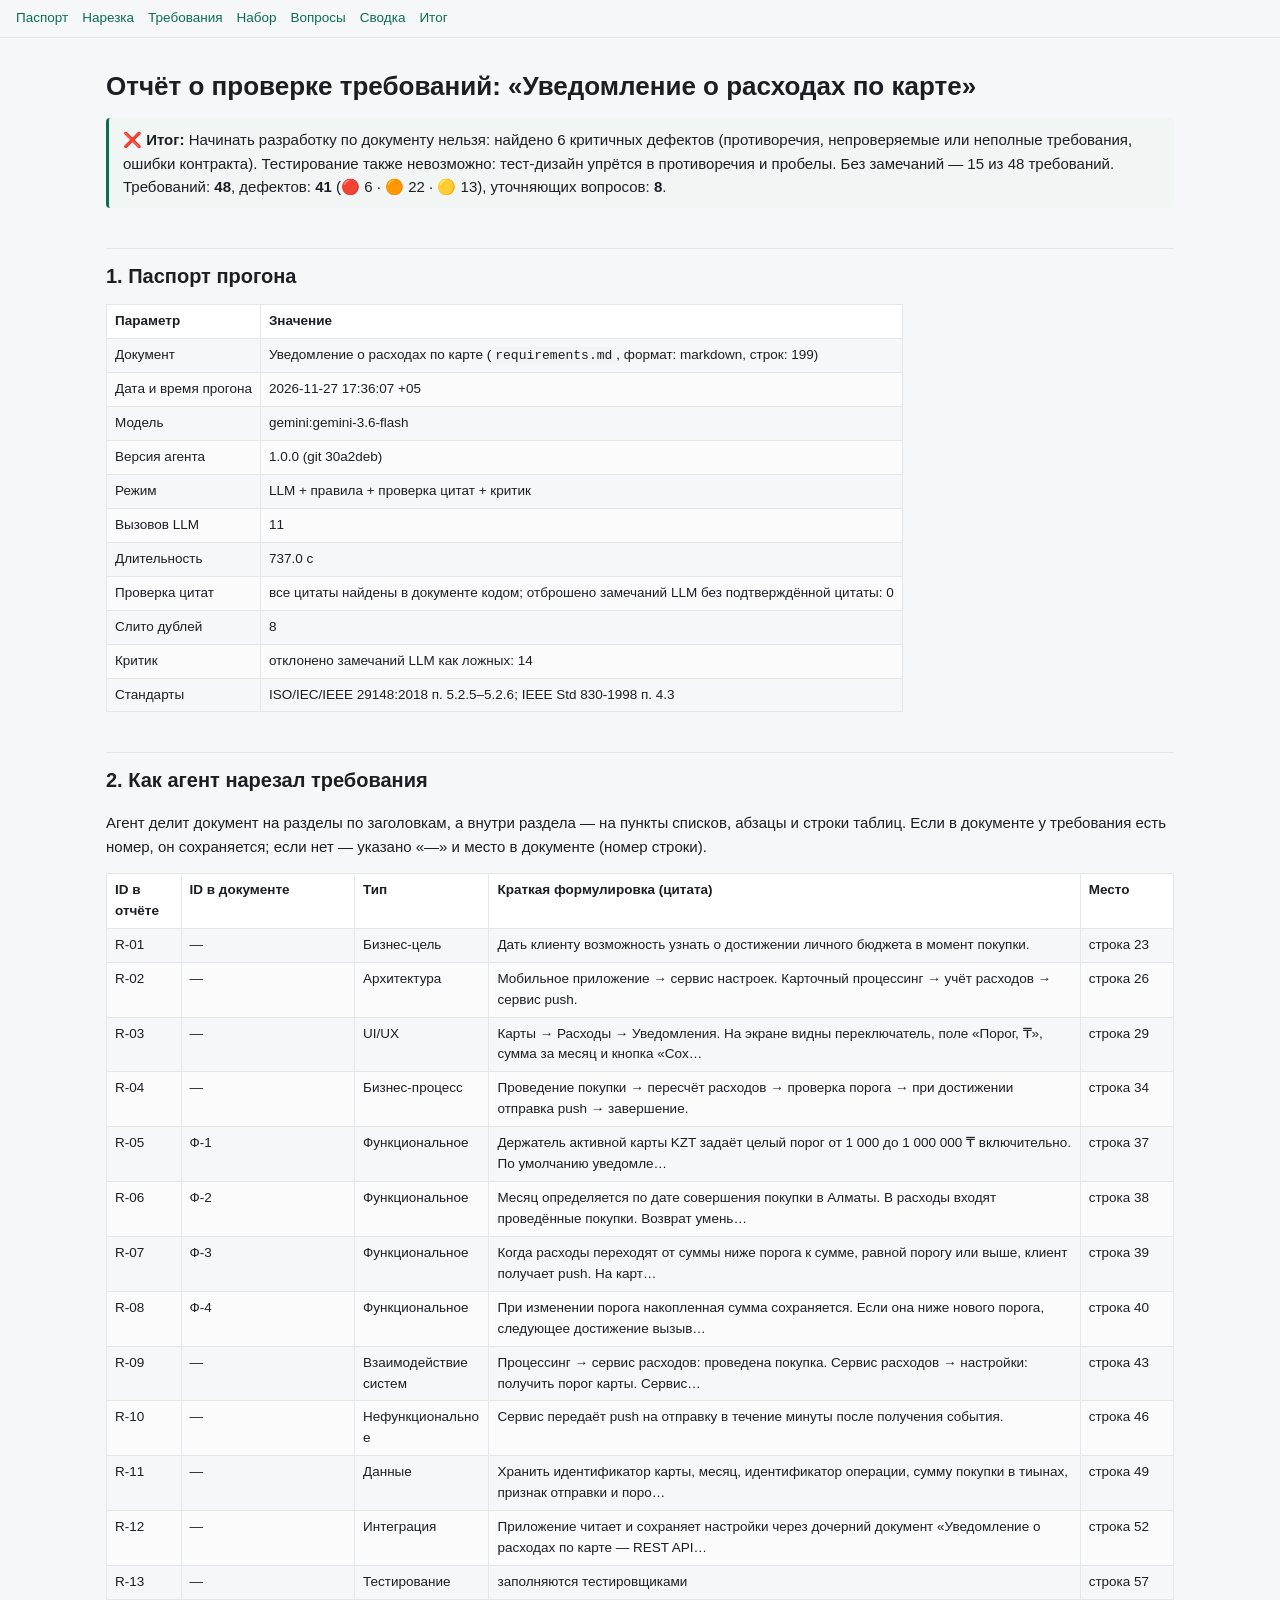
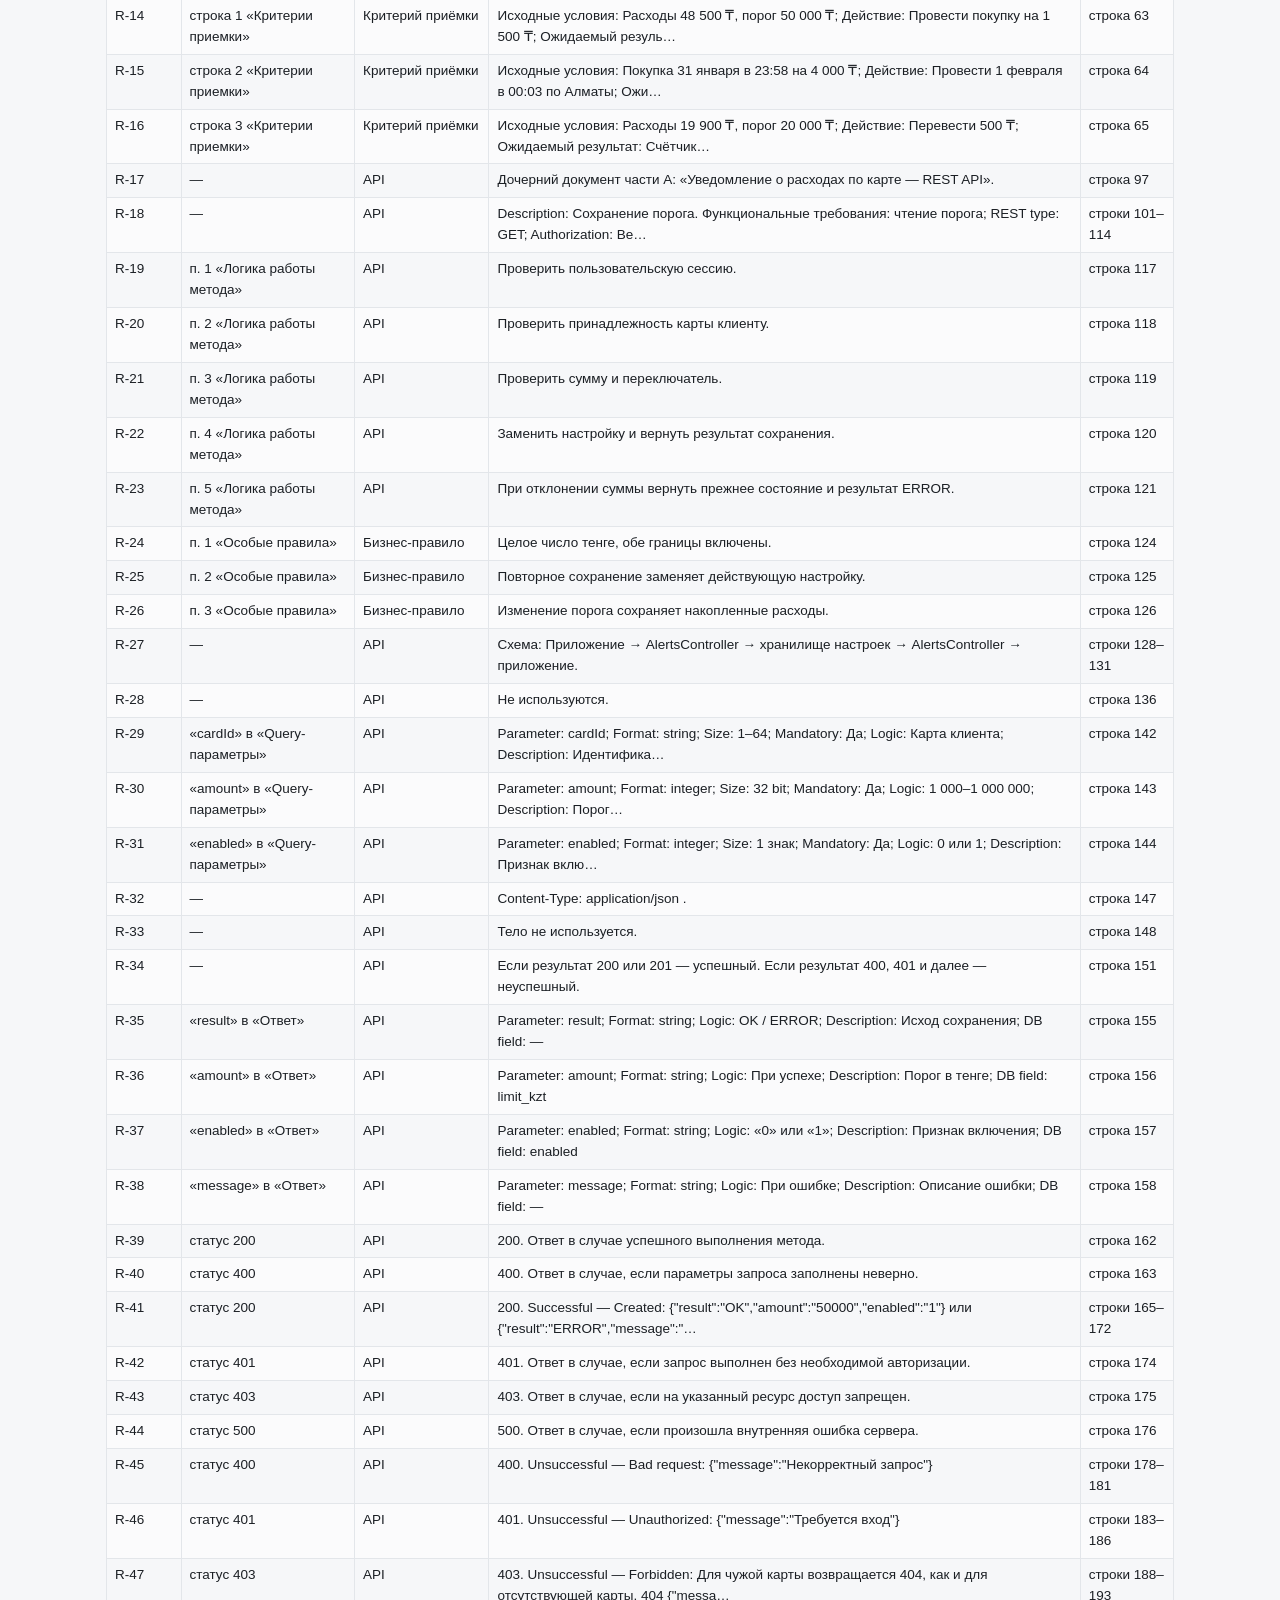
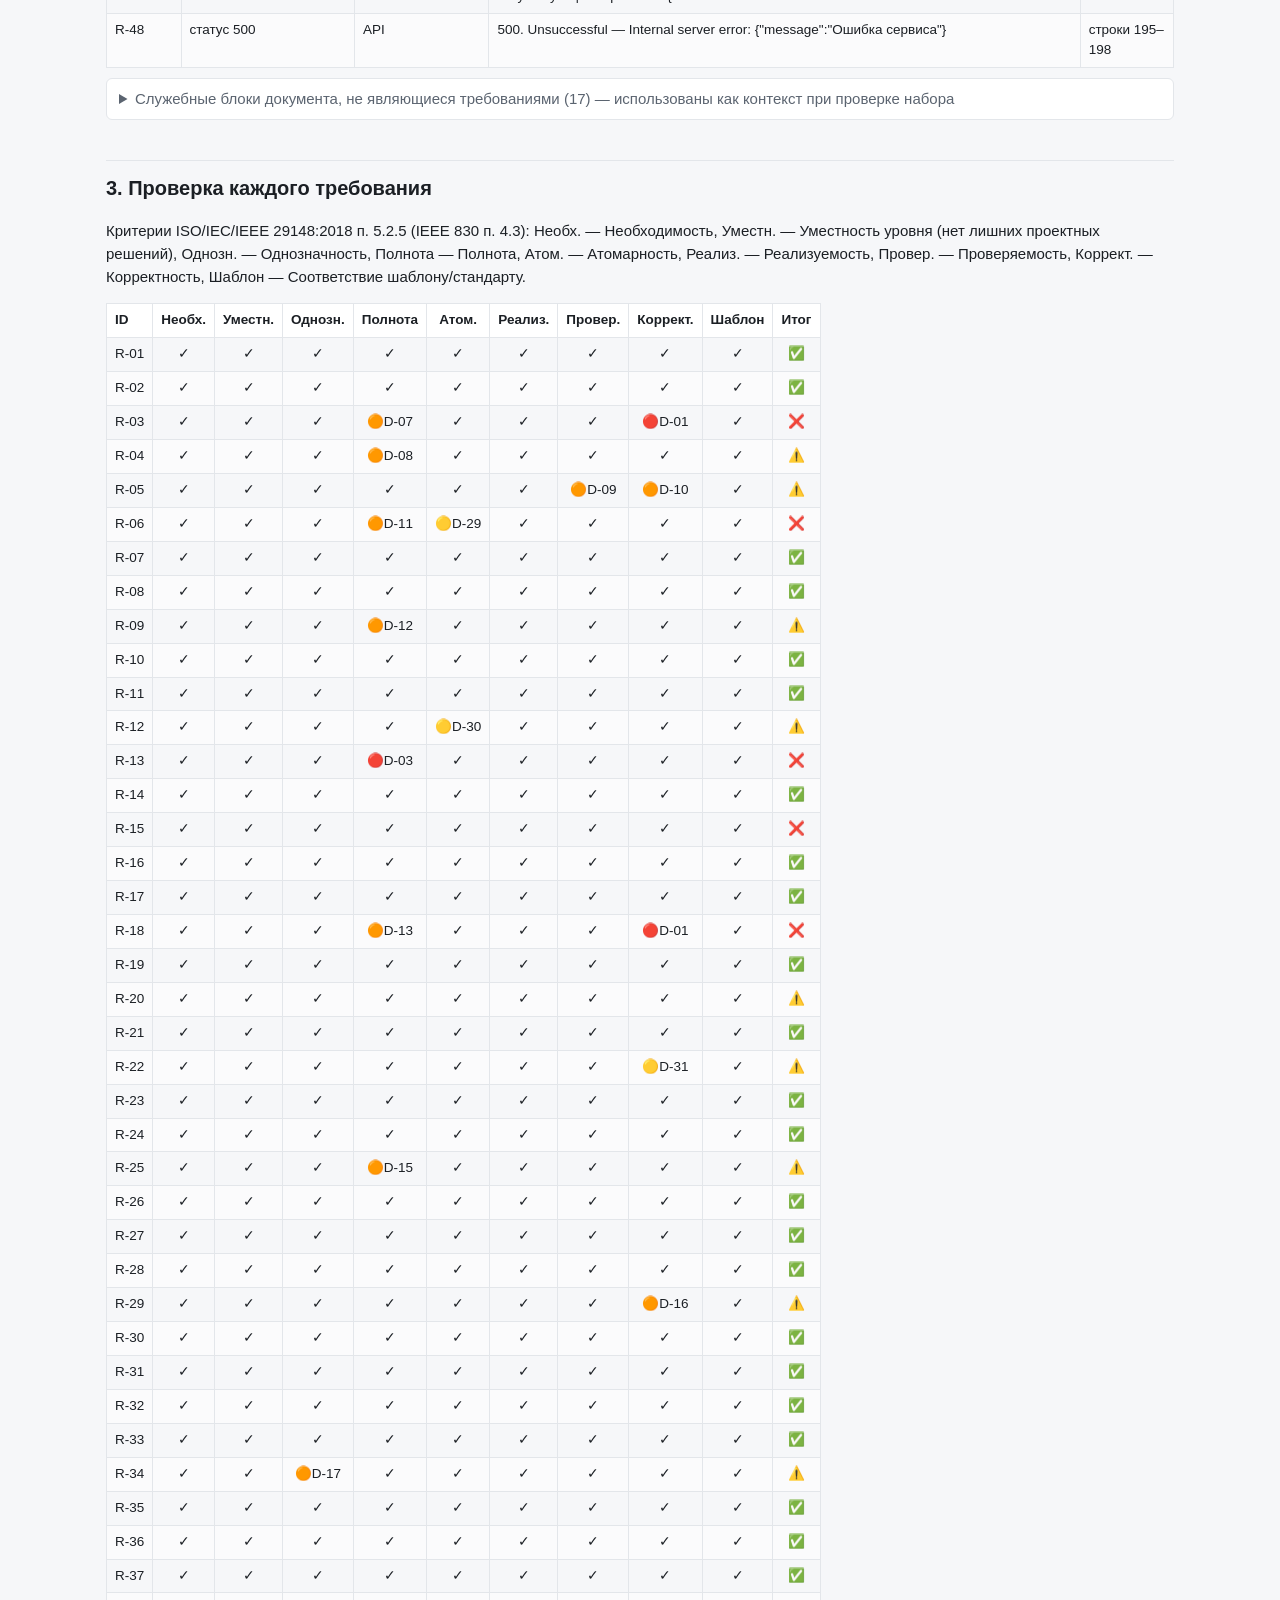
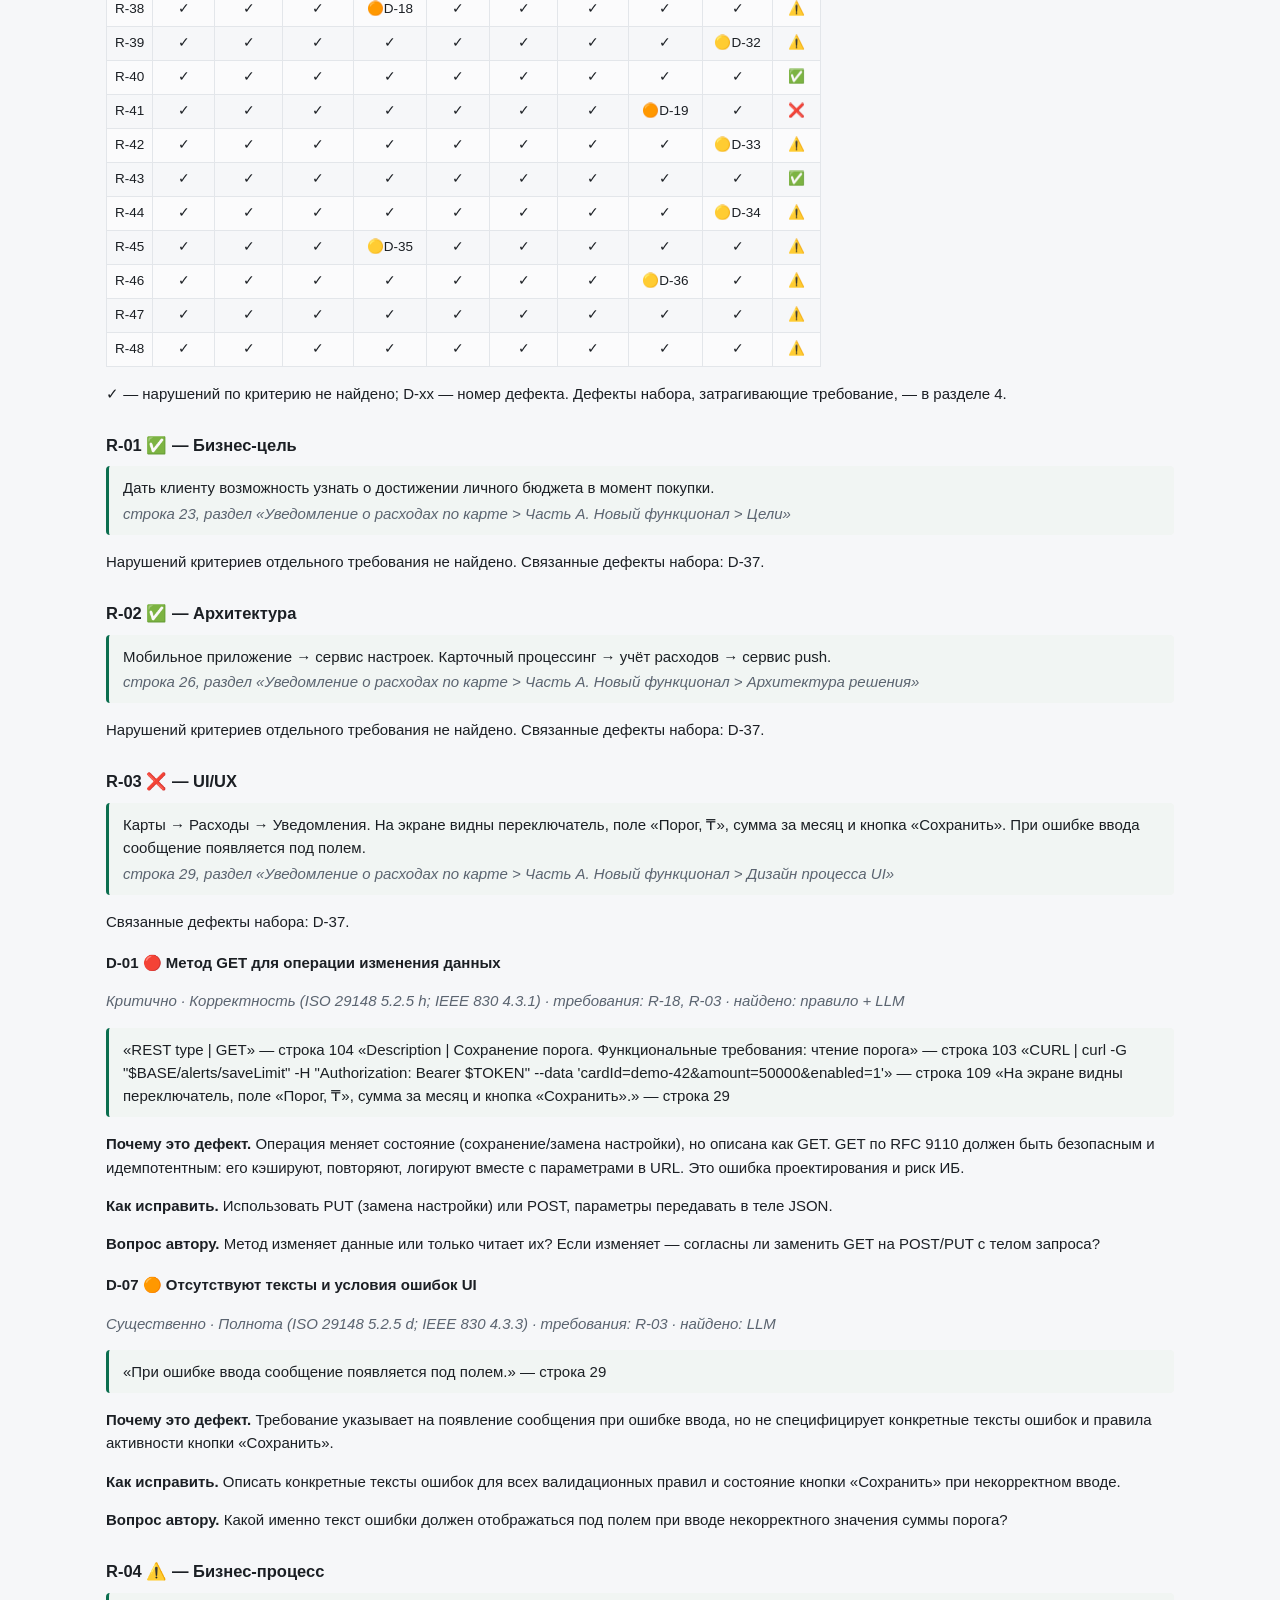
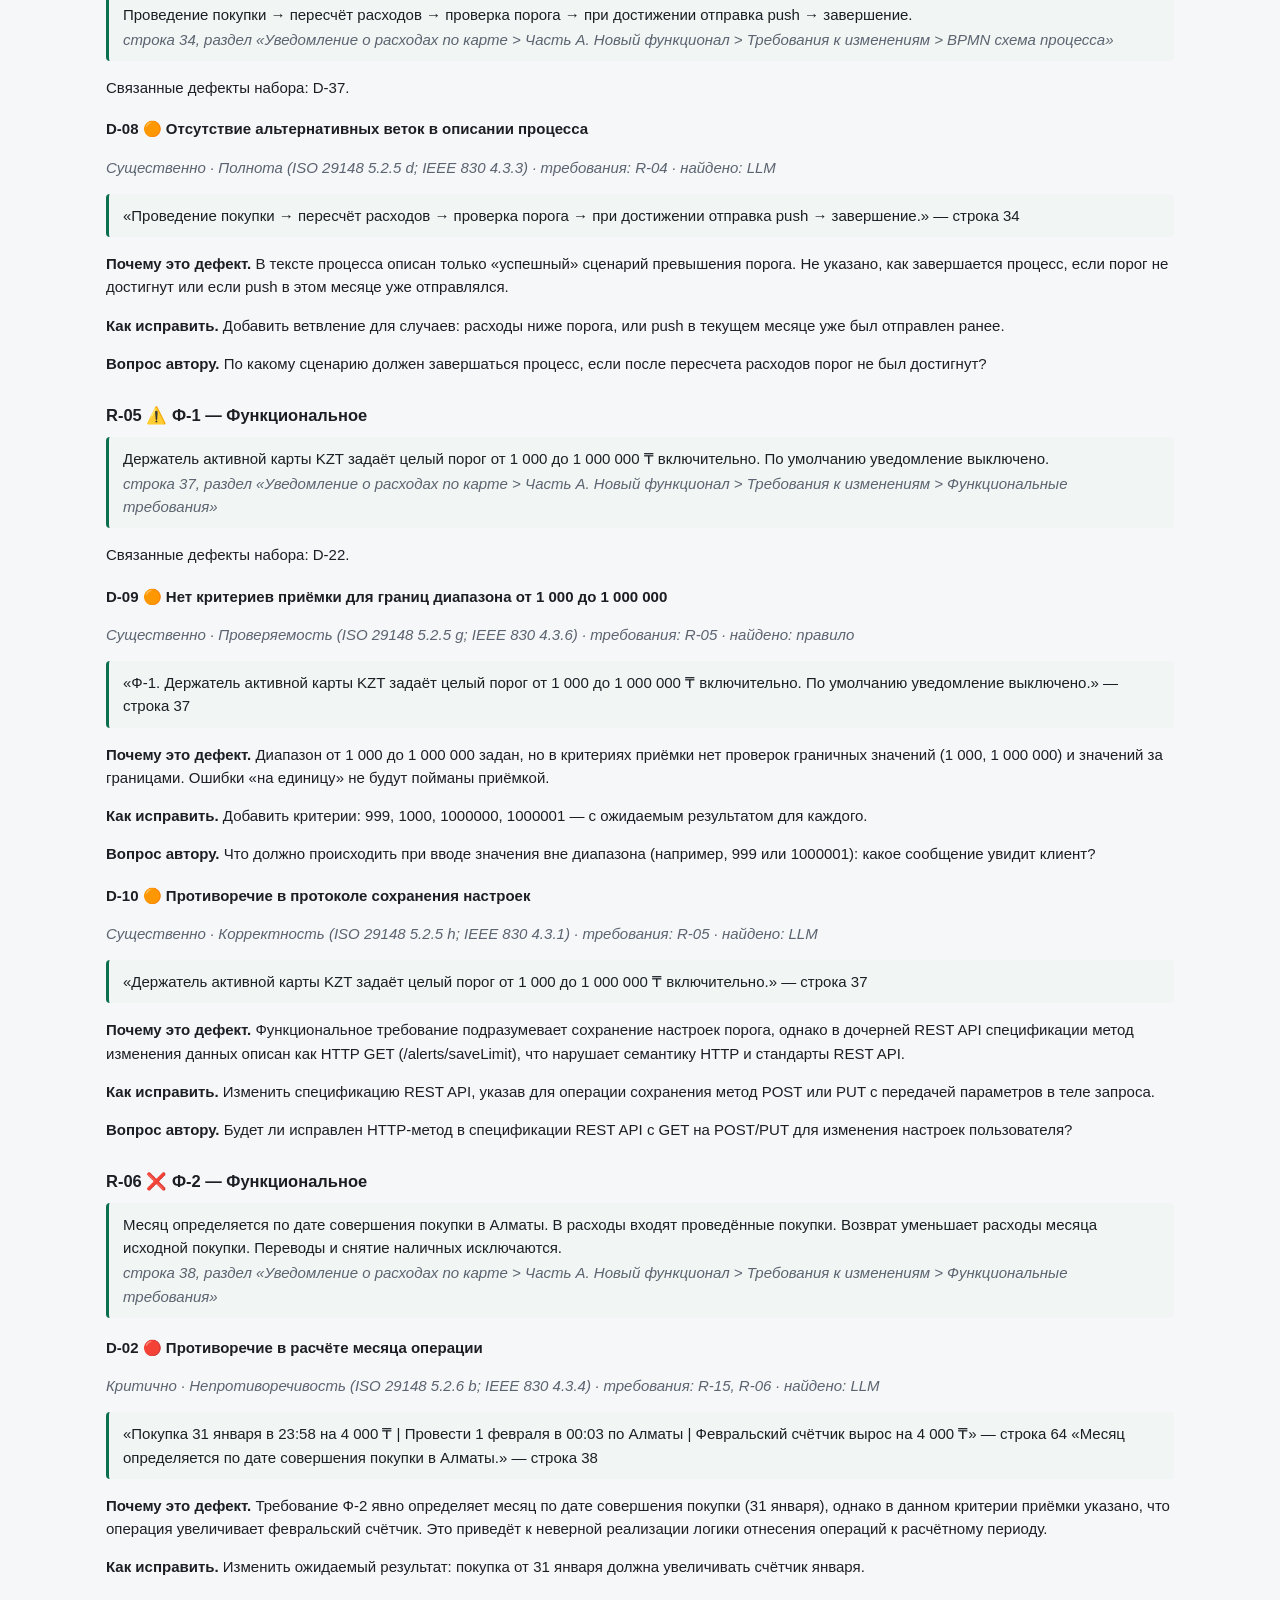
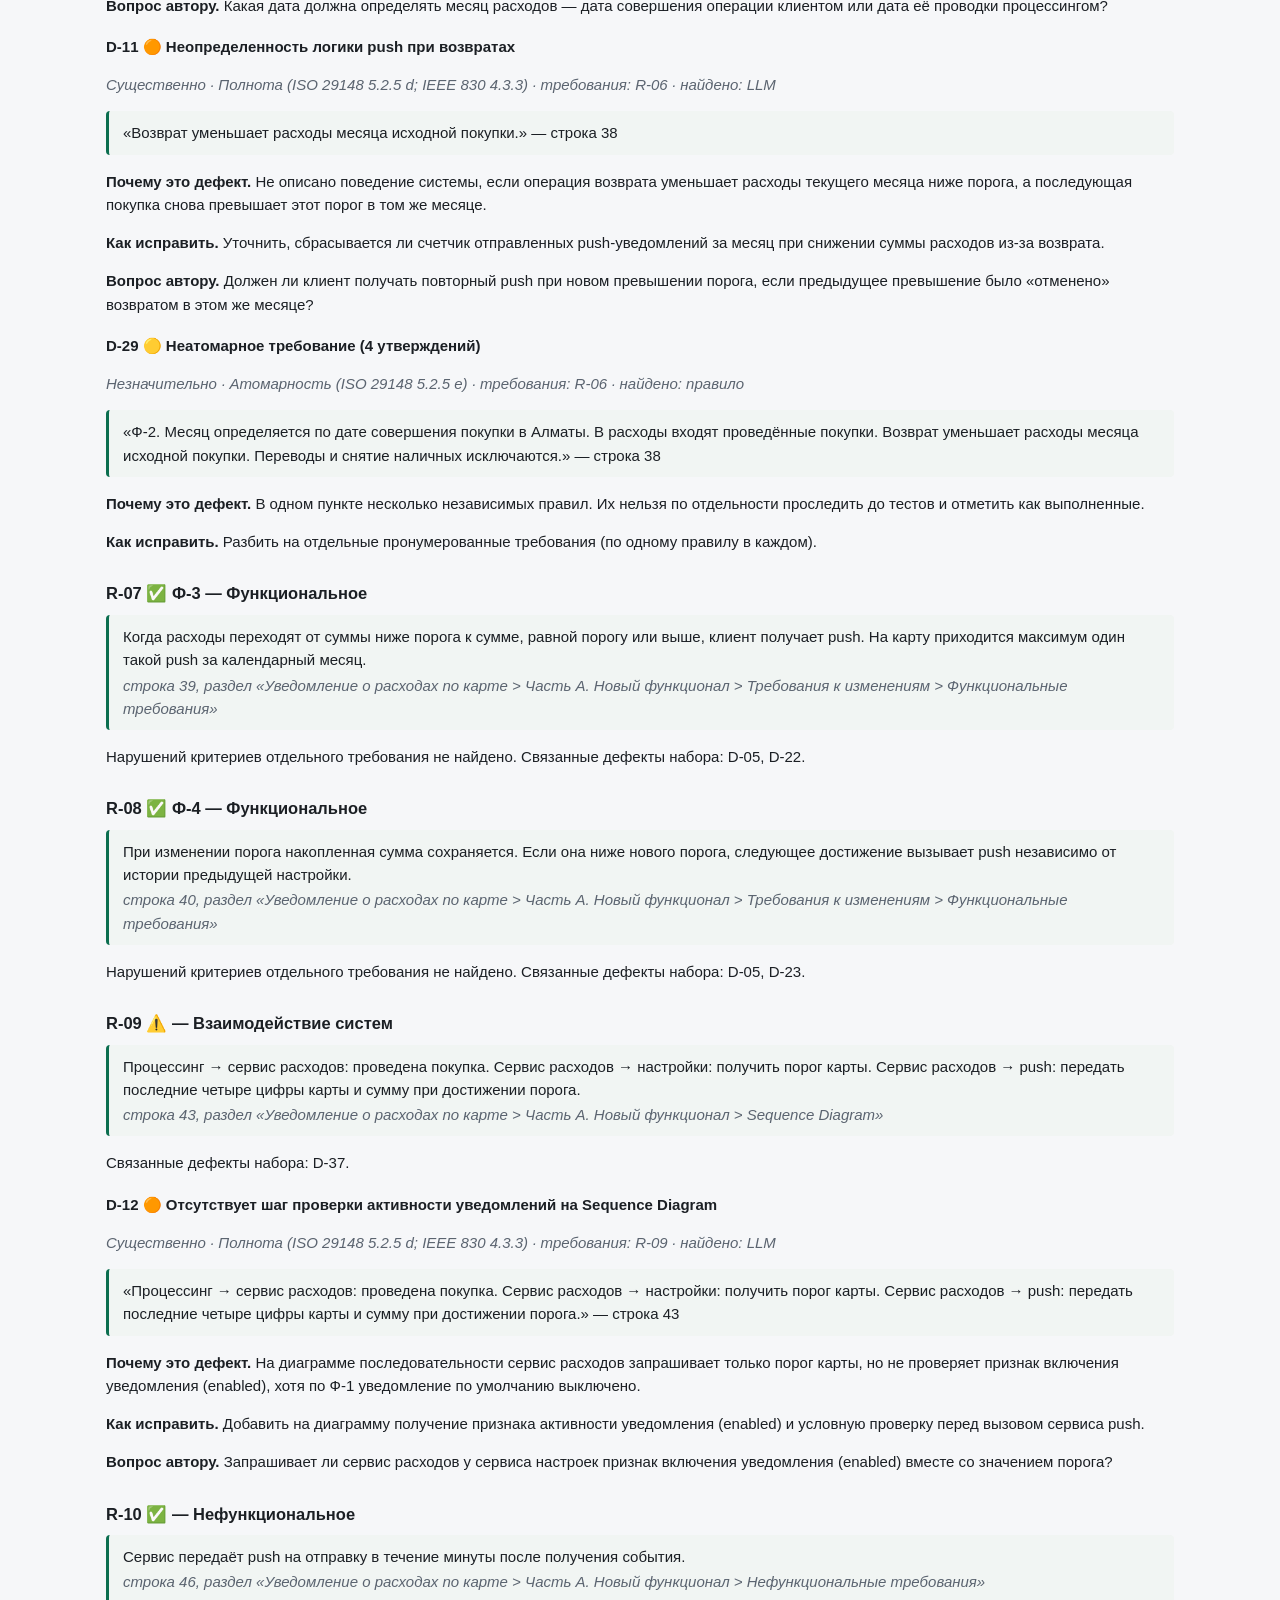
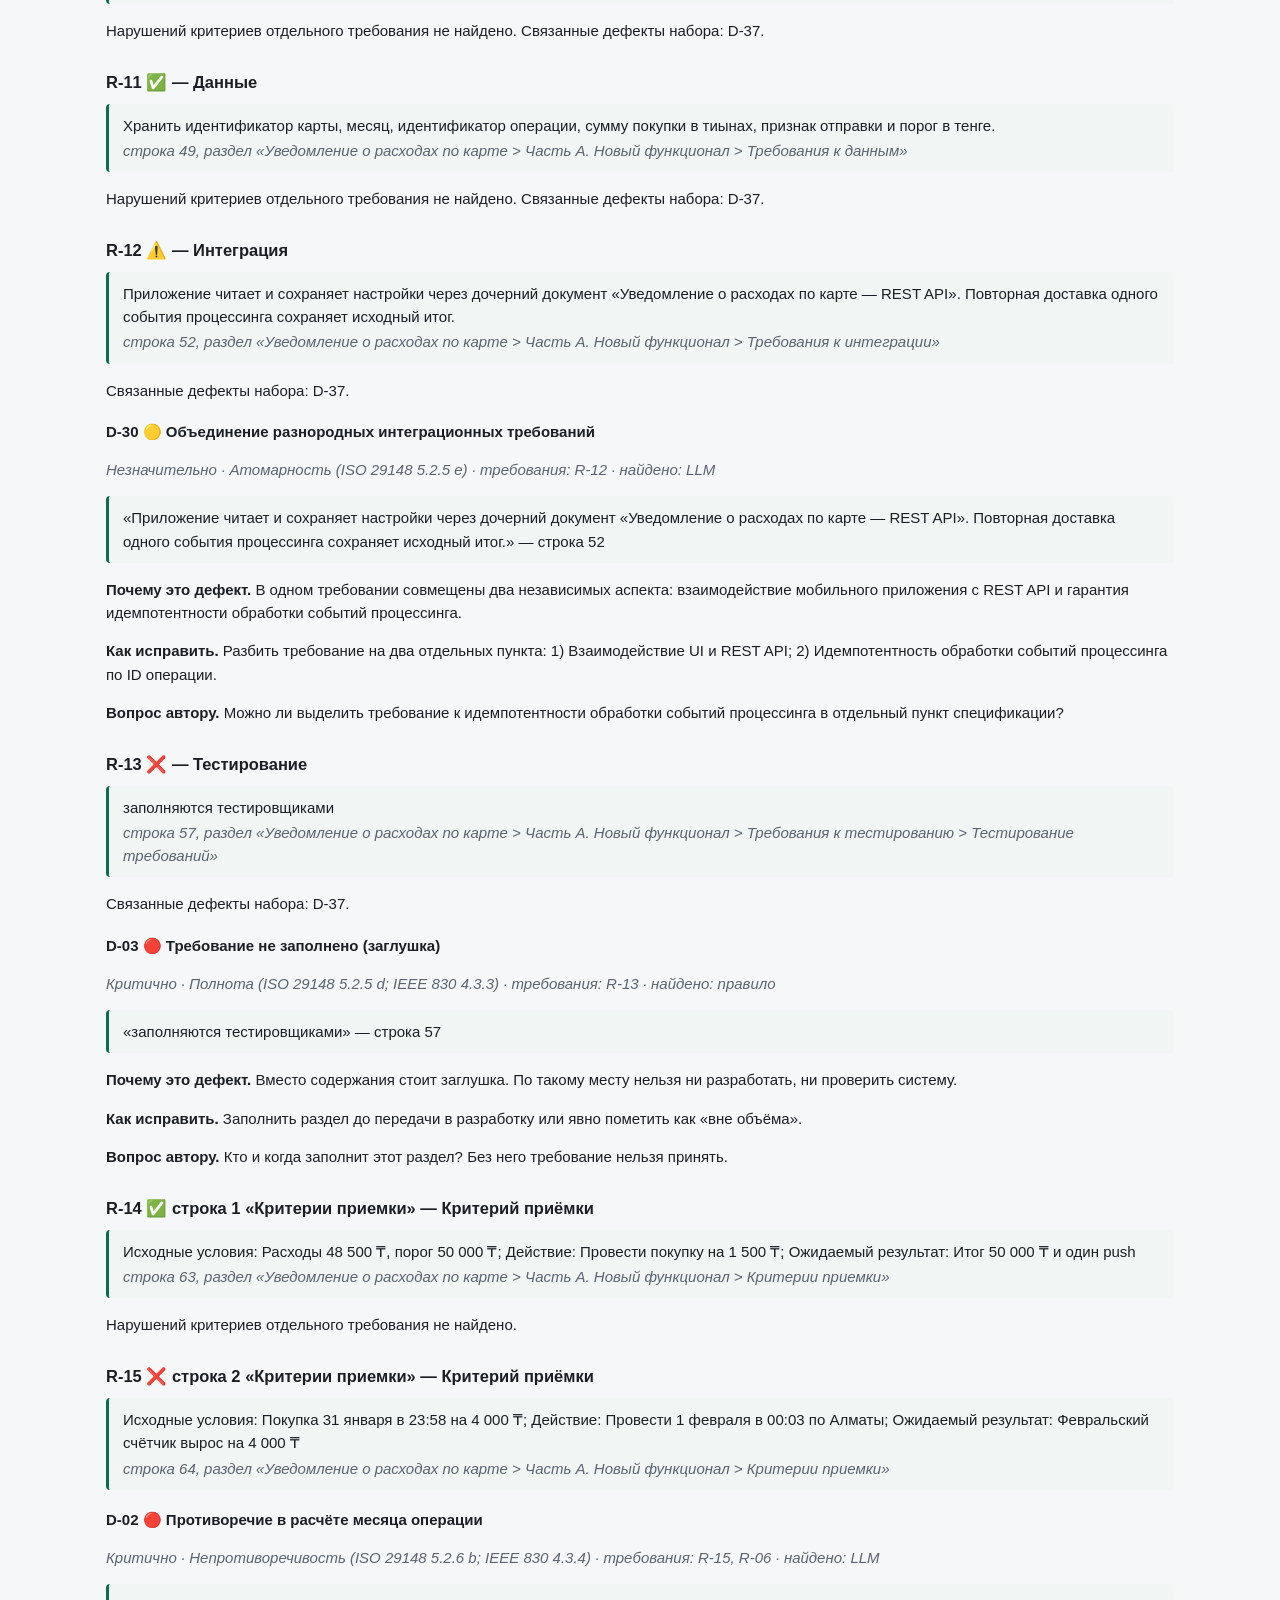
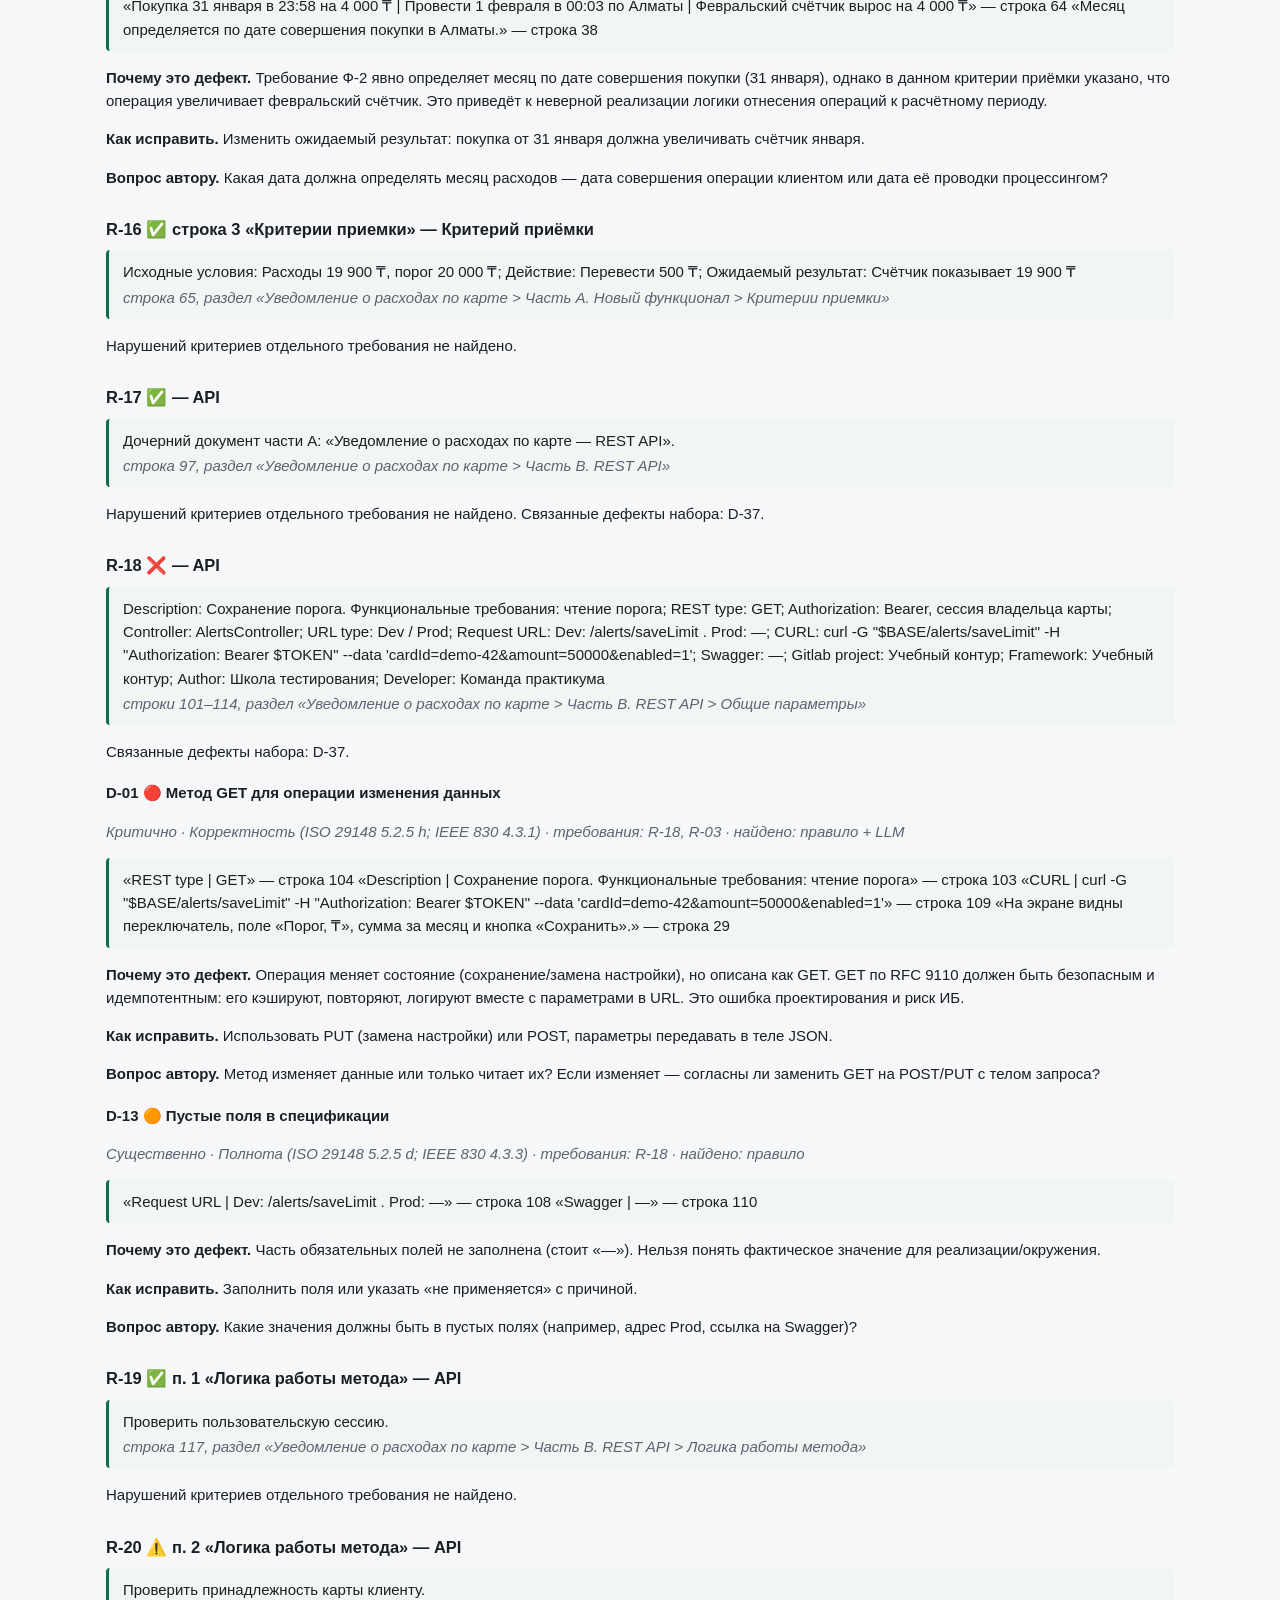
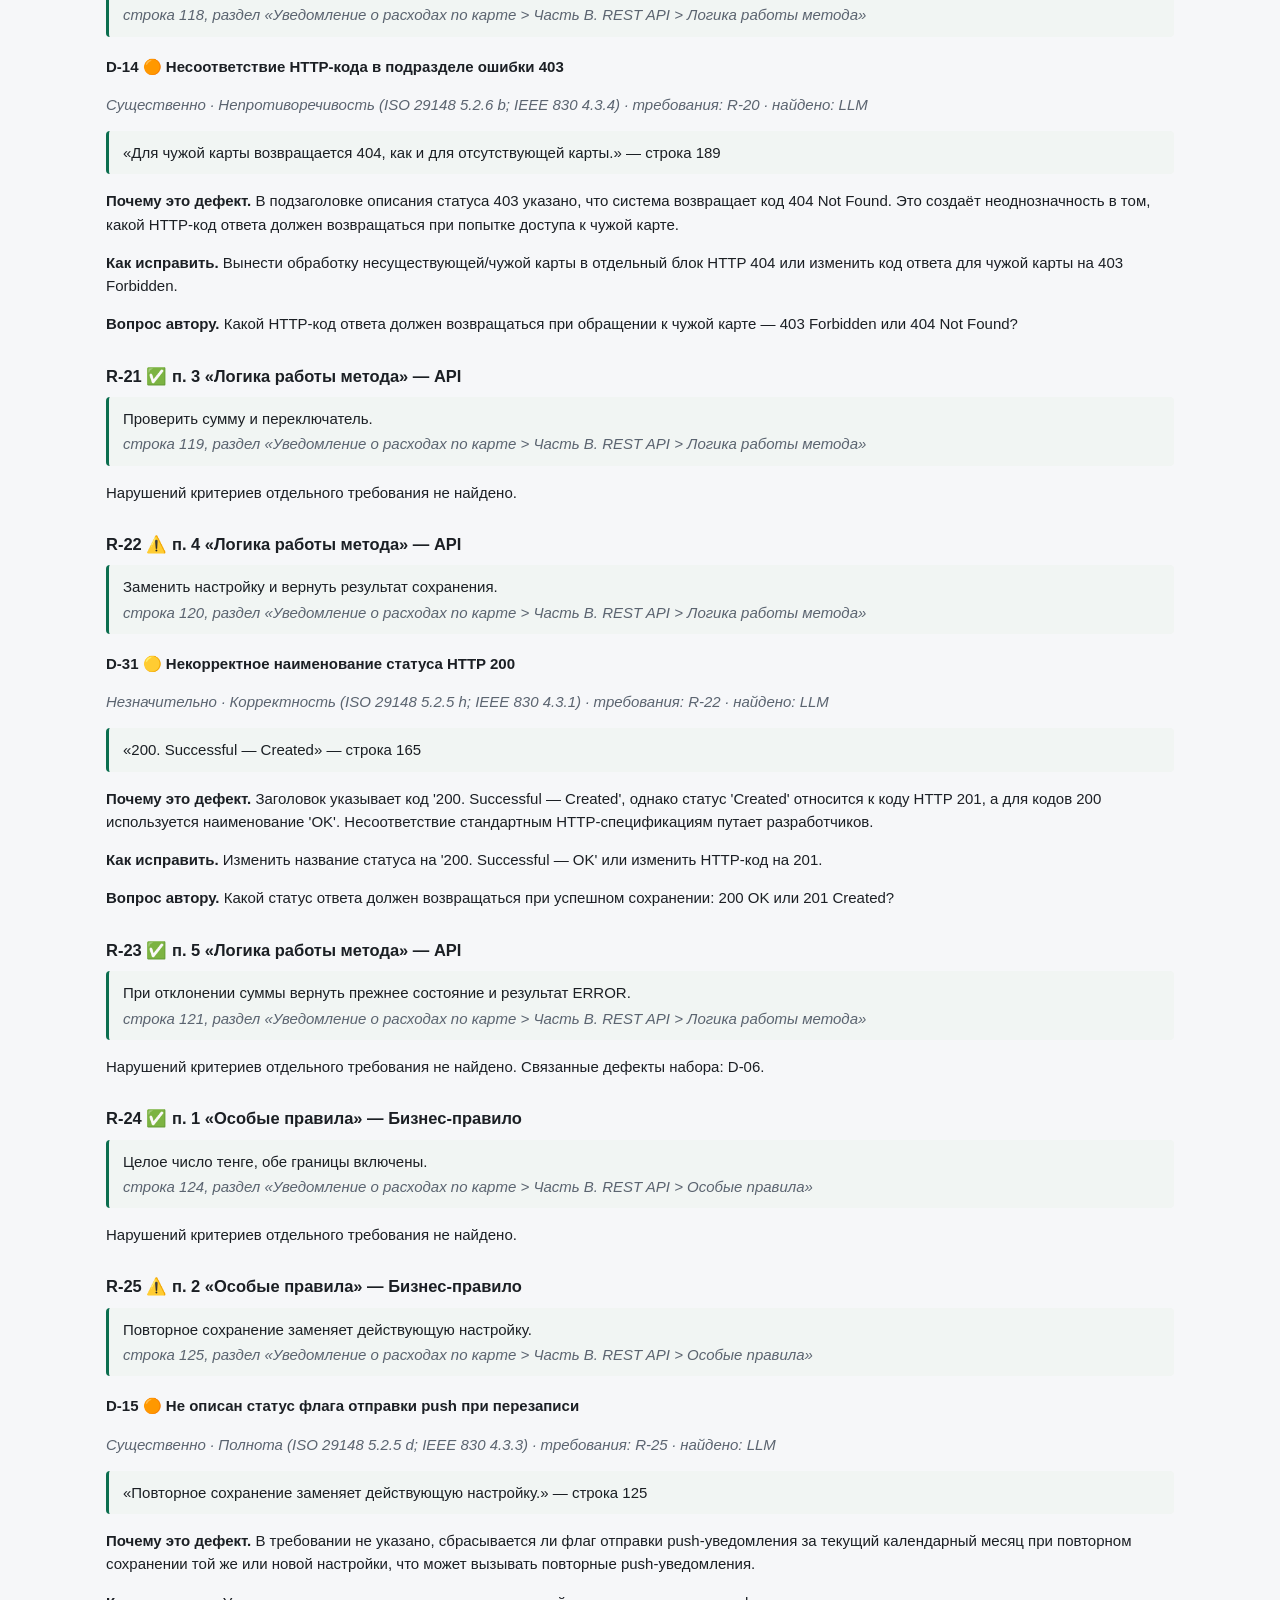
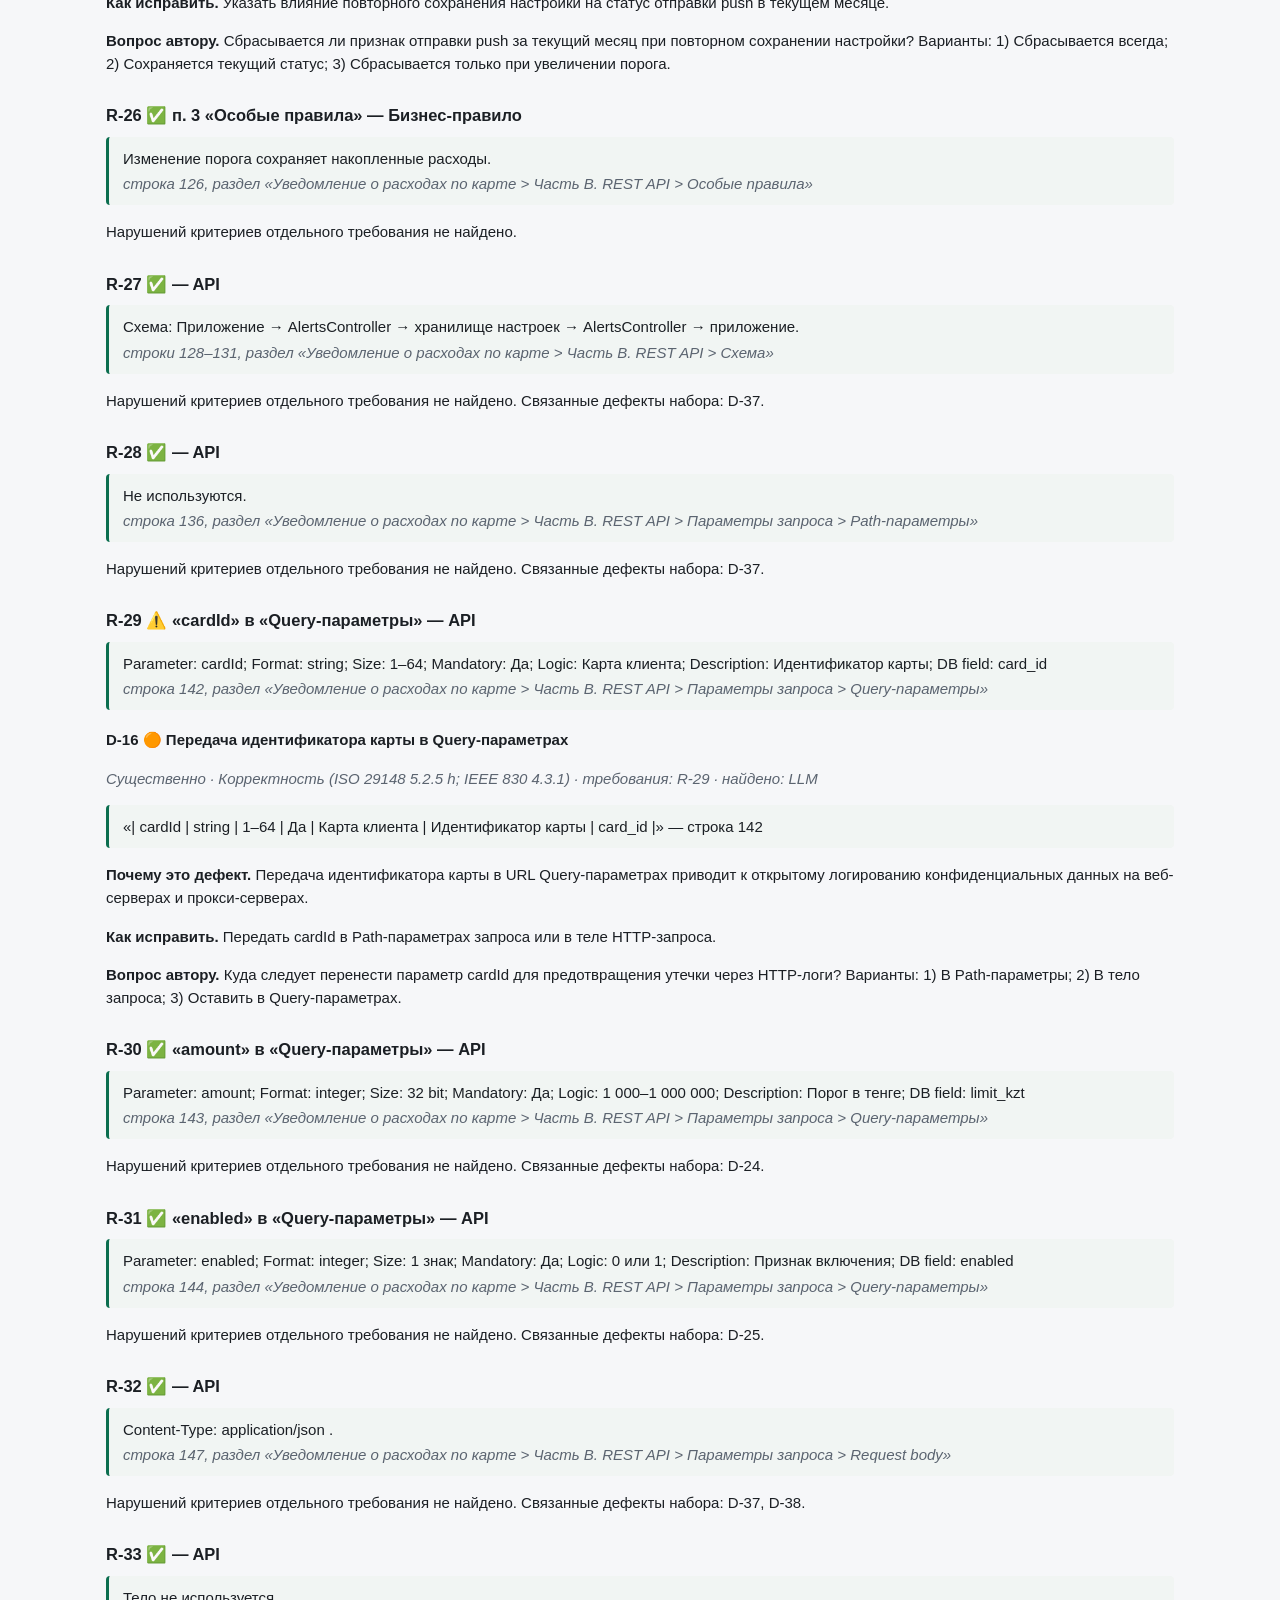
<file: reports/report.html>
<!doctype html>
<html lang="ru"><head><meta charset="utf-8">
<meta name="viewport" content="width=device-width,initial-scale=1">
<title>Отчёт: Уведомление о расходах по карте</title><style>
:root{--bg:#f6f7f9;--card:#fff;--text:#1b1f24;--muted:#5b6470;--line:#e3e6ea;--accent:#0b6e4f;
--crit:#c62828;--major:#e67700;--minor:#b59400;--quote:#f1f5f3}
@media (prefers-color-scheme:dark){:root{--bg:#111417;--card:#191d21;--text:#e7eaee;--muted:#9aa4ae;
--line:#2a3036;--accent:#3ccf96;--quote:#1e2522}}
*{box-sizing:border-box}
body{margin:0;background:var(--bg);color:var(--text);font:15px/1.55 -apple-system,"Segoe UI",Roboto,Arial,sans-serif}
main{max-width:1100px;margin:0 auto;padding:24px 16px 64px;overflow-wrap:anywhere}
h1{font-size:26px;line-height:1.25;margin:8px 0 16px}
h2{font-size:20px;margin:40px 0 12px;padding-top:12px;border-top:1px solid var(--line)}
h3{font-size:16.5px;margin:28px 0 8px}
h4{font-size:15px;margin:18px 0 6px}
blockquote{margin:8px 0;padding:8px 14px;background:var(--quote);border-left:3px solid var(--accent);border-radius:4px}
blockquote p{margin:2px 0}
table{border-collapse:collapse;width:100%;margin:10px 0;font-size:13.5px;display:block;overflow-x:auto}
th,td{border:1px solid var(--line);padding:6px 8px;vertical-align:top;text-align:left}
th{background:var(--card);position:sticky;top:0}
tr:nth-child(even) td{background:color-mix(in srgb,var(--card) 60%,transparent)}
code{background:var(--quote);padding:1px 4px;border-radius:3px;font-size:13px}
details{background:var(--card);border:1px solid var(--line);border-radius:6px;padding:8px 12px;margin:10px 0}
summary{cursor:pointer;color:var(--muted)}
em{color:var(--muted)}
nav{position:sticky;top:0;z-index:2;background:var(--bg);border-bottom:1px solid var(--line);
padding:8px 16px;display:flex;gap:14px;flex-wrap:wrap;font-size:13.5px}
nav a{color:var(--accent);text-decoration:none}
@media print{nav{display:none}body{background:#fff}}
</style></head>
<body><nav><a href="#s1">Паспорт</a><a href="#s2">Нарезка</a><a href="#s3">Требования</a><a href="#s4">Набор</a><a href="#s5">Вопросы</a><a href="#s6">Сводка</a><a href="#s7">Итог</a></nav><main><h1 id="_1">Отчёт о проверке требований: «Уведомление о расходах по карте»</h1>
<blockquote>
<p>❌ <strong>Итог:</strong> Начинать разработку по документу нельзя: найдено 6 критичных дефектов (противоречия, непроверяемые или неполные требования, ошибки контракта). Тестирование также невозможно: тест-дизайн упрётся в противоречия и пробелы. Без замечаний — 15 из 48 требований.
Требований: <strong>48</strong>, дефектов: <strong>41</strong> (🔴 6 · 🟠 22 · 🟡 13), уточняющих вопросов: <strong>8</strong>.</p>
</blockquote>
<h2 id="1">1. Паспорт прогона</h2>
<table>
<thead>
<tr>
<th style="text-align: left;">Параметр</th>
<th style="text-align: left;">Значение</th>
</tr>
</thead>
<tbody>
<tr>
<td style="text-align: left;">Документ</td>
<td style="text-align: left;">Уведомление о расходах по карте (<code>requirements.md</code>, формат: markdown, строк: 199)</td>
</tr>
<tr>
<td style="text-align: left;">Дата и время прогона</td>
<td style="text-align: left;">2026-11-27 17:36:07 +05</td>
</tr>
<tr>
<td style="text-align: left;">Модель</td>
<td style="text-align: left;">gemini:gemini-3.6-flash</td>
</tr>
<tr>
<td style="text-align: left;">Версия агента</td>
<td style="text-align: left;">1.0.0 (git 30a2deb)</td>
</tr>
<tr>
<td style="text-align: left;">Режим</td>
<td style="text-align: left;">LLM + правила + проверка цитат + критик</td>
</tr>
<tr>
<td style="text-align: left;">Вызовов LLM</td>
<td style="text-align: left;">11</td>
</tr>
<tr>
<td style="text-align: left;">Длительность</td>
<td style="text-align: left;">737.0 с</td>
</tr>
<tr>
<td style="text-align: left;">Проверка цитат</td>
<td style="text-align: left;">все цитаты найдены в документе кодом; отброшено замечаний LLM без подтверждённой цитаты: 0</td>
</tr>
<tr>
<td style="text-align: left;">Слито дублей</td>
<td style="text-align: left;">8</td>
</tr>
<tr>
<td style="text-align: left;">Критик</td>
<td style="text-align: left;">отклонено замечаний LLM как ложных: 14</td>
</tr>
<tr>
<td style="text-align: left;">Стандарты</td>
<td style="text-align: left;">ISO/IEC/IEEE 29148:2018 п. 5.2.5–5.2.6; IEEE Std 830-1998 п. 4.3</td>
</tr>
</tbody>
</table>
<h2 id="2">2. Как агент нарезал требования</h2>
<p>Агент делит документ на разделы по заголовкам, а внутри раздела — на пункты списков, абзацы и строки таблиц. Если в документе у требования есть номер, он сохраняется; если нет — указано «—» и место в документе (номер строки).</p>
<table>
<thead>
<tr>
<th style="text-align: left;">ID в отчёте</th>
<th style="text-align: left;">ID в документе</th>
<th style="text-align: left;">Тип</th>
<th style="text-align: left;">Краткая формулировка (цитата)</th>
<th style="text-align: left;">Место</th>
</tr>
</thead>
<tbody>
<tr>
<td style="text-align: left;">R-01</td>
<td style="text-align: left;">—</td>
<td style="text-align: left;">Бизнес-цель</td>
<td style="text-align: left;">Дать клиенту возможность узнать о достижении личного бюджета в момент покупки.</td>
<td style="text-align: left;">строка 23</td>
</tr>
<tr>
<td style="text-align: left;">R-02</td>
<td style="text-align: left;">—</td>
<td style="text-align: left;">Архитектура</td>
<td style="text-align: left;">Мобильное приложение → сервис настроек. Карточный процессинг → учёт расходов → сервис push.</td>
<td style="text-align: left;">строка 26</td>
</tr>
<tr>
<td style="text-align: left;">R-03</td>
<td style="text-align: left;">—</td>
<td style="text-align: left;">UI/UX</td>
<td style="text-align: left;">Карты → Расходы → Уведомления. На экране видны переключатель, поле «Порог, ₸», сумма за месяц и кнопка «Сох…</td>
<td style="text-align: left;">строка 29</td>
</tr>
<tr>
<td style="text-align: left;">R-04</td>
<td style="text-align: left;">—</td>
<td style="text-align: left;">Бизнес-процесс</td>
<td style="text-align: left;">Проведение покупки → пересчёт расходов → проверка порога → при достижении отправка push → завершение.</td>
<td style="text-align: left;">строка 34</td>
</tr>
<tr>
<td style="text-align: left;">R-05</td>
<td style="text-align: left;">Ф-1</td>
<td style="text-align: left;">Функциональное</td>
<td style="text-align: left;">Держатель активной карты KZT задаёт целый порог от 1 000 до 1 000 000 ₸ включительно. По умолчанию уведомле…</td>
<td style="text-align: left;">строка 37</td>
</tr>
<tr>
<td style="text-align: left;">R-06</td>
<td style="text-align: left;">Ф-2</td>
<td style="text-align: left;">Функциональное</td>
<td style="text-align: left;">Месяц определяется по дате совершения покупки в Алматы. В расходы входят проведённые покупки. Возврат умень…</td>
<td style="text-align: left;">строка 38</td>
</tr>
<tr>
<td style="text-align: left;">R-07</td>
<td style="text-align: left;">Ф-3</td>
<td style="text-align: left;">Функциональное</td>
<td style="text-align: left;">Когда расходы переходят от суммы ниже порога к сумме, равной порогу или выше, клиент получает push. На карт…</td>
<td style="text-align: left;">строка 39</td>
</tr>
<tr>
<td style="text-align: left;">R-08</td>
<td style="text-align: left;">Ф-4</td>
<td style="text-align: left;">Функциональное</td>
<td style="text-align: left;">При изменении порога накопленная сумма сохраняется. Если она ниже нового порога, следующее достижение вызыв…</td>
<td style="text-align: left;">строка 40</td>
</tr>
<tr>
<td style="text-align: left;">R-09</td>
<td style="text-align: left;">—</td>
<td style="text-align: left;">Взаимодействие систем</td>
<td style="text-align: left;">Процессинг → сервис расходов: проведена покупка. Сервис расходов → настройки: получить порог карты. Сервис…</td>
<td style="text-align: left;">строка 43</td>
</tr>
<tr>
<td style="text-align: left;">R-10</td>
<td style="text-align: left;">—</td>
<td style="text-align: left;">Нефункциональное</td>
<td style="text-align: left;">Сервис передаёт push на отправку в течение минуты после получения события.</td>
<td style="text-align: left;">строка 46</td>
</tr>
<tr>
<td style="text-align: left;">R-11</td>
<td style="text-align: left;">—</td>
<td style="text-align: left;">Данные</td>
<td style="text-align: left;">Хранить идентификатор карты, месяц, идентификатор операции, сумму покупки в тиынах, признак отправки и поро…</td>
<td style="text-align: left;">строка 49</td>
</tr>
<tr>
<td style="text-align: left;">R-12</td>
<td style="text-align: left;">—</td>
<td style="text-align: left;">Интеграция</td>
<td style="text-align: left;">Приложение читает и сохраняет настройки через дочерний документ «Уведомление о расходах по карте — REST API…</td>
<td style="text-align: left;">строка 52</td>
</tr>
<tr>
<td style="text-align: left;">R-13</td>
<td style="text-align: left;">—</td>
<td style="text-align: left;">Тестирование</td>
<td style="text-align: left;">заполняются тестировщиками</td>
<td style="text-align: left;">строка 57</td>
</tr>
<tr>
<td style="text-align: left;">R-14</td>
<td style="text-align: left;">строка 1 «Критерии приемки»</td>
<td style="text-align: left;">Критерий приёмки</td>
<td style="text-align: left;">Исходные условия: Расходы 48 500 ₸, порог 50 000 ₸; Действие: Провести покупку на 1 500 ₸; Ожидаемый резуль…</td>
<td style="text-align: left;">строка 63</td>
</tr>
<tr>
<td style="text-align: left;">R-15</td>
<td style="text-align: left;">строка 2 «Критерии приемки»</td>
<td style="text-align: left;">Критерий приёмки</td>
<td style="text-align: left;">Исходные условия: Покупка 31 января в 23:58 на 4 000 ₸; Действие: Провести 1 февраля в 00:03 по Алматы; Ожи…</td>
<td style="text-align: left;">строка 64</td>
</tr>
<tr>
<td style="text-align: left;">R-16</td>
<td style="text-align: left;">строка 3 «Критерии приемки»</td>
<td style="text-align: left;">Критерий приёмки</td>
<td style="text-align: left;">Исходные условия: Расходы 19 900 ₸, порог 20 000 ₸; Действие: Перевести 500 ₸; Ожидаемый результат: Счётчик…</td>
<td style="text-align: left;">строка 65</td>
</tr>
<tr>
<td style="text-align: left;">R-17</td>
<td style="text-align: left;">—</td>
<td style="text-align: left;">API</td>
<td style="text-align: left;">Дочерний документ части A: «Уведомление о расходах по карте — REST API».</td>
<td style="text-align: left;">строка 97</td>
</tr>
<tr>
<td style="text-align: left;">R-18</td>
<td style="text-align: left;">—</td>
<td style="text-align: left;">API</td>
<td style="text-align: left;">Description: Сохранение порога. Функциональные требования: чтение порога; REST type: GET; Authorization: Be…</td>
<td style="text-align: left;">строки 101–114</td>
</tr>
<tr>
<td style="text-align: left;">R-19</td>
<td style="text-align: left;">п. 1 «Логика работы метода»</td>
<td style="text-align: left;">API</td>
<td style="text-align: left;">Проверить пользовательскую сессию.</td>
<td style="text-align: left;">строка 117</td>
</tr>
<tr>
<td style="text-align: left;">R-20</td>
<td style="text-align: left;">п. 2 «Логика работы метода»</td>
<td style="text-align: left;">API</td>
<td style="text-align: left;">Проверить принадлежность карты клиенту.</td>
<td style="text-align: left;">строка 118</td>
</tr>
<tr>
<td style="text-align: left;">R-21</td>
<td style="text-align: left;">п. 3 «Логика работы метода»</td>
<td style="text-align: left;">API</td>
<td style="text-align: left;">Проверить сумму и переключатель.</td>
<td style="text-align: left;">строка 119</td>
</tr>
<tr>
<td style="text-align: left;">R-22</td>
<td style="text-align: left;">п. 4 «Логика работы метода»</td>
<td style="text-align: left;">API</td>
<td style="text-align: left;">Заменить настройку и вернуть результат сохранения.</td>
<td style="text-align: left;">строка 120</td>
</tr>
<tr>
<td style="text-align: left;">R-23</td>
<td style="text-align: left;">п. 5 «Логика работы метода»</td>
<td style="text-align: left;">API</td>
<td style="text-align: left;">При отклонении суммы вернуть прежнее состояние и результат ERROR.</td>
<td style="text-align: left;">строка 121</td>
</tr>
<tr>
<td style="text-align: left;">R-24</td>
<td style="text-align: left;">п. 1 «Особые правила»</td>
<td style="text-align: left;">Бизнес-правило</td>
<td style="text-align: left;">Целое число тенге, обе границы включены.</td>
<td style="text-align: left;">строка 124</td>
</tr>
<tr>
<td style="text-align: left;">R-25</td>
<td style="text-align: left;">п. 2 «Особые правила»</td>
<td style="text-align: left;">Бизнес-правило</td>
<td style="text-align: left;">Повторное сохранение заменяет действующую настройку.</td>
<td style="text-align: left;">строка 125</td>
</tr>
<tr>
<td style="text-align: left;">R-26</td>
<td style="text-align: left;">п. 3 «Особые правила»</td>
<td style="text-align: left;">Бизнес-правило</td>
<td style="text-align: left;">Изменение порога сохраняет накопленные расходы.</td>
<td style="text-align: left;">строка 126</td>
</tr>
<tr>
<td style="text-align: left;">R-27</td>
<td style="text-align: left;">—</td>
<td style="text-align: left;">API</td>
<td style="text-align: left;">Схема: Приложение → AlertsController → хранилище настроек → AlertsController → приложение.</td>
<td style="text-align: left;">строки 128–131</td>
</tr>
<tr>
<td style="text-align: left;">R-28</td>
<td style="text-align: left;">—</td>
<td style="text-align: left;">API</td>
<td style="text-align: left;">Не используются.</td>
<td style="text-align: left;">строка 136</td>
</tr>
<tr>
<td style="text-align: left;">R-29</td>
<td style="text-align: left;">«cardId» в «Query-параметры»</td>
<td style="text-align: left;">API</td>
<td style="text-align: left;">Parameter: cardId; Format: string; Size: 1–64; Mandatory: Да; Logic: Карта клиента; Description: Идентифика…</td>
<td style="text-align: left;">строка 142</td>
</tr>
<tr>
<td style="text-align: left;">R-30</td>
<td style="text-align: left;">«amount» в «Query-параметры»</td>
<td style="text-align: left;">API</td>
<td style="text-align: left;">Parameter: amount; Format: integer; Size: 32 bit; Mandatory: Да; Logic: 1 000–1 000 000; Description: Порог…</td>
<td style="text-align: left;">строка 143</td>
</tr>
<tr>
<td style="text-align: left;">R-31</td>
<td style="text-align: left;">«enabled» в «Query-параметры»</td>
<td style="text-align: left;">API</td>
<td style="text-align: left;">Parameter: enabled; Format: integer; Size: 1 знак; Mandatory: Да; Logic: 0 или 1; Description: Признак вклю…</td>
<td style="text-align: left;">строка 144</td>
</tr>
<tr>
<td style="text-align: left;">R-32</td>
<td style="text-align: left;">—</td>
<td style="text-align: left;">API</td>
<td style="text-align: left;">Content-Type: application/json .</td>
<td style="text-align: left;">строка 147</td>
</tr>
<tr>
<td style="text-align: left;">R-33</td>
<td style="text-align: left;">—</td>
<td style="text-align: left;">API</td>
<td style="text-align: left;">Тело не используется.</td>
<td style="text-align: left;">строка 148</td>
</tr>
<tr>
<td style="text-align: left;">R-34</td>
<td style="text-align: left;">—</td>
<td style="text-align: left;">API</td>
<td style="text-align: left;">Если результат 200 или 201 — успешный. Если результат 400, 401 и далее — неуспешный.</td>
<td style="text-align: left;">строка 151</td>
</tr>
<tr>
<td style="text-align: left;">R-35</td>
<td style="text-align: left;">«result» в «Ответ»</td>
<td style="text-align: left;">API</td>
<td style="text-align: left;">Parameter: result; Format: string; Logic: OK / ERROR; Description: Исход сохранения; DB field: —</td>
<td style="text-align: left;">строка 155</td>
</tr>
<tr>
<td style="text-align: left;">R-36</td>
<td style="text-align: left;">«amount» в «Ответ»</td>
<td style="text-align: left;">API</td>
<td style="text-align: left;">Parameter: amount; Format: string; Logic: При успехе; Description: Порог в тенге; DB field: limit_kzt</td>
<td style="text-align: left;">строка 156</td>
</tr>
<tr>
<td style="text-align: left;">R-37</td>
<td style="text-align: left;">«enabled» в «Ответ»</td>
<td style="text-align: left;">API</td>
<td style="text-align: left;">Parameter: enabled; Format: string; Logic: «0» или «1»; Description: Признак включения; DB field: enabled</td>
<td style="text-align: left;">строка 157</td>
</tr>
<tr>
<td style="text-align: left;">R-38</td>
<td style="text-align: left;">«message» в «Ответ»</td>
<td style="text-align: left;">API</td>
<td style="text-align: left;">Parameter: message; Format: string; Logic: При ошибке; Description: Описание ошибки; DB field: —</td>
<td style="text-align: left;">строка 158</td>
</tr>
<tr>
<td style="text-align: left;">R-39</td>
<td style="text-align: left;">статус 200</td>
<td style="text-align: left;">API</td>
<td style="text-align: left;">200. Ответ в случае успешного выполнения метода.</td>
<td style="text-align: left;">строка 162</td>
</tr>
<tr>
<td style="text-align: left;">R-40</td>
<td style="text-align: left;">статус 400</td>
<td style="text-align: left;">API</td>
<td style="text-align: left;">400. Ответ в случае, если параметры запроса заполнены неверно.</td>
<td style="text-align: left;">строка 163</td>
</tr>
<tr>
<td style="text-align: left;">R-41</td>
<td style="text-align: left;">статус 200</td>
<td style="text-align: left;">API</td>
<td style="text-align: left;">200. Successful — Created: {"result":"OK","amount":"50000","enabled":"1"} или {"result":"ERROR","message":"…</td>
<td style="text-align: left;">строки 165–172</td>
</tr>
<tr>
<td style="text-align: left;">R-42</td>
<td style="text-align: left;">статус 401</td>
<td style="text-align: left;">API</td>
<td style="text-align: left;">401. Ответ в случае, если запрос выполнен без необходимой авторизации.</td>
<td style="text-align: left;">строка 174</td>
</tr>
<tr>
<td style="text-align: left;">R-43</td>
<td style="text-align: left;">статус 403</td>
<td style="text-align: left;">API</td>
<td style="text-align: left;">403. Ответ в случае, если на указанный ресурс доступ запрещен.</td>
<td style="text-align: left;">строка 175</td>
</tr>
<tr>
<td style="text-align: left;">R-44</td>
<td style="text-align: left;">статус 500</td>
<td style="text-align: left;">API</td>
<td style="text-align: left;">500. Ответ в случае, если произошла внутренняя ошибка сервера.</td>
<td style="text-align: left;">строка 176</td>
</tr>
<tr>
<td style="text-align: left;">R-45</td>
<td style="text-align: left;">статус 400</td>
<td style="text-align: left;">API</td>
<td style="text-align: left;">400. Unsuccessful — Bad request: {"message":"Некорректный запрос"}</td>
<td style="text-align: left;">строки 178–181</td>
</tr>
<tr>
<td style="text-align: left;">R-46</td>
<td style="text-align: left;">статус 401</td>
<td style="text-align: left;">API</td>
<td style="text-align: left;">401. Unsuccessful — Unauthorized: {"message":"Требуется вход"}</td>
<td style="text-align: left;">строки 183–186</td>
</tr>
<tr>
<td style="text-align: left;">R-47</td>
<td style="text-align: left;">статус 403</td>
<td style="text-align: left;">API</td>
<td style="text-align: left;">403. Unsuccessful — Forbidden: Для чужой карты возвращается 404, как и для отсутствующей карты. 404 {"messa…</td>
<td style="text-align: left;">строки 188–193</td>
</tr>
<tr>
<td style="text-align: left;">R-48</td>
<td style="text-align: left;">статус 500</td>
<td style="text-align: left;">API</td>
<td style="text-align: left;">500. Unsuccessful — Internal server error: {"message":"Ошибка сервиса"}</td>
<td style="text-align: left;">строки 195–198</td>
</tr>
</tbody>
</table>
<details><summary>Служебные блоки документа, не являющиеся требованиями (17) — использованы как контекст при проверке набора</summary>

| ID | Раздел | Фрагмент | Место |
| :--- | :--- | :--- | :--- |
| C-01 | Уведомление о расходах по карте | Комплект из двух исходных документов. Текст требований не вычитывался и не исправлялся. Часть B — дочерняя… | строки 3–4 |
| C-02 | Уведомление о расходах по карте &gt; Часть A. Новый функционал &gt; Общие сведения | Наименование задачи: Месячный порог расходов по карте; Продукт: Мобильный банк, учебный кейс; Бизнес-процес… | строки 12–20 |
| C-03 | Уведомление о расходах по карте &gt; Часть A. Новый функционал &gt; Ревью требований | Документ (версия/дата) в источнике не заполнен. Пункты чек-листа приведены как в шаблоне, отметки не проста… | строка 68 |
| C-04 | Уведомление о расходах по карте &gt; Часть A. Новый функционал &gt; Ревью требований | Проверка: Техническое требование зафиксировано и покрывает бизнес-требование; Создано или доступно: Да / Не… | строка 72 |
| C-05 | Уведомление о расходах по карте &gt; Часть A. Новый функционал &gt; Ревью требований | Проверка: Функциональная спецификация имеет структурированное описание (по стандарту, шаблону); Создано или… | строка 73 |
| C-06 | Уведомление о расходах по карте &gt; Часть A. Новый функционал &gt; Ревью требований | Проверка: Sequence-диаграммы, предусмотрены взаимодействия систем, компонентов и решений; Создано или досту… | строка 74 |
| C-07 | Уведомление о расходах по карте &gt; Часть A. Новый функционал &gt; Ревью требований | Проверка: Требование покрывает спецификацию UX/UI дизайна; Создано или доступно: Да / Нет / Не требуется; П… | строка 75 |
| C-08 | Уведомление о расходах по карте &gt; Часть A. Новый функционал &gt; Ревью требований | Проверка: Реализация задачи/проекта предусматривает схему отката решений; Создано или доступно: Да / Нет /… | строка 76 |
| C-09 | Уведомление о расходах по карте &gt; Часть A. Новый функционал &gt; Ревью требований | Проверка: Требование может быть протестировано; Создано или доступно: Да / Нет; Проверено: Да / Нет | строка 77 |
| C-10 | Уведомление о расходах по карте &gt; Часть A. Новый функционал &gt; Ревью требований | Проверка: Требование предусматривает модель данных или поток, содержит описание; Создано или доступно: Да /… | строка 78 |
| C-11 | Уведомление о расходах по карте &gt; Часть A. Новый функционал &gt; Ревью требований | Проверка: Требование не имеет противоречий или явных показателей операционных рисков; Создано или доступно:… | строка 79 |
| C-12 | Уведомление о расходах по карте &gt; Часть A. Новый функционал &gt; Ревью требований | Проверка: Требование содержит архитектуру и согласовано с архитекторами; Создано или доступно: Да / Нет / Н… | строка 80 |
| C-13 | Уведомление о расходах по карте &gt; Часть A. Новый функционал &gt; Ревью требований | Проверка: Все изменения, влияющие на иные продукты/системы в требовании, согласованы с ответственными лицам… | строка 81 |
| C-14 | Уведомление о расходах по карте &gt; Часть A. Новый функционал &gt; Ревью требований | Проверка: Структура требований не несёт изменений и рисков информационной безопасности; Создано или доступн… | строка 82 |
| C-15 | Уведомление о расходах по карте &gt; Часть A. Новый функционал &gt; Ревью требований | Проверка: В требовании присутствует схема полного бизнес-процесса и часть реализуемой доработки; Создано ил… | строка 83 |
| C-16 | Уведомление о расходах по карте &gt; Часть A. Новый функционал &gt; Ревью требований | Проверка: Требование носит интеграционный характер и имеет четкую постановку реализации интеграционного вза… | строка 84 |
| C-17 | Уведомление о расходах по карте &gt; Часть A. Новый функционал &gt; Ревью требований | Проверка: Поддерживается версионность документа / зафиксирована; Создано или доступно: Да / Нет; Проверено:… | строка 85 |

</details>

<h2 id="3">3. Проверка каждого требования</h2>
<p>Критерии ISO/IEC/IEEE 29148:2018 п. 5.2.5 (IEEE 830 п. 4.3): Необх. — Необходимость, Уместн. — Уместность уровня (нет лишних проектных решений), Однозн. — Однозначность, Полнота — Полнота, Атом. — Атомарность, Реализ. — Реализуемость, Провер. — Проверяемость, Коррект. — Корректность, Шаблон — Соответствие шаблону/стандарту.</p>
<table>
<thead>
<tr>
<th style="text-align: left;">ID</th>
<th style="text-align: center;">Необх.</th>
<th style="text-align: center;">Уместн.</th>
<th style="text-align: center;">Однозн.</th>
<th style="text-align: center;">Полнота</th>
<th style="text-align: center;">Атом.</th>
<th style="text-align: center;">Реализ.</th>
<th style="text-align: center;">Провер.</th>
<th style="text-align: center;">Коррект.</th>
<th style="text-align: center;">Шаблон</th>
<th style="text-align: center;">Итог</th>
</tr>
</thead>
<tbody>
<tr>
<td style="text-align: left;">R-01</td>
<td style="text-align: center;">✓</td>
<td style="text-align: center;">✓</td>
<td style="text-align: center;">✓</td>
<td style="text-align: center;">✓</td>
<td style="text-align: center;">✓</td>
<td style="text-align: center;">✓</td>
<td style="text-align: center;">✓</td>
<td style="text-align: center;">✓</td>
<td style="text-align: center;">✓</td>
<td style="text-align: center;">✅</td>
</tr>
<tr>
<td style="text-align: left;">R-02</td>
<td style="text-align: center;">✓</td>
<td style="text-align: center;">✓</td>
<td style="text-align: center;">✓</td>
<td style="text-align: center;">✓</td>
<td style="text-align: center;">✓</td>
<td style="text-align: center;">✓</td>
<td style="text-align: center;">✓</td>
<td style="text-align: center;">✓</td>
<td style="text-align: center;">✓</td>
<td style="text-align: center;">✅</td>
</tr>
<tr>
<td style="text-align: left;">R-03</td>
<td style="text-align: center;">✓</td>
<td style="text-align: center;">✓</td>
<td style="text-align: center;">✓</td>
<td style="text-align: center;">🟠D-07</td>
<td style="text-align: center;">✓</td>
<td style="text-align: center;">✓</td>
<td style="text-align: center;">✓</td>
<td style="text-align: center;">🔴D-01</td>
<td style="text-align: center;">✓</td>
<td style="text-align: center;">❌</td>
</tr>
<tr>
<td style="text-align: left;">R-04</td>
<td style="text-align: center;">✓</td>
<td style="text-align: center;">✓</td>
<td style="text-align: center;">✓</td>
<td style="text-align: center;">🟠D-08</td>
<td style="text-align: center;">✓</td>
<td style="text-align: center;">✓</td>
<td style="text-align: center;">✓</td>
<td style="text-align: center;">✓</td>
<td style="text-align: center;">✓</td>
<td style="text-align: center;">⚠️</td>
</tr>
<tr>
<td style="text-align: left;">R-05</td>
<td style="text-align: center;">✓</td>
<td style="text-align: center;">✓</td>
<td style="text-align: center;">✓</td>
<td style="text-align: center;">✓</td>
<td style="text-align: center;">✓</td>
<td style="text-align: center;">✓</td>
<td style="text-align: center;">🟠D-09</td>
<td style="text-align: center;">🟠D-10</td>
<td style="text-align: center;">✓</td>
<td style="text-align: center;">⚠️</td>
</tr>
<tr>
<td style="text-align: left;">R-06</td>
<td style="text-align: center;">✓</td>
<td style="text-align: center;">✓</td>
<td style="text-align: center;">✓</td>
<td style="text-align: center;">🟠D-11</td>
<td style="text-align: center;">🟡D-29</td>
<td style="text-align: center;">✓</td>
<td style="text-align: center;">✓</td>
<td style="text-align: center;">✓</td>
<td style="text-align: center;">✓</td>
<td style="text-align: center;">❌</td>
</tr>
<tr>
<td style="text-align: left;">R-07</td>
<td style="text-align: center;">✓</td>
<td style="text-align: center;">✓</td>
<td style="text-align: center;">✓</td>
<td style="text-align: center;">✓</td>
<td style="text-align: center;">✓</td>
<td style="text-align: center;">✓</td>
<td style="text-align: center;">✓</td>
<td style="text-align: center;">✓</td>
<td style="text-align: center;">✓</td>
<td style="text-align: center;">✅</td>
</tr>
<tr>
<td style="text-align: left;">R-08</td>
<td style="text-align: center;">✓</td>
<td style="text-align: center;">✓</td>
<td style="text-align: center;">✓</td>
<td style="text-align: center;">✓</td>
<td style="text-align: center;">✓</td>
<td style="text-align: center;">✓</td>
<td style="text-align: center;">✓</td>
<td style="text-align: center;">✓</td>
<td style="text-align: center;">✓</td>
<td style="text-align: center;">✅</td>
</tr>
<tr>
<td style="text-align: left;">R-09</td>
<td style="text-align: center;">✓</td>
<td style="text-align: center;">✓</td>
<td style="text-align: center;">✓</td>
<td style="text-align: center;">🟠D-12</td>
<td style="text-align: center;">✓</td>
<td style="text-align: center;">✓</td>
<td style="text-align: center;">✓</td>
<td style="text-align: center;">✓</td>
<td style="text-align: center;">✓</td>
<td style="text-align: center;">⚠️</td>
</tr>
<tr>
<td style="text-align: left;">R-10</td>
<td style="text-align: center;">✓</td>
<td style="text-align: center;">✓</td>
<td style="text-align: center;">✓</td>
<td style="text-align: center;">✓</td>
<td style="text-align: center;">✓</td>
<td style="text-align: center;">✓</td>
<td style="text-align: center;">✓</td>
<td style="text-align: center;">✓</td>
<td style="text-align: center;">✓</td>
<td style="text-align: center;">✅</td>
</tr>
<tr>
<td style="text-align: left;">R-11</td>
<td style="text-align: center;">✓</td>
<td style="text-align: center;">✓</td>
<td style="text-align: center;">✓</td>
<td style="text-align: center;">✓</td>
<td style="text-align: center;">✓</td>
<td style="text-align: center;">✓</td>
<td style="text-align: center;">✓</td>
<td style="text-align: center;">✓</td>
<td style="text-align: center;">✓</td>
<td style="text-align: center;">✅</td>
</tr>
<tr>
<td style="text-align: left;">R-12</td>
<td style="text-align: center;">✓</td>
<td style="text-align: center;">✓</td>
<td style="text-align: center;">✓</td>
<td style="text-align: center;">✓</td>
<td style="text-align: center;">🟡D-30</td>
<td style="text-align: center;">✓</td>
<td style="text-align: center;">✓</td>
<td style="text-align: center;">✓</td>
<td style="text-align: center;">✓</td>
<td style="text-align: center;">⚠️</td>
</tr>
<tr>
<td style="text-align: left;">R-13</td>
<td style="text-align: center;">✓</td>
<td style="text-align: center;">✓</td>
<td style="text-align: center;">✓</td>
<td style="text-align: center;">🔴D-03</td>
<td style="text-align: center;">✓</td>
<td style="text-align: center;">✓</td>
<td style="text-align: center;">✓</td>
<td style="text-align: center;">✓</td>
<td style="text-align: center;">✓</td>
<td style="text-align: center;">❌</td>
</tr>
<tr>
<td style="text-align: left;">R-14</td>
<td style="text-align: center;">✓</td>
<td style="text-align: center;">✓</td>
<td style="text-align: center;">✓</td>
<td style="text-align: center;">✓</td>
<td style="text-align: center;">✓</td>
<td style="text-align: center;">✓</td>
<td style="text-align: center;">✓</td>
<td style="text-align: center;">✓</td>
<td style="text-align: center;">✓</td>
<td style="text-align: center;">✅</td>
</tr>
<tr>
<td style="text-align: left;">R-15</td>
<td style="text-align: center;">✓</td>
<td style="text-align: center;">✓</td>
<td style="text-align: center;">✓</td>
<td style="text-align: center;">✓</td>
<td style="text-align: center;">✓</td>
<td style="text-align: center;">✓</td>
<td style="text-align: center;">✓</td>
<td style="text-align: center;">✓</td>
<td style="text-align: center;">✓</td>
<td style="text-align: center;">❌</td>
</tr>
<tr>
<td style="text-align: left;">R-16</td>
<td style="text-align: center;">✓</td>
<td style="text-align: center;">✓</td>
<td style="text-align: center;">✓</td>
<td style="text-align: center;">✓</td>
<td style="text-align: center;">✓</td>
<td style="text-align: center;">✓</td>
<td style="text-align: center;">✓</td>
<td style="text-align: center;">✓</td>
<td style="text-align: center;">✓</td>
<td style="text-align: center;">✅</td>
</tr>
<tr>
<td style="text-align: left;">R-17</td>
<td style="text-align: center;">✓</td>
<td style="text-align: center;">✓</td>
<td style="text-align: center;">✓</td>
<td style="text-align: center;">✓</td>
<td style="text-align: center;">✓</td>
<td style="text-align: center;">✓</td>
<td style="text-align: center;">✓</td>
<td style="text-align: center;">✓</td>
<td style="text-align: center;">✓</td>
<td style="text-align: center;">✅</td>
</tr>
<tr>
<td style="text-align: left;">R-18</td>
<td style="text-align: center;">✓</td>
<td style="text-align: center;">✓</td>
<td style="text-align: center;">✓</td>
<td style="text-align: center;">🟠D-13</td>
<td style="text-align: center;">✓</td>
<td style="text-align: center;">✓</td>
<td style="text-align: center;">✓</td>
<td style="text-align: center;">🔴D-01</td>
<td style="text-align: center;">✓</td>
<td style="text-align: center;">❌</td>
</tr>
<tr>
<td style="text-align: left;">R-19</td>
<td style="text-align: center;">✓</td>
<td style="text-align: center;">✓</td>
<td style="text-align: center;">✓</td>
<td style="text-align: center;">✓</td>
<td style="text-align: center;">✓</td>
<td style="text-align: center;">✓</td>
<td style="text-align: center;">✓</td>
<td style="text-align: center;">✓</td>
<td style="text-align: center;">✓</td>
<td style="text-align: center;">✅</td>
</tr>
<tr>
<td style="text-align: left;">R-20</td>
<td style="text-align: center;">✓</td>
<td style="text-align: center;">✓</td>
<td style="text-align: center;">✓</td>
<td style="text-align: center;">✓</td>
<td style="text-align: center;">✓</td>
<td style="text-align: center;">✓</td>
<td style="text-align: center;">✓</td>
<td style="text-align: center;">✓</td>
<td style="text-align: center;">✓</td>
<td style="text-align: center;">⚠️</td>
</tr>
<tr>
<td style="text-align: left;">R-21</td>
<td style="text-align: center;">✓</td>
<td style="text-align: center;">✓</td>
<td style="text-align: center;">✓</td>
<td style="text-align: center;">✓</td>
<td style="text-align: center;">✓</td>
<td style="text-align: center;">✓</td>
<td style="text-align: center;">✓</td>
<td style="text-align: center;">✓</td>
<td style="text-align: center;">✓</td>
<td style="text-align: center;">✅</td>
</tr>
<tr>
<td style="text-align: left;">R-22</td>
<td style="text-align: center;">✓</td>
<td style="text-align: center;">✓</td>
<td style="text-align: center;">✓</td>
<td style="text-align: center;">✓</td>
<td style="text-align: center;">✓</td>
<td style="text-align: center;">✓</td>
<td style="text-align: center;">✓</td>
<td style="text-align: center;">🟡D-31</td>
<td style="text-align: center;">✓</td>
<td style="text-align: center;">⚠️</td>
</tr>
<tr>
<td style="text-align: left;">R-23</td>
<td style="text-align: center;">✓</td>
<td style="text-align: center;">✓</td>
<td style="text-align: center;">✓</td>
<td style="text-align: center;">✓</td>
<td style="text-align: center;">✓</td>
<td style="text-align: center;">✓</td>
<td style="text-align: center;">✓</td>
<td style="text-align: center;">✓</td>
<td style="text-align: center;">✓</td>
<td style="text-align: center;">✅</td>
</tr>
<tr>
<td style="text-align: left;">R-24</td>
<td style="text-align: center;">✓</td>
<td style="text-align: center;">✓</td>
<td style="text-align: center;">✓</td>
<td style="text-align: center;">✓</td>
<td style="text-align: center;">✓</td>
<td style="text-align: center;">✓</td>
<td style="text-align: center;">✓</td>
<td style="text-align: center;">✓</td>
<td style="text-align: center;">✓</td>
<td style="text-align: center;">✅</td>
</tr>
<tr>
<td style="text-align: left;">R-25</td>
<td style="text-align: center;">✓</td>
<td style="text-align: center;">✓</td>
<td style="text-align: center;">✓</td>
<td style="text-align: center;">🟠D-15</td>
<td style="text-align: center;">✓</td>
<td style="text-align: center;">✓</td>
<td style="text-align: center;">✓</td>
<td style="text-align: center;">✓</td>
<td style="text-align: center;">✓</td>
<td style="text-align: center;">⚠️</td>
</tr>
<tr>
<td style="text-align: left;">R-26</td>
<td style="text-align: center;">✓</td>
<td style="text-align: center;">✓</td>
<td style="text-align: center;">✓</td>
<td style="text-align: center;">✓</td>
<td style="text-align: center;">✓</td>
<td style="text-align: center;">✓</td>
<td style="text-align: center;">✓</td>
<td style="text-align: center;">✓</td>
<td style="text-align: center;">✓</td>
<td style="text-align: center;">✅</td>
</tr>
<tr>
<td style="text-align: left;">R-27</td>
<td style="text-align: center;">✓</td>
<td style="text-align: center;">✓</td>
<td style="text-align: center;">✓</td>
<td style="text-align: center;">✓</td>
<td style="text-align: center;">✓</td>
<td style="text-align: center;">✓</td>
<td style="text-align: center;">✓</td>
<td style="text-align: center;">✓</td>
<td style="text-align: center;">✓</td>
<td style="text-align: center;">✅</td>
</tr>
<tr>
<td style="text-align: left;">R-28</td>
<td style="text-align: center;">✓</td>
<td style="text-align: center;">✓</td>
<td style="text-align: center;">✓</td>
<td style="text-align: center;">✓</td>
<td style="text-align: center;">✓</td>
<td style="text-align: center;">✓</td>
<td style="text-align: center;">✓</td>
<td style="text-align: center;">✓</td>
<td style="text-align: center;">✓</td>
<td style="text-align: center;">✅</td>
</tr>
<tr>
<td style="text-align: left;">R-29</td>
<td style="text-align: center;">✓</td>
<td style="text-align: center;">✓</td>
<td style="text-align: center;">✓</td>
<td style="text-align: center;">✓</td>
<td style="text-align: center;">✓</td>
<td style="text-align: center;">✓</td>
<td style="text-align: center;">✓</td>
<td style="text-align: center;">🟠D-16</td>
<td style="text-align: center;">✓</td>
<td style="text-align: center;">⚠️</td>
</tr>
<tr>
<td style="text-align: left;">R-30</td>
<td style="text-align: center;">✓</td>
<td style="text-align: center;">✓</td>
<td style="text-align: center;">✓</td>
<td style="text-align: center;">✓</td>
<td style="text-align: center;">✓</td>
<td style="text-align: center;">✓</td>
<td style="text-align: center;">✓</td>
<td style="text-align: center;">✓</td>
<td style="text-align: center;">✓</td>
<td style="text-align: center;">✅</td>
</tr>
<tr>
<td style="text-align: left;">R-31</td>
<td style="text-align: center;">✓</td>
<td style="text-align: center;">✓</td>
<td style="text-align: center;">✓</td>
<td style="text-align: center;">✓</td>
<td style="text-align: center;">✓</td>
<td style="text-align: center;">✓</td>
<td style="text-align: center;">✓</td>
<td style="text-align: center;">✓</td>
<td style="text-align: center;">✓</td>
<td style="text-align: center;">✅</td>
</tr>
<tr>
<td style="text-align: left;">R-32</td>
<td style="text-align: center;">✓</td>
<td style="text-align: center;">✓</td>
<td style="text-align: center;">✓</td>
<td style="text-align: center;">✓</td>
<td style="text-align: center;">✓</td>
<td style="text-align: center;">✓</td>
<td style="text-align: center;">✓</td>
<td style="text-align: center;">✓</td>
<td style="text-align: center;">✓</td>
<td style="text-align: center;">✅</td>
</tr>
<tr>
<td style="text-align: left;">R-33</td>
<td style="text-align: center;">✓</td>
<td style="text-align: center;">✓</td>
<td style="text-align: center;">✓</td>
<td style="text-align: center;">✓</td>
<td style="text-align: center;">✓</td>
<td style="text-align: center;">✓</td>
<td style="text-align: center;">✓</td>
<td style="text-align: center;">✓</td>
<td style="text-align: center;">✓</td>
<td style="text-align: center;">✅</td>
</tr>
<tr>
<td style="text-align: left;">R-34</td>
<td style="text-align: center;">✓</td>
<td style="text-align: center;">✓</td>
<td style="text-align: center;">🟠D-17</td>
<td style="text-align: center;">✓</td>
<td style="text-align: center;">✓</td>
<td style="text-align: center;">✓</td>
<td style="text-align: center;">✓</td>
<td style="text-align: center;">✓</td>
<td style="text-align: center;">✓</td>
<td style="text-align: center;">⚠️</td>
</tr>
<tr>
<td style="text-align: left;">R-35</td>
<td style="text-align: center;">✓</td>
<td style="text-align: center;">✓</td>
<td style="text-align: center;">✓</td>
<td style="text-align: center;">✓</td>
<td style="text-align: center;">✓</td>
<td style="text-align: center;">✓</td>
<td style="text-align: center;">✓</td>
<td style="text-align: center;">✓</td>
<td style="text-align: center;">✓</td>
<td style="text-align: center;">✅</td>
</tr>
<tr>
<td style="text-align: left;">R-36</td>
<td style="text-align: center;">✓</td>
<td style="text-align: center;">✓</td>
<td style="text-align: center;">✓</td>
<td style="text-align: center;">✓</td>
<td style="text-align: center;">✓</td>
<td style="text-align: center;">✓</td>
<td style="text-align: center;">✓</td>
<td style="text-align: center;">✓</td>
<td style="text-align: center;">✓</td>
<td style="text-align: center;">✅</td>
</tr>
<tr>
<td style="text-align: left;">R-37</td>
<td style="text-align: center;">✓</td>
<td style="text-align: center;">✓</td>
<td style="text-align: center;">✓</td>
<td style="text-align: center;">✓</td>
<td style="text-align: center;">✓</td>
<td style="text-align: center;">✓</td>
<td style="text-align: center;">✓</td>
<td style="text-align: center;">✓</td>
<td style="text-align: center;">✓</td>
<td style="text-align: center;">✅</td>
</tr>
<tr>
<td style="text-align: left;">R-38</td>
<td style="text-align: center;">✓</td>
<td style="text-align: center;">✓</td>
<td style="text-align: center;">✓</td>
<td style="text-align: center;">🟠D-18</td>
<td style="text-align: center;">✓</td>
<td style="text-align: center;">✓</td>
<td style="text-align: center;">✓</td>
<td style="text-align: center;">✓</td>
<td style="text-align: center;">✓</td>
<td style="text-align: center;">⚠️</td>
</tr>
<tr>
<td style="text-align: left;">R-39</td>
<td style="text-align: center;">✓</td>
<td style="text-align: center;">✓</td>
<td style="text-align: center;">✓</td>
<td style="text-align: center;">✓</td>
<td style="text-align: center;">✓</td>
<td style="text-align: center;">✓</td>
<td style="text-align: center;">✓</td>
<td style="text-align: center;">✓</td>
<td style="text-align: center;">🟡D-32</td>
<td style="text-align: center;">⚠️</td>
</tr>
<tr>
<td style="text-align: left;">R-40</td>
<td style="text-align: center;">✓</td>
<td style="text-align: center;">✓</td>
<td style="text-align: center;">✓</td>
<td style="text-align: center;">✓</td>
<td style="text-align: center;">✓</td>
<td style="text-align: center;">✓</td>
<td style="text-align: center;">✓</td>
<td style="text-align: center;">✓</td>
<td style="text-align: center;">✓</td>
<td style="text-align: center;">✅</td>
</tr>
<tr>
<td style="text-align: left;">R-41</td>
<td style="text-align: center;">✓</td>
<td style="text-align: center;">✓</td>
<td style="text-align: center;">✓</td>
<td style="text-align: center;">✓</td>
<td style="text-align: center;">✓</td>
<td style="text-align: center;">✓</td>
<td style="text-align: center;">✓</td>
<td style="text-align: center;">🟠D-19</td>
<td style="text-align: center;">✓</td>
<td style="text-align: center;">❌</td>
</tr>
<tr>
<td style="text-align: left;">R-42</td>
<td style="text-align: center;">✓</td>
<td style="text-align: center;">✓</td>
<td style="text-align: center;">✓</td>
<td style="text-align: center;">✓</td>
<td style="text-align: center;">✓</td>
<td style="text-align: center;">✓</td>
<td style="text-align: center;">✓</td>
<td style="text-align: center;">✓</td>
<td style="text-align: center;">🟡D-33</td>
<td style="text-align: center;">⚠️</td>
</tr>
<tr>
<td style="text-align: left;">R-43</td>
<td style="text-align: center;">✓</td>
<td style="text-align: center;">✓</td>
<td style="text-align: center;">✓</td>
<td style="text-align: center;">✓</td>
<td style="text-align: center;">✓</td>
<td style="text-align: center;">✓</td>
<td style="text-align: center;">✓</td>
<td style="text-align: center;">✓</td>
<td style="text-align: center;">✓</td>
<td style="text-align: center;">✅</td>
</tr>
<tr>
<td style="text-align: left;">R-44</td>
<td style="text-align: center;">✓</td>
<td style="text-align: center;">✓</td>
<td style="text-align: center;">✓</td>
<td style="text-align: center;">✓</td>
<td style="text-align: center;">✓</td>
<td style="text-align: center;">✓</td>
<td style="text-align: center;">✓</td>
<td style="text-align: center;">✓</td>
<td style="text-align: center;">🟡D-34</td>
<td style="text-align: center;">⚠️</td>
</tr>
<tr>
<td style="text-align: left;">R-45</td>
<td style="text-align: center;">✓</td>
<td style="text-align: center;">✓</td>
<td style="text-align: center;">✓</td>
<td style="text-align: center;">🟡D-35</td>
<td style="text-align: center;">✓</td>
<td style="text-align: center;">✓</td>
<td style="text-align: center;">✓</td>
<td style="text-align: center;">✓</td>
<td style="text-align: center;">✓</td>
<td style="text-align: center;">⚠️</td>
</tr>
<tr>
<td style="text-align: left;">R-46</td>
<td style="text-align: center;">✓</td>
<td style="text-align: center;">✓</td>
<td style="text-align: center;">✓</td>
<td style="text-align: center;">✓</td>
<td style="text-align: center;">✓</td>
<td style="text-align: center;">✓</td>
<td style="text-align: center;">✓</td>
<td style="text-align: center;">🟡D-36</td>
<td style="text-align: center;">✓</td>
<td style="text-align: center;">⚠️</td>
</tr>
<tr>
<td style="text-align: left;">R-47</td>
<td style="text-align: center;">✓</td>
<td style="text-align: center;">✓</td>
<td style="text-align: center;">✓</td>
<td style="text-align: center;">✓</td>
<td style="text-align: center;">✓</td>
<td style="text-align: center;">✓</td>
<td style="text-align: center;">✓</td>
<td style="text-align: center;">✓</td>
<td style="text-align: center;">✓</td>
<td style="text-align: center;">⚠️</td>
</tr>
<tr>
<td style="text-align: left;">R-48</td>
<td style="text-align: center;">✓</td>
<td style="text-align: center;">✓</td>
<td style="text-align: center;">✓</td>
<td style="text-align: center;">✓</td>
<td style="text-align: center;">✓</td>
<td style="text-align: center;">✓</td>
<td style="text-align: center;">✓</td>
<td style="text-align: center;">✓</td>
<td style="text-align: center;">✓</td>
<td style="text-align: center;">⚠️</td>
</tr>
</tbody>
</table>
<p>✓ — нарушений по критерию не найдено; D-xx — номер дефекта. Дефекты набора, затрагивающие требование, — в разделе 4.</p>
<h3 id="r-01-">R-01 ✅  — Бизнес-цель</h3>
<blockquote>
<p>Дать клиенту возможность узнать о достижении личного бюджета в момент покупки.</p>
<p><em>строка 23, раздел «Уведомление о расходах по карте &gt; Часть A. Новый функционал &gt; Цели»</em></p>
</blockquote>
<p>Нарушений критериев отдельного требования не найдено. Связанные дефекты набора: D-37.</p>
<h3 id="r-02">R-02 ✅  — Архитектура</h3>
<blockquote>
<p>Мобильное приложение → сервис настроек. Карточный процессинг → учёт расходов → сервис push.</p>
<p><em>строка 26, раздел «Уведомление о расходах по карте &gt; Часть A. Новый функционал &gt; Архитектура решения»</em></p>
</blockquote>
<p>Нарушений критериев отдельного требования не найдено. Связанные дефекты набора: D-37.</p>
<h3 id="r-03-uiux">R-03 ❌  — UI/UX</h3>
<blockquote>
<p>Карты → Расходы → Уведомления. На экране видны переключатель, поле «Порог, ₸», сумма за месяц и кнопка «Сохранить». При ошибке ввода сообщение появляется под полем.</p>
<p><em>строка 29, раздел «Уведомление о расходах по карте &gt; Часть A. Новый функционал &gt; Дизайн процесса UI»</em></p>
</blockquote>
<p>Связанные дефекты набора: D-37.</p>
<h4 id="d-01-get">D-01 🔴 Метод GET для операции изменения данных</h4>
<p><em>Критично · Корректность (ISO 29148 5.2.5 h; IEEE 830 4.3.1) · требования: R-18, R-03 · найдено: правило + LLM</em></p>
<blockquote>
<p>«REST type | GET» — строка 104
«Description | Сохранение порога. Функциональные требования: чтение порога» — строка 103
«CURL | curl -G "$BASE/alerts/saveLimit" -H "Authorization: Bearer $TOKEN" --data 'cardId=demo-42&amp;amount=50000&amp;enabled=1'» — строка 109
«На экране видны переключатель, поле «Порог, ₸», сумма за месяц и кнопка «Сохранить».» — строка 29</p>
</blockquote>
<p><strong>Почему это дефект.</strong> Операция меняет состояние (сохранение/замена настройки), но описана как GET. GET по RFC 9110 должен быть безопасным и идемпотентным: его кэшируют, повторяют, логируют вместе с параметрами в URL. Это ошибка проектирования и риск ИБ.</p>
<p><strong>Как исправить.</strong> Использовать PUT (замена настройки) или POST, параметры передавать в теле JSON.</p>
<p><strong>Вопрос автору.</strong> Метод изменяет данные или только читает их? Если изменяет — согласны ли заменить GET на POST/PUT с телом запроса?</p>
<h4 id="d-07-ui">D-07 🟠 Отсутствуют тексты и условия ошибок UI</h4>
<p><em>Существенно · Полнота (ISO 29148 5.2.5 d; IEEE 830 4.3.3) · требования: R-03 · найдено: LLM</em></p>
<blockquote>
<p>«При ошибке ввода сообщение появляется под полем.» — строка 29</p>
</blockquote>
<p><strong>Почему это дефект.</strong> Требование указывает на появление сообщения при ошибке ввода, но не специфицирует конкретные тексты ошибок и правила активности кнопки «Сохранить».</p>
<p><strong>Как исправить.</strong> Описать конкретные тексты ошибок для всех валидационных правил и состояние кнопки «Сохранить» при некорректном вводе.</p>
<p><strong>Вопрос автору.</strong> Какой именно текст ошибки должен отображаться под полем при вводе некорректного значения суммы порога?</p>
<h3 id="r-04-">R-04 ⚠️  — Бизнес-процесс</h3>
<blockquote>
<p>Проведение покупки → пересчёт расходов → проверка порога → при достижении отправка push → завершение.</p>
<p><em>строка 34, раздел «Уведомление о расходах по карте &gt; Часть A. Новый функционал &gt; Требования к изменениям &gt; BPMN схема процесса»</em></p>
</blockquote>
<p>Связанные дефекты набора: D-37.</p>
<h4 id="d-08">D-08 🟠 Отсутствие альтернативных веток в описании процесса</h4>
<p><em>Существенно · Полнота (ISO 29148 5.2.5 d; IEEE 830 4.3.3) · требования: R-04 · найдено: LLM</em></p>
<blockquote>
<p>«Проведение покупки → пересчёт расходов → проверка порога → при достижении отправка push → завершение.» — строка 34</p>
</blockquote>
<p><strong>Почему это дефект.</strong> В тексте процесса описан только «успешный» сценарий превышения порога. Не указано, как завершается процесс, если порог не достигнут или если push в этом месяце уже отправлялся.</p>
<p><strong>Как исправить.</strong> Добавить ветвление для случаев: расходы ниже порога, или push в текущем месяце уже был отправлен ранее.</p>
<p><strong>Вопрос автору.</strong> По какому сценарию должен завершаться процесс, если после пересчета расходов порог не был достигнут?</p>
<h3 id="r-05-1">R-05 ⚠️ Ф-1 — Функциональное</h3>
<blockquote>
<p>Держатель активной карты KZT задаёт целый порог от 1 000 до 1 000 000 ₸ включительно. По умолчанию уведомление выключено.</p>
<p><em>строка 37, раздел «Уведомление о расходах по карте &gt; Часть A. Новый функционал &gt; Требования к изменениям &gt; Функциональные требования»</em></p>
</blockquote>
<p>Связанные дефекты набора: D-22.</p>
<h4 id="d-09-1-000-1-000-000">D-09 🟠 Нет критериев приёмки для границ диапазона от 1 000 до 1 000 000</h4>
<p><em>Существенно · Проверяемость (ISO 29148 5.2.5 g; IEEE 830 4.3.6) · требования: R-05 · найдено: правило</em></p>
<blockquote>
<p>«Ф-1. Держатель активной карты KZT задаёт целый порог от 1 000 до 1 000 000 ₸ включительно. По умолчанию уведомление выключено.» — строка 37</p>
</blockquote>
<p><strong>Почему это дефект.</strong> Диапазон от 1 000 до 1 000 000 задан, но в критериях приёмки нет проверок граничных значений (1 000, 1 000 000) и значений за границами. Ошибки «на единицу» не будут пойманы приёмкой.</p>
<p><strong>Как исправить.</strong> Добавить критерии: 999, 1000, 1000000, 1000001 — с ожидаемым результатом для каждого.</p>
<p><strong>Вопрос автору.</strong> Что должно происходить при вводе значения вне диапазона (например, 999 или 1000001): какое сообщение увидит клиент?</p>
<h4 id="d-10">D-10 🟠 Противоречие в протоколе сохранения настроек</h4>
<p><em>Существенно · Корректность (ISO 29148 5.2.5 h; IEEE 830 4.3.1) · требования: R-05 · найдено: LLM</em></p>
<blockquote>
<p>«Держатель активной карты KZT задаёт целый порог от 1 000 до 1 000 000 ₸ включительно.» — строка 37</p>
</blockquote>
<p><strong>Почему это дефект.</strong> Функциональное требование подразумевает сохранение настроек порога, однако в дочерней REST API спецификации метод изменения данных описан как HTTP GET (/alerts/saveLimit), что нарушает семантику HTTP и стандарты REST API.</p>
<p><strong>Как исправить.</strong> Изменить спецификацию REST API, указав для операции сохранения метод POST или PUT с передачей параметров в теле запроса.</p>
<p><strong>Вопрос автору.</strong> Будет ли исправлен HTTP-метод в спецификации REST API с GET на POST/PUT для изменения настроек пользователя?</p>
<h3 id="r-06-2">R-06 ❌ Ф-2 — Функциональное</h3>
<blockquote>
<p>Месяц определяется по дате совершения покупки в Алматы. В расходы входят проведённые покупки. Возврат уменьшает расходы месяца исходной покупки. Переводы и снятие наличных исключаются.</p>
<p><em>строка 38, раздел «Уведомление о расходах по карте &gt; Часть A. Новый функционал &gt; Требования к изменениям &gt; Функциональные требования»</em></p>
</blockquote>
<h4 id="d-02">D-02 🔴 Противоречие в расчёте месяца операции</h4>
<p><em>Критично · Непротиворечивость (ISO 29148 5.2.6 b; IEEE 830 4.3.4) · требования: R-15, R-06 · найдено: LLM</em></p>
<blockquote>
<p>«Покупка 31 января в 23:58 на 4 000 ₸ | Провести 1 февраля в 00:03 по Алматы | Февральский счётчик вырос на 4 000 ₸» — строка 64
«Месяц определяется по дате совершения покупки в Алматы.» — строка 38</p>
</blockquote>
<p><strong>Почему это дефект.</strong> Требование Ф-2 явно определяет месяц по дате совершения покупки (31 января), однако в данном критерии приёмки указано, что операция увеличивает февральский счётчик. Это приведёт к неверной реализации логики отнесения операций к расчётному периоду.</p>
<p><strong>Как исправить.</strong> Изменить ожидаемый результат: покупка от 31 января должна увеличивать счётчик января.</p>
<p><strong>Вопрос автору.</strong> Какая дата должна определять месяц расходов — дата совершения операции клиентом или дата её проводки процессингом?</p>
<h4 id="d-11-push">D-11 🟠 Неопределенность логики push при возвратах</h4>
<p><em>Существенно · Полнота (ISO 29148 5.2.5 d; IEEE 830 4.3.3) · требования: R-06 · найдено: LLM</em></p>
<blockquote>
<p>«Возврат уменьшает расходы месяца исходной покупки.» — строка 38</p>
</blockquote>
<p><strong>Почему это дефект.</strong> Не описано поведение системы, если операция возврата уменьшает расходы текущего месяца ниже порога, а последующая покупка снова превышает этот порог в том же месяце.</p>
<p><strong>Как исправить.</strong> Уточнить, сбрасывается ли счетчик отправленных push-уведомлений за месяц при снижении суммы расходов из-за возврата.</p>
<p><strong>Вопрос автору.</strong> Должен ли клиент получать повторный push при новом превышении порога, если предыдущее превышение было «отменено» возвратом в этом же месяце?</p>
<h4 id="d-29-4">D-29 🟡 Неатомарное требование (4 утверждений)</h4>
<p><em>Незначительно · Атомарность (ISO 29148 5.2.5 e) · требования: R-06 · найдено: правило</em></p>
<blockquote>
<p>«Ф-2. Месяц определяется по дате совершения покупки в Алматы. В расходы входят проведённые покупки. Возврат уменьшает расходы месяца исходной покупки. Переводы и снятие наличных исключаются.» — строка 38</p>
</blockquote>
<p><strong>Почему это дефект.</strong> В одном пункте несколько независимых правил. Их нельзя по отдельности проследить до тестов и отметить как выполненные.</p>
<p><strong>Как исправить.</strong> Разбить на отдельные пронумерованные требования (по одному правилу в каждом).</p>
<h3 id="r-07-3">R-07 ✅ Ф-3 — Функциональное</h3>
<blockquote>
<p>Когда расходы переходят от суммы ниже порога к сумме, равной порогу или выше, клиент получает push. На карту приходится максимум один такой push за календарный месяц.</p>
<p><em>строка 39, раздел «Уведомление о расходах по карте &gt; Часть A. Новый функционал &gt; Требования к изменениям &gt; Функциональные требования»</em></p>
</blockquote>
<p>Нарушений критериев отдельного требования не найдено. Связанные дефекты набора: D-05, D-22.</p>
<h3 id="r-08-4">R-08 ✅ Ф-4 — Функциональное</h3>
<blockquote>
<p>При изменении порога накопленная сумма сохраняется. Если она ниже нового порога, следующее достижение вызывает push независимо от истории предыдущей настройки.</p>
<p><em>строка 40, раздел «Уведомление о расходах по карте &gt; Часть A. Новый функционал &gt; Требования к изменениям &gt; Функциональные требования»</em></p>
</blockquote>
<p>Нарушений критериев отдельного требования не найдено. Связанные дефекты набора: D-05, D-23.</p>
<h3 id="r-09">R-09 ⚠️  — Взаимодействие систем</h3>
<blockquote>
<p>Процессинг → сервис расходов: проведена покупка. Сервис расходов → настройки: получить порог карты. Сервис расходов → push: передать последние четыре цифры карты и сумму при достижении порога.</p>
<p><em>строка 43, раздел «Уведомление о расходах по карте &gt; Часть A. Новый функционал &gt; Sequence Diagram»</em></p>
</blockquote>
<p>Связанные дефекты набора: D-37.</p>
<h4 id="d-12-sequence-diagram">D-12 🟠 Отсутствует шаг проверки активности уведомлений на Sequence Diagram</h4>
<p><em>Существенно · Полнота (ISO 29148 5.2.5 d; IEEE 830 4.3.3) · требования: R-09 · найдено: LLM</em></p>
<blockquote>
<p>«Процессинг → сервис расходов: проведена покупка. Сервис расходов → настройки: получить порог карты. Сервис расходов → push: передать последние четыре цифры карты и сумму при достижении порога.» — строка 43</p>
</blockquote>
<p><strong>Почему это дефект.</strong> На диаграмме последовательности сервис расходов запрашивает только порог карты, но не проверяет признак включения уведомления (enabled), хотя по Ф-1 уведомление по умолчанию выключено.</p>
<p><strong>Как исправить.</strong> Добавить на диаграмму получение признака активности уведомления (enabled) и условную проверку перед вызовом сервиса push.</p>
<p><strong>Вопрос автору.</strong> Запрашивает ли сервис расходов у сервиса настроек признак включения уведомления (enabled) вместе со значением порога?</p>
<h3 id="r-10">R-10 ✅  — Нефункциональное</h3>
<blockquote>
<p>Сервис передаёт push на отправку в течение минуты после получения события.</p>
<p><em>строка 46, раздел «Уведомление о расходах по карте &gt; Часть A. Новый функционал &gt; Нефункциональные требования»</em></p>
</blockquote>
<p>Нарушений критериев отдельного требования не найдено. Связанные дефекты набора: D-37.</p>
<h3 id="r-11">R-11 ✅  — Данные</h3>
<blockquote>
<p>Хранить идентификатор карты, месяц, идентификатор операции, сумму покупки в тиынах, признак отправки и порог в тенге.</p>
<p><em>строка 49, раздел «Уведомление о расходах по карте &gt; Часть A. Новый функционал &gt; Требования к данным»</em></p>
</blockquote>
<p>Нарушений критериев отдельного требования не найдено. Связанные дефекты набора: D-37.</p>
<h3 id="r-12">R-12 ⚠️  — Интеграция</h3>
<blockquote>
<p>Приложение читает и сохраняет настройки через дочерний документ «Уведомление о расходах по карте — REST API». Повторная доставка одного события процессинга сохраняет исходный итог.</p>
<p><em>строка 52, раздел «Уведомление о расходах по карте &gt; Часть A. Новый функционал &gt; Требования к интеграции»</em></p>
</blockquote>
<p>Связанные дефекты набора: D-37.</p>
<h4 id="d-30">D-30 🟡 Объединение разнородных интеграционных требований</h4>
<p><em>Незначительно · Атомарность (ISO 29148 5.2.5 e) · требования: R-12 · найдено: LLM</em></p>
<blockquote>
<p>«Приложение читает и сохраняет настройки через дочерний документ «Уведомление о расходах по карте — REST API». Повторная доставка одного события процессинга сохраняет исходный итог.» — строка 52</p>
</blockquote>
<p><strong>Почему это дефект.</strong> В одном требовании совмещены два независимых аспекта: взаимодействие мобильного приложения с REST API и гарантия идемпотентности обработки событий процессинга.</p>
<p><strong>Как исправить.</strong> Разбить требование на два отдельных пункта: 1) Взаимодействие UI и REST API; 2) Идемпотентность обработки событий процессинга по ID операции.</p>
<p><strong>Вопрос автору.</strong> Можно ли выделить требование к идемпотентности обработки событий процессинга в отдельный пункт спецификации?</p>
<h3 id="r-13">R-13 ❌  — Тестирование</h3>
<blockquote>
<p>заполняются тестировщиками</p>
<p><em>строка 57, раздел «Уведомление о расходах по карте &gt; Часть A. Новый функционал &gt; Требования к тестированию &gt; Тестирование требований»</em></p>
</blockquote>
<p>Связанные дефекты набора: D-37.</p>
<h4 id="d-03">D-03 🔴 Требование не заполнено (заглушка)</h4>
<p><em>Критично · Полнота (ISO 29148 5.2.5 d; IEEE 830 4.3.3) · требования: R-13 · найдено: правило</em></p>
<blockquote>
<p>«заполняются тестировщиками» — строка 57</p>
</blockquote>
<p><strong>Почему это дефект.</strong> Вместо содержания стоит заглушка. По такому месту нельзя ни разработать, ни проверить систему.</p>
<p><strong>Как исправить.</strong> Заполнить раздел до передачи в разработку или явно пометить как «вне объёма».</p>
<p><strong>Вопрос автору.</strong> Кто и когда заполнит этот раздел? Без него требование нельзя принять.</p>
<h3 id="r-14-1">R-14 ✅ строка 1 «Критерии приемки» — Критерий приёмки</h3>
<blockquote>
<p>Исходные условия: Расходы 48 500 ₸, порог 50 000 ₸; Действие: Провести покупку на 1 500 ₸; Ожидаемый результат: Итог 50 000 ₸ и один push</p>
<p><em>строка 63, раздел «Уведомление о расходах по карте &gt; Часть A. Новый функционал &gt; Критерии приемки»</em></p>
</blockquote>
<p>Нарушений критериев отдельного требования не найдено.</p>
<h3 id="r-15-2">R-15 ❌ строка 2 «Критерии приемки» — Критерий приёмки</h3>
<blockquote>
<p>Исходные условия: Покупка 31 января в 23:58 на 4 000 ₸; Действие: Провести 1 февраля в 00:03 по Алматы; Ожидаемый результат: Февральский счётчик вырос на 4 000 ₸</p>
<p><em>строка 64, раздел «Уведомление о расходах по карте &gt; Часть A. Новый функционал &gt; Критерии приемки»</em></p>
</blockquote>
<h4 id="d-02_1">D-02 🔴 Противоречие в расчёте месяца операции</h4>
<p><em>Критично · Непротиворечивость (ISO 29148 5.2.6 b; IEEE 830 4.3.4) · требования: R-15, R-06 · найдено: LLM</em></p>
<blockquote>
<p>«Покупка 31 января в 23:58 на 4 000 ₸ | Провести 1 февраля в 00:03 по Алматы | Февральский счётчик вырос на 4 000 ₸» — строка 64
«Месяц определяется по дате совершения покупки в Алматы.» — строка 38</p>
</blockquote>
<p><strong>Почему это дефект.</strong> Требование Ф-2 явно определяет месяц по дате совершения покупки (31 января), однако в данном критерии приёмки указано, что операция увеличивает февральский счётчик. Это приведёт к неверной реализации логики отнесения операций к расчётному периоду.</p>
<p><strong>Как исправить.</strong> Изменить ожидаемый результат: покупка от 31 января должна увеличивать счётчик января.</p>
<p><strong>Вопрос автору.</strong> Какая дата должна определять месяц расходов — дата совершения операции клиентом или дата её проводки процессингом?</p>
<h3 id="r-16-3">R-16 ✅ строка 3 «Критерии приемки» — Критерий приёмки</h3>
<blockquote>
<p>Исходные условия: Расходы 19 900 ₸, порог 20 000 ₸; Действие: Перевести 500 ₸; Ожидаемый результат: Счётчик показывает 19 900 ₸</p>
<p><em>строка 65, раздел «Уведомление о расходах по карте &gt; Часть A. Новый функционал &gt; Критерии приемки»</em></p>
</blockquote>
<p>Нарушений критериев отдельного требования не найдено.</p>
<h3 id="r-17-api">R-17 ✅  — API</h3>
<blockquote>
<p>Дочерний документ части A: «Уведомление о расходах по карте — REST API».</p>
<p><em>строка 97, раздел «Уведомление о расходах по карте &gt; Часть B. REST API»</em></p>
</blockquote>
<p>Нарушений критериев отдельного требования не найдено. Связанные дефекты набора: D-37.</p>
<h3 id="r-18-api">R-18 ❌  — API</h3>
<blockquote>
<p>Description: Сохранение порога. Функциональные требования: чтение порога; REST type: GET; Authorization: Bearer, сессия владельца карты; Controller: AlertsController; URL type: Dev / Prod; Request URL: Dev: /alerts/saveLimit . Prod: —; CURL: curl -G "$BASE/alerts/saveLimit" -H "Authorization: Bearer $TOKEN" --data 'cardId=demo-42&amp;amount=50000&amp;enabled=1'; Swagger: —; Gitlab project: Учебный контур; Framework: Учебный контур; Author: Школа тестирования; Developer: Команда практикума</p>
<p><em>строки 101–114, раздел «Уведомление о расходах по карте &gt; Часть B. REST API &gt; Общие параметры»</em></p>
</blockquote>
<p>Связанные дефекты набора: D-37.</p>
<h4 id="d-01-get_1">D-01 🔴 Метод GET для операции изменения данных</h4>
<p><em>Критично · Корректность (ISO 29148 5.2.5 h; IEEE 830 4.3.1) · требования: R-18, R-03 · найдено: правило + LLM</em></p>
<blockquote>
<p>«REST type | GET» — строка 104
«Description | Сохранение порога. Функциональные требования: чтение порога» — строка 103
«CURL | curl -G "$BASE/alerts/saveLimit" -H "Authorization: Bearer $TOKEN" --data 'cardId=demo-42&amp;amount=50000&amp;enabled=1'» — строка 109
«На экране видны переключатель, поле «Порог, ₸», сумма за месяц и кнопка «Сохранить».» — строка 29</p>
</blockquote>
<p><strong>Почему это дефект.</strong> Операция меняет состояние (сохранение/замена настройки), но описана как GET. GET по RFC 9110 должен быть безопасным и идемпотентным: его кэшируют, повторяют, логируют вместе с параметрами в URL. Это ошибка проектирования и риск ИБ.</p>
<p><strong>Как исправить.</strong> Использовать PUT (замена настройки) или POST, параметры передавать в теле JSON.</p>
<p><strong>Вопрос автору.</strong> Метод изменяет данные или только читает их? Если изменяет — согласны ли заменить GET на POST/PUT с телом запроса?</p>
<h4 id="d-13">D-13 🟠 Пустые поля в спецификации</h4>
<p><em>Существенно · Полнота (ISO 29148 5.2.5 d; IEEE 830 4.3.3) · требования: R-18 · найдено: правило</em></p>
<blockquote>
<p>«Request URL | Dev: /alerts/saveLimit . Prod: —» — строка 108
«Swagger | —» — строка 110</p>
</blockquote>
<p><strong>Почему это дефект.</strong> Часть обязательных полей не заполнена (стоит «—»). Нельзя понять фактическое значение для реализации/окружения.</p>
<p><strong>Как исправить.</strong> Заполнить поля или указать «не применяется» с причиной.</p>
<p><strong>Вопрос автору.</strong> Какие значения должны быть в пустых полях (например, адрес Prod, ссылка на Swagger)?</p>
<h3 id="r-19-1-api">R-19 ✅ п. 1 «Логика работы метода» — API</h3>
<blockquote>
<p>Проверить пользовательскую сессию.</p>
<p><em>строка 117, раздел «Уведомление о расходах по карте &gt; Часть B. REST API &gt; Логика работы метода»</em></p>
</blockquote>
<p>Нарушений критериев отдельного требования не найдено.</p>
<h3 id="r-20-2-api">R-20 ⚠️ п. 2 «Логика работы метода» — API</h3>
<blockquote>
<p>Проверить принадлежность карты клиенту.</p>
<p><em>строка 118, раздел «Уведомление о расходах по карте &gt; Часть B. REST API &gt; Логика работы метода»</em></p>
</blockquote>
<h4 id="d-14-http-403">D-14 🟠 Несоответствие HTTP-кода в подразделе ошибки 403</h4>
<p><em>Существенно · Непротиворечивость (ISO 29148 5.2.6 b; IEEE 830 4.3.4) · требования: R-20 · найдено: LLM</em></p>
<blockquote>
<p>«Для чужой карты возвращается 404, как и для отсутствующей карты.» — строка 189</p>
</blockquote>
<p><strong>Почему это дефект.</strong> В подзаголовке описания статуса 403 указано, что система возвращает код 404 Not Found. Это создаёт неоднозначность в том, какой HTTP-код ответа должен возвращаться при попытке доступа к чужой карте.</p>
<p><strong>Как исправить.</strong> Вынести обработку несуществующей/чужой карты в отдельный блок HTTP 404 или изменить код ответа для чужой карты на 403 Forbidden.</p>
<p><strong>Вопрос автору.</strong> Какой HTTP-код ответа должен возвращаться при обращении к чужой карте — 403 Forbidden или 404 Not Found?</p>
<h3 id="r-21-3-api">R-21 ✅ п. 3 «Логика работы метода» — API</h3>
<blockquote>
<p>Проверить сумму и переключатель.</p>
<p><em>строка 119, раздел «Уведомление о расходах по карте &gt; Часть B. REST API &gt; Логика работы метода»</em></p>
</blockquote>
<p>Нарушений критериев отдельного требования не найдено.</p>
<h3 id="r-22-4-api">R-22 ⚠️ п. 4 «Логика работы метода» — API</h3>
<blockquote>
<p>Заменить настройку и вернуть результат сохранения.</p>
<p><em>строка 120, раздел «Уведомление о расходах по карте &gt; Часть B. REST API &gt; Логика работы метода»</em></p>
</blockquote>
<h4 id="d-31-http-200">D-31 🟡 Некорректное наименование статуса HTTP 200</h4>
<p><em>Незначительно · Корректность (ISO 29148 5.2.5 h; IEEE 830 4.3.1) · требования: R-22 · найдено: LLM</em></p>
<blockquote>
<p>«200. Successful — Created» — строка 165</p>
</blockquote>
<p><strong>Почему это дефект.</strong> Заголовок указывает код '200. Successful — Created', однако статус 'Created' относится к коду HTTP 201, а для кодов 200 используется наименование 'OK'. Несоответствие стандартным HTTP-спецификациям путает разработчиков.</p>
<p><strong>Как исправить.</strong> Изменить название статуса на '200. Successful — OK' или изменить HTTP-код на 201.</p>
<p><strong>Вопрос автору.</strong> Какой статус ответа должен возвращаться при успешном сохранении: 200 OK или 201 Created?</p>
<h3 id="r-23-5-api">R-23 ✅ п. 5 «Логика работы метода» — API</h3>
<blockquote>
<p>При отклонении суммы вернуть прежнее состояние и результат ERROR.</p>
<p><em>строка 121, раздел «Уведомление о расходах по карте &gt; Часть B. REST API &gt; Логика работы метода»</em></p>
</blockquote>
<p>Нарушений критериев отдельного требования не найдено. Связанные дефекты набора: D-06.</p>
<h3 id="r-24-1-">R-24 ✅ п. 1 «Особые правила» — Бизнес-правило</h3>
<blockquote>
<p>Целое число тенге, обе границы включены.</p>
<p><em>строка 124, раздел «Уведомление о расходах по карте &gt; Часть B. REST API &gt; Особые правила»</em></p>
</blockquote>
<p>Нарушений критериев отдельного требования не найдено.</p>
<h3 id="r-25-2-">R-25 ⚠️ п. 2 «Особые правила» — Бизнес-правило</h3>
<blockquote>
<p>Повторное сохранение заменяет действующую настройку.</p>
<p><em>строка 125, раздел «Уведомление о расходах по карте &gt; Часть B. REST API &gt; Особые правила»</em></p>
</blockquote>
<h4 id="d-15-push">D-15 🟠 Не описан статус флага отправки push при перезаписи</h4>
<p><em>Существенно · Полнота (ISO 29148 5.2.5 d; IEEE 830 4.3.3) · требования: R-25 · найдено: LLM</em></p>
<blockquote>
<p>«Повторное сохранение заменяет действующую настройку.» — строка 125</p>
</blockquote>
<p><strong>Почему это дефект.</strong> В требовании не указано, сбрасывается ли флаг отправки push-уведомления за текущий календарный месяц при повторном сохранении той же или новой настройки, что может вызывать повторные push-уведомления.</p>
<p><strong>Как исправить.</strong> Указать влияние повторного сохранения настройки на статус отправки push в текущем месяце.</p>
<p><strong>Вопрос автору.</strong> Сбрасывается ли признак отправки push за текущий месяц при повторном сохранении настройки? Варианты: 1) Сбрасывается всегда; 2) Сохраняется текущий статус; 3) Сбрасывается только при увеличении порога.</p>
<h3 id="r-26-3-">R-26 ✅ п. 3 «Особые правила» — Бизнес-правило</h3>
<blockquote>
<p>Изменение порога сохраняет накопленные расходы.</p>
<p><em>строка 126, раздел «Уведомление о расходах по карте &gt; Часть B. REST API &gt; Особые правила»</em></p>
</blockquote>
<p>Нарушений критериев отдельного требования не найдено.</p>
<h3 id="r-27-api">R-27 ✅  — API</h3>
<blockquote>
<p>Схема: Приложение → AlertsController → хранилище настроек → AlertsController → приложение.</p>
<p><em>строки 128–131, раздел «Уведомление о расходах по карте &gt; Часть B. REST API &gt; Схема»</em></p>
</blockquote>
<p>Нарушений критериев отдельного требования не найдено. Связанные дефекты набора: D-37.</p>
<h3 id="r-28-api">R-28 ✅  — API</h3>
<blockquote>
<p>Не используются.</p>
<p><em>строка 136, раздел «Уведомление о расходах по карте &gt; Часть B. REST API &gt; Параметры запроса &gt; Path-параметры»</em></p>
</blockquote>
<p>Нарушений критериев отдельного требования не найдено. Связанные дефекты набора: D-37.</p>
<h3 id="r-29-cardid-query-api">R-29 ⚠️ «cardId» в «Query-параметры» — API</h3>
<blockquote>
<p>Parameter: cardId; Format: string; Size: 1–64; Mandatory: Да; Logic: Карта клиента; Description: Идентификатор карты; DB field: card_id</p>
<p><em>строка 142, раздел «Уведомление о расходах по карте &gt; Часть B. REST API &gt; Параметры запроса &gt; Query-параметры»</em></p>
</blockquote>
<h4 id="d-16-query-">D-16 🟠 Передача идентификатора карты в Query-параметрах</h4>
<p><em>Существенно · Корректность (ISO 29148 5.2.5 h; IEEE 830 4.3.1) · требования: R-29 · найдено: LLM</em></p>
<blockquote>
<p>«| cardId | string | 1–64 | Да | Карта клиента | Идентификатор карты | card_id |» — строка 142</p>
</blockquote>
<p><strong>Почему это дефект.</strong> Передача идентификатора карты в URL Query-параметрах приводит к открытому логированию конфиденциальных данных на веб-серверах и прокси-серверах.</p>
<p><strong>Как исправить.</strong> Передать cardId в Path-параметрах запроса или в теле HTTP-запроса.</p>
<p><strong>Вопрос автору.</strong> Куда следует перенести параметр cardId для предотвращения утечки через HTTP-логи? Варианты: 1) В Path-параметры; 2) В тело запроса; 3) Оставить в Query-параметрах.</p>
<h3 id="r-30-amount-query-api">R-30 ✅ «amount» в «Query-параметры» — API</h3>
<blockquote>
<p>Parameter: amount; Format: integer; Size: 32 bit; Mandatory: Да; Logic: 1 000–1 000 000; Description: Порог в тенге; DB field: limit_kzt</p>
<p><em>строка 143, раздел «Уведомление о расходах по карте &gt; Часть B. REST API &gt; Параметры запроса &gt; Query-параметры»</em></p>
</blockquote>
<p>Нарушений критериев отдельного требования не найдено. Связанные дефекты набора: D-24.</p>
<h3 id="r-31-enabled-query-api">R-31 ✅ «enabled» в «Query-параметры» — API</h3>
<blockquote>
<p>Parameter: enabled; Format: integer; Size: 1 знак; Mandatory: Да; Logic: 0 или 1; Description: Признак включения; DB field: enabled</p>
<p><em>строка 144, раздел «Уведомление о расходах по карте &gt; Часть B. REST API &gt; Параметры запроса &gt; Query-параметры»</em></p>
</blockquote>
<p>Нарушений критериев отдельного требования не найдено. Связанные дефекты набора: D-25.</p>
<h3 id="r-32-api">R-32 ✅  — API</h3>
<blockquote>
<p>Content-Type: application/json .</p>
<p><em>строка 147, раздел «Уведомление о расходах по карте &gt; Часть B. REST API &gt; Параметры запроса &gt; Request body»</em></p>
</blockquote>
<p>Нарушений критериев отдельного требования не найдено. Связанные дефекты набора: D-37, D-38.</p>
<h3 id="r-33-api">R-33 ✅  — API</h3>
<blockquote>
<p>Тело не используется.</p>
<p><em>строка 148, раздел «Уведомление о расходах по карте &gt; Часть B. REST API &gt; Параметры запроса &gt; Request body»</em></p>
</blockquote>
<p>Нарушений критериев отдельного требования не найдено. Связанные дефекты набора: D-37, D-38.</p>
<h3 id="r-34-api">R-34 ⚠️  — API</h3>
<blockquote>
<p>Если результат 200 или 201 — успешный. Если результат 400, 401 и далее — неуспешный.</p>
<p><em>строка 151, раздел «Уведомление о расходах по карте &gt; Часть B. REST API &gt; Ответ»</em></p>
</blockquote>
<p>Связанные дефекты набора: D-26, D-37.</p>
<h4 id="d-17">D-17 🟠 Размытая формулировка «и далее»</h4>
<p><em>Существенно · Однозначность (ISO 29148 5.2.5 c; IEEE 830 4.3.2) · требования: R-34 · найдено: правило</em></p>
<blockquote>
<p>«Если результат 200 или 201 — успешный. Если результат 400, 401 и далее — неуспешный.» — строка 151</p>
</blockquote>
<p><strong>Почему это дефект.</strong> Слово/оборот «и далее»: открытый перечень: неясно, какие именно значения входят. Разные читатели поймут требование по-разному.</p>
<p><strong>Как исправить.</strong> Заменить на конкретный перечень или измеримое значение.</p>
<p><strong>Вопрос автору.</strong> Что именно подразумевается под «и далее» в R-34? Перечислите значения явно.</p>
<h3 id="r-35-result-api">R-35 ✅ «result» в «Ответ» — API</h3>
<blockquote>
<p>Parameter: result; Format: string; Logic: OK / ERROR; Description: Исход сохранения; DB field: —</p>
<p><em>строка 155, раздел «Уведомление о расходах по карте &gt; Часть B. REST API &gt; Ответ»</em></p>
</blockquote>
<p>Нарушений критериев отдельного требования не найдено.</p>
<h3 id="r-36-amount-api">R-36 ✅ «amount» в «Ответ» — API</h3>
<blockquote>
<p>Parameter: amount; Format: string; Logic: При успехе; Description: Порог в тенге; DB field: limit_kzt</p>
<p><em>строка 156, раздел «Уведомление о расходах по карте &gt; Часть B. REST API &gt; Ответ»</em></p>
</blockquote>
<p>Нарушений критериев отдельного требования не найдено. Связанные дефекты набора: D-24.</p>
<h3 id="r-37-enabled-api">R-37 ✅ «enabled» в «Ответ» — API</h3>
<blockquote>
<p>Parameter: enabled; Format: string; Logic: «0» или «1»; Description: Признак включения; DB field: enabled</p>
<p><em>строка 157, раздел «Уведомление о расходах по карте &gt; Часть B. REST API &gt; Ответ»</em></p>
</blockquote>
<p>Нарушений критериев отдельного требования не найдено. Связанные дефекты набора: D-25.</p>
<h3 id="r-38-message-api">R-38 ⚠️ «message» в «Ответ» — API</h3>
<blockquote>
<p>Parameter: message; Format: string; Logic: При ошибке; Description: Описание ошибки; DB field: —</p>
<p><em>строка 158, раздел «Уведомление о расходах по карте &gt; Часть B. REST API &gt; Ответ»</em></p>
</blockquote>
<h4 id="d-18">D-18 🟠 Отсутствует перечень возможных сообщений об ошибках</h4>
<p><em>Существенно · Полнота (ISO 29148 5.2.5 d; IEEE 830 4.3.3) · требования: R-38 · найдено: LLM</em></p>
<blockquote>
<p>«| message | string | При ошибке | Описание ошибки | — |» — строка 158</p>
</blockquote>
<p><strong>Почему это дефект.</strong> Для поля message указано логическое условие «При ошибке», но нет справочника кодов или вариантов сообщений. Это создаст сложности при тестировании и локализации ошибок в клиентском приложении.</p>
<p><strong>Как исправить.</strong> Описать классификатор ошибок и возможные значения поля message.</p>
<p><strong>Вопрос автору.</strong> Существует ли фиксированный список сообщений об ошибках для поля message?</p>
<h3 id="r-39-200-api">R-39 ⚠️ статус 200 — API</h3>
<blockquote>
<ol start="200">
<li>Ответ в случае успешного выполнения метода.</li>
</ol>
<p><em>строка 162, раздел «Уведомление о расходах по карте &gt; Часть B. REST API &gt; Статусы»</em></p>
</blockquote>
<h4 id="d-32-200">D-32 🟡 Избыточное дублирование статуса 200</h4>
<p><em>Незначительно · Соответствие шаблону/стандарту (ISO 29148 5.2.5 i) · требования: R-39 · найдено: LLM</em></p>
<blockquote>
<p>«200. Ответ в случае успешного выполнения метода.» — строка 162</p>
</blockquote>
<p><strong>Почему это дефект.</strong> Описание статуса 200 приведено дважды: отдельной строкой перед списком и заголовочным блоком ниже. Это нарушает единообразие структуры документа.</p>
<p><strong>Как исправить.</strong> Удалить вводную строку и оставить описание статуса в соответствующем подразделе.</p>
<p><strong>Вопрос автору.</strong> Можно ли убрать дублирующую строку 200 из общего списка статусов?</p>
<h3 id="r-40-400-api">R-40 ✅ статус 400 — API</h3>
<blockquote>
<ol start="400">
<li>Ответ в случае, если параметры запроса заполнены неверно.</li>
</ol>
<p><em>строка 163, раздел «Уведомление о расходах по карте &gt; Часть B. REST API &gt; Статусы»</em></p>
</blockquote>
<p>Нарушений критериев отдельного требования не найдено. Связанные дефекты набора: D-06.</p>
<h3 id="r-41-200-api">R-41 ❌ статус 200 — API</h3>
<blockquote>
<ol start="200">
<li>Successful — Created: {"result":"OK","amount":"50000","enabled":"1"} или {"result":"ERROR","message":"Проверьте сумму"}</li>
</ol>
<p><em>строки 165–172, раздел «Уведомление о расходах по карте &gt; Часть B. REST API &gt; Статусы &gt; 200. Successful — Created»</em></p>
</blockquote>
<p>Связанные дефекты набора: D-06.</p>
<h4 id="d-04-200">D-04 🔴 Ошибка возвращается с кодом успеха 200</h4>
<p><em>Критично · Непротиворечивость (ISO 29148 5.2.6 b; IEEE 830 4.3.4) · требования: R-41 · найдено: правило</em></p>
<blockquote>
<p>«200. Successful — Created» — строка 165
«{"result":"ERROR","message":"Проверьте сумму"}» — строка 171</p>
</blockquote>
<p><strong>Почему это дефект.</strong> Под кодом 200 описаны два ответа: успешный (OK) и ошибочный (ERROR). При этом в документе сказано, что 400 — это ответ на неверные параметры. Клиент не сможет однозначно определить исход по коду.</p>
<p><strong>Как исправить.</strong> Ошибку валидации суммы возвращать с кодом 400 (или 422) и описать её отдельно.</p>
<p><strong>Вопрос автору.</strong> Отклонённая сумма — это 200 c result=ERROR или 400? Нужен один вариант.</p>
<h4 id="d-19-200-created">D-19 🟠 Код 200 подписан как «Created»</h4>
<p><em>Существенно · Корректность (ISO 29148 5.2.5 h; IEEE 830 4.3.1) · требования: R-41 · найдено: правило</em></p>
<blockquote>
<p>«200. Successful — Created» — строка 165</p>
</blockquote>
<p><strong>Почему это дефект.</strong> «Created» по HTTP — это код 201. Код 200 означает «OK». Непонятно, какой код вернёт сервис при сохранении.</p>
<p><strong>Как исправить.</strong> Определить один код успеха: 200 OK для замены или 201 Created для создания.</p>
<p><strong>Вопрос автору.</strong> Какой код возвращается при успешном сохранении: 200 или 201?</p>
<h3 id="r-42-401-api">R-42 ⚠️ статус 401 — API</h3>
<blockquote>
<ol start="401">
<li>Ответ в случае, если запрос выполнен без необходимой авторизации.</li>
</ol>
<p><em>строка 174, раздел «Уведомление о расходах по карте &gt; Часть B. REST API &gt; Статусы &gt; 200. Successful — Created»</em></p>
</blockquote>
<h4 id="d-33-401">D-33 🟡 Нарушена иерархия раздела статуса 401</h4>
<p><em>Незначительно · Соответствие шаблону/стандарту (ISO 29148 5.2.5 i) · требования: R-42 · найдено: LLM</em></p>
<blockquote>
<p>«401. Ответ в случае, если запрос выполнен без необходимой авторизации.» — строка 174</p>
</blockquote>
<p><strong>Почему это дефект.</strong> Краткое описание статуса 401 ошибочно размещено внутри подраздела 200. Successful — Created, что нарушает структуру спецификации.</p>
<p><strong>Как исправить.</strong> Перенести строку со статусом 401 из подраздела 200 в соответствующий подраздел 401.</p>
<p><strong>Вопрос автору.</strong> Можно ли вынести описание статуса 401 из блока 200 OK?</p>
<h3 id="r-43-403-api">R-43 ✅ статус 403 — API</h3>
<blockquote>
<ol start="403">
<li>Ответ в случае, если на указанный ресурс доступ запрещен.</li>
</ol>
<p><em>строка 175, раздел «Уведомление о расходах по карте &gt; Часть B. REST API &gt; Статусы &gt; 200. Successful — Created»</em></p>
</blockquote>
<p>Нарушений критериев отдельного требования не найдено.</p>
<h3 id="r-44-500-api">R-44 ⚠️ статус 500 — API</h3>
<blockquote>
<ol start="500">
<li>Ответ в случае, если произошла внутренняя ошибка сервера.</li>
</ol>
<p><em>строка 176, раздел «Уведомление о расходах по карте &gt; Часть B. REST API &gt; Статусы &gt; 200. Successful — Created»</em></p>
</blockquote>
<h4 id="d-34-500">D-34 🟡 Ошибка вложенности статуса 500</h4>
<p><em>Незначительно · Соответствие шаблону/стандарту (ISO 29148 5.2.5 i) · требования: R-44 · найдено: LLM</em></p>
<blockquote>
<p>«500. Ответ в случае, если произошла внутренняя ошибка сервера.» — строка 176</p>
</blockquote>
<p><strong>Почему это дефект.</strong> Описание статуса 500 размещено внутри подраздела 200. Successful — Created вместо отдельного блока.</p>
<p><strong>Как исправить.</strong> Перенести строку в блок описания 500 статуса.</p>
<p><strong>Вопрос автору.</strong> Перенести ли данное описание в подраздел 500. Unsuccessful — Internal server error?</p>
<h3 id="r-45-400-api">R-45 ⚠️ статус 400 — API</h3>
<blockquote>
<ol start="400">
<li>Unsuccessful — Bad request: {"message":"Некорректный запрос"}</li>
</ol>
<p><em>строки 178–181, раздел «Уведомление о расходах по карте &gt; Часть B. REST API &gt; Статусы &gt; 400. Unsuccessful — Bad request»</em></p>
</blockquote>
<h4 id="d-35-400">D-35 🟡 Отсутствует детализация ошибок в ответе 400</h4>
<p><em>Незначительно · Полнота (ISO 29148 5.2.5 d; IEEE 830 4.3.3) · требования: R-45 · найдено: LLM</em></p>
<blockquote>
<p>«{"message":"Некорректный запрос"}» — строка 180</p>
</blockquote>
<p><strong>Почему это дефект.</strong> Сообщение "Некорректный запрос" слишком абстрактно и не даёт клиенту информации о том, какое именно поле не прошло валидацию.</p>
<p><strong>Как исправить.</strong> Добавить структуру детализации ошибок с именами полей и причинами отклонения.</p>
<p><strong>Вопрос автору.</strong> Планируется ли передавать в ответе 400 названия конкретных некорректных полей?</p>
<h3 id="r-46-401-api">R-46 ⚠️ статус 401 — API</h3>
<blockquote>
<ol start="401">
<li>Unsuccessful — Unauthorized: {"message":"Требуется вход"}</li>
</ol>
<p><em>строки 183–186, раздел «Уведомление о расходах по карте &gt; Часть B. REST API &gt; Статусы &gt; 401. Unsuccessful — Unauthorized»</em></p>
</blockquote>
<h4 id="d-36-www-authenticate-401">D-36 🟡 Отсутствует заголовок WWW-Authenticate для 401</h4>
<p><em>Незначительно · Корректность (ISO 29148 5.2.5 h; IEEE 830 4.3.1) · требования: R-46 · найдено: LLM</em></p>
<blockquote>
<p>«401. Unsuccessful — Unauthorized» — строка 183</p>
</blockquote>
<p><strong>Почему это дефект.</strong> Согласно RFC 9110, ответ со статусом 401 Unauthorized обязано содержать HTTP-заголовок WWW-Authenticate, который не описан в спецификации.</p>
<p><strong>Как исправить.</strong> Добавить обязательный HTTP-заголовок WWW-Authenticate в описание ответа 401.</p>
<p><strong>Вопрос автору.</strong> Какой схемы аутентификации заголовок WWW-Authenticate будет возвращаться при 401?</p>
<h3 id="r-47-403-api">R-47 ⚠️ статус 403 — API</h3>
<blockquote>
<ol start="403">
<li>Unsuccessful — Forbidden: Для чужой карты возвращается 404, как и для отсутствующей карты. 404 {"message":"Карта не найдена"}</li>
</ol>
<p><em>строки 188–193, раздел «Уведомление о расходах по карте &gt; Часть B. REST API &gt; Статусы &gt; 403. Unsuccessful — Forbidden»</em></p>
</blockquote>
<p>Связанные дефекты набора: D-26.</p>
<h4 id="d-20-403-404">D-20 🟠 Раздел статуса 403 описывает ответ 404</h4>
<p><em>Существенно · Непротиворечивость (ISO 29148 5.2.6 b; IEEE 830 4.3.4) · требования: R-47 · найдено: правило</em></p>
<blockquote>
<p>«Для чужой карты возвращается 404, как и для отсутствующей карты.» — строка 189</p>
</blockquote>
<p><strong>Почему это дефект.</strong> Раздел назван «403. Unsuccessful — Forbidden», но внутри сказано, что возвращается 404. Непонятно, будет ли вообще использоваться код 403.</p>
<p><strong>Как исправить.</strong> Либо убрать статус 403 из перечня, либо описать, когда он возвращается.</p>
<p><strong>Вопрос автору.</strong> Возвращает ли метод когда-нибудь 403? Если нет — удалить его из списка статусов?</p>
<h3 id="r-48-500-api">R-48 ⚠️ статус 500 — API</h3>
<blockquote>
<ol start="500">
<li>Unsuccessful — Internal server error: {"message":"Ошибка сервиса"}</li>
</ol>
<p><em>строки 195–198, раздел «Уведомление о расходах по карте &gt; Часть B. REST API &gt; Статусы &gt; 500. Unsuccessful — Internal server error»</em></p>
</blockquote>
<h4 id="d-21-500">D-21 🟠 Несогласованность структуры ответа 500 с общей таблицей</h4>
<p><em>Существенно · Непротиворечивость (ISO 29148 5.2.6 b; IEEE 830 4.3.4) · требования: R-48 · найдено: LLM</em></p>
<blockquote>
<p>«{"message":"Ошибка сервиса"}» — строка 197</p>
</blockquote>
<p><strong>Почему это дефект.</strong> В примере ответа 500 возвращается объект с полем message, но отсутствует поле result, зафиксированное в таблице «Ответ».</p>
<p><strong>Как исправить.</strong> Привести структуру ответа 500 к общей схеме либо выделить стандартную схему системных ошибок.</p>
<p><strong>Вопрос автору.</strong> Должно ли тело ответа 500 включать поле result: ERROR согласно общей таблице ответов?</p>
<h2 id="4">4. Проверка всего набора требований</h2>
<table>
<thead>
<tr>
<th style="text-align: left;">Критерий набора</th>
<th style="text-align: left;">Источник</th>
<th style="text-align: left;">Результат</th>
</tr>
</thead>
<tbody>
<tr>
<td style="text-align: left;">Полнота набора</td>
<td style="text-align: left;">ISO 29148 5.2.6 a; IEEE 830 4.3.3</td>
<td style="text-align: left;">⚠️ D-22, D-23</td>
</tr>
<tr>
<td style="text-align: left;">Непротиворечивость</td>
<td style="text-align: left;">ISO 29148 5.2.6 b; IEEE 830 4.3.4</td>
<td style="text-align: left;">❌ D-05, D-06, D-24, D-25, D-27, D-38</td>
</tr>
<tr>
<td style="text-align: left;">Реализуемость набора</td>
<td style="text-align: left;">ISO 29148 5.2.6 c</td>
<td style="text-align: left;">✓ нарушений не найдено</td>
</tr>
<tr>
<td style="text-align: left;">Понятность</td>
<td style="text-align: left;">ISO 29148 5.2.6 d</td>
<td style="text-align: left;">✓ нарушений не найдено</td>
</tr>
<tr>
<td style="text-align: left;">Возможность валидации</td>
<td style="text-align: left;">ISO 29148 5.2.6 e</td>
<td style="text-align: left;">⚠️ D-40, D-41</td>
</tr>
<tr>
<td style="text-align: left;">Ранжирование по важности/стабильности</td>
<td style="text-align: left;">IEEE 830 4.3.5</td>
<td style="text-align: left;">⚠️ D-39</td>
</tr>
<tr>
<td style="text-align: left;">Модифицируемость (версия, структура)</td>
<td style="text-align: left;">IEEE 830 4.3.7</td>
<td style="text-align: left;">⚠️ D-28</td>
</tr>
<tr>
<td style="text-align: left;">Трассируемость</td>
<td style="text-align: left;">IEEE 830 4.3.8</td>
<td style="text-align: left;">⚠️ D-37</td>
</tr>
<tr>
<td style="text-align: left;">Прочие свойства</td>
<td style="text-align: left;">—</td>
<td style="text-align: left;">D-26</td>
</tr>
</tbody>
</table>
<p><strong>Общая оценка (LLM):</strong> Документ содержит критические противоречия между бизнес-правилами и критериями приёмки, а также неоднозначности в обработке HTTP-ошибок. Кроме того, набор требований неполный: отсутствуют спецификации REST API для чтения текущего порога и суммы расходов за месяц.</p>
<h3 id="d-05-push-">D-05 🔴 Противоречие в лимите push-уведомлений при смене порога</h3>
<p><em>Критично · Непротиворечивость (ISO 29148 5.2.6 b; IEEE 830 4.3.4) · требования: R-07, R-08 · найдено: LLM</em></p>
<blockquote>
<p>«На карту приходится максимум один такой push за календарный месяц.» — строка 39
«Если она ниже нового порога, следующее достижение вызывает push независимо от истории предыдущей настройки.» — строка 40</p>
</blockquote>
<p><strong>Почему это дефект.</strong> Требование R-07 (Ф-3) жестко ограничивает количество уведомлений: «На карту приходится максимум один такой push за календарный месяц». В то же время R-08 (Ф-4) требует, чтобы при изменении порога новое достижение вызывало push «независимо от истории предыдущей настройки». В сценарии, когда клиент уже получил push в текущем месяце, а затем установил более высокий порог и превысил его, R-07 запрещает отправку push, а R-08 требует его отправить.</p>
<p><strong>Как исправить.</strong> Уточнить R-07 и R-08: либо указать, что изменение порога сбрасывает месячный лимит отправленных push, либо зафиксировать, что ограничение «не более 1 push в календарный месяц» является абсолютным.</p>
<p><strong>Вопрос автору.</strong> Допускается ли отправка второго push-уведомления в течение одного месяца, если клиент изменил порог и превысил его заново?</p>
<h3 id="d-06-http-">D-06 🔴 Противоречие в HTTP-статусе ответа при ошибке валидации суммы</h3>
<p><em>Критично · Непротиворечивость (ISO 29148 5.2.6 b; IEEE 830 4.3.4) · требования: R-23, R-40, R-41 · найдено: LLM</em></p>
<blockquote>
<p>«При отклонении суммы вернуть прежнее состояние и результат ERROR.» — строка 121
«400. Ответ в случае, если параметры запроса заполнены неверно.» — строка 163</p>
</blockquote>
<p><strong>Почему это дефект.</strong> Требование R-40 предписывает возвращать HTTP 400, если параметры запроса заполнены неверно. В то же время бизнес-логика (R-23) и пример ответа 200 (R-41) указывают, что при невалидной сумме возвращается HTTP 200 с полем result: ERROR. Это создает противоречие в спецификации API: разработчики и тестировщики не будут знать, ожидать ли HTTP 400 Bad Request или HTTP 200 OK при ошибке ввода суммы.</p>
<p><strong>Как исправить.</strong> Привести спецификацию API к единому стандарту: возвращать HTTP 400 Bad Request при ошибках валидации параметров запроса и исключить бизнес-ошибки из ответа со статусом HTTP 200.</p>
<p><strong>Вопрос автору.</strong> Какой HTTP-статус должен возвращать сервис при некорректно указанной сумме: 400 Bad Request или 200 OK с полем result: ERROR в теле ответа?</p>
<h3 id="d-22-enabled-push">D-22 🟠 Не описано влияние отключенного флага enabled на отправку push</h3>
<p><em>Существенно · Полнота набора (ISO 29148 5.2.6 a; IEEE 830 4.3.3) · требования: R-05, R-07 · найдено: LLM</em></p>
<blockquote>
<p>«По умолчанию уведомление выключено.» — строка 37
«Когда расходы переходят от суммы ниже порога к сумме, равной порогу или выше, клиент получает push.» — строка 39</p>
</blockquote>
<p><strong>Почему это дефект.</strong> Требование Ф-1 (R-05) фиксирует, что по умолчанию уведомления выключены, а спецификация API содержит параметр enabled (R-31). При этом в логике проверки порога (R-07) и схемах процесса (R-04, R-09) отсутствует условие проверки состояния флага enabled перед отправкой push-уведомления.</p>
<p><strong>Как исправить.</strong> Дополнить требование Ф-3 (R-07) условием: push-уведомление отправляется только в том случае, если флаг уведомлений включен (enabled = 1).</p>
<p><strong>Вопрос автору.</strong> Должна ли система блокировать отправку push-уведомления при превышении порога, если признак уведомлений выключен (enabled = 0)?</p>
<h3 id="d-23">D-23 🟠 Не описано поведение при пороге ниже или равном текущим расходам</h3>
<p><em>Существенно · Полнота набора (ISO 29148 5.2.6 a; IEEE 830 4.3.3) · требования: R-08 · найдено: LLM</em></p>
<blockquote>
<p>«При изменении порога накопленная сумма сохраняется. Если она ниже нового порога, следующее достижение вызывает push независимо от истории предыдущей настройки.» — строка 40</p>
</blockquote>
<p><strong>Почему это дефект.</strong> В R-08 (Ф-4) регламентирован только сценарий, когда накопленная сумма «ниже нового порога». Сценарий, когда клиент устанавливает или снижает порог до уровня, который равен или меньше уже накопленных расходов в текущем месяце (например, накоплено 50 000 ₸, а новый порог задан 40 000 ₸), в требованиях отсутствует. Не определено, отправляется ли push моментально при сохранении настройки, при совершении следующей покупки или не отправляется вовсе.</p>
<p><strong>Как исправить.</strong> Дополнить R-08 описанием поведения системы в случае, если сохранённый порог меньше или равен уже накопленным расходам за текущий месяц.</p>
<p><strong>Вопрос автору.</strong> Должен ли отправляться push-уведомление при сохранении настройки, если новый порог задан ниже уже накопленной суммы расходов?</p>
<h3 id="d-24-amount-integer-string">D-24 🟠 Параметр amount имеет разные типы: integer, string</h3>
<p><em>Существенно · Непротиворечивость (ISO 29148 5.2.6 b; IEEE 830 4.3.4) · требования: R-30, R-36 · найдено: правило + LLM</em></p>
<blockquote>
<p>«amount | integer | 32 bit | Да | 1 000–1 000 000 | Порог в тенге | limit_kzt» — строка 143
«amount | string | При успехе | Порог в тенге | limit_kzt» — строка 156</p>
</blockquote>
<p><strong>Почему это дефект.</strong> Поле «amount» описано с разными форматами в разных таблицах (например, в запросе и в ответе). Клиент и сервер по-разному сериализуют значение.</p>
<p><strong>Как исправить.</strong> Использовать один тип для поля во всех местах (например, integer для суммы, boolean для признака).</p>
<p><strong>Вопрос автору.</strong> Какой тип у поля «amount»: integer или string?</p>
<h3 id="d-25-enabled-integer-string">D-25 🟠 Параметр enabled имеет разные типы: integer, string</h3>
<p><em>Существенно · Непротиворечивость (ISO 29148 5.2.6 b; IEEE 830 4.3.4) · требования: R-31, R-37 · найдено: правило + LLM</em></p>
<blockquote>
<p>«enabled | integer | 1 знак | Да | 0 или 1 | Признак включения | enabled» — строка 144
«enabled | string | «0» или «1» | Признак включения | enabled» — строка 157</p>
</blockquote>
<p><strong>Почему это дефект.</strong> Поле «enabled» описано с разными форматами в разных таблицах (например, в запросе и в ответе). Клиент и сервер по-разному сериализуют значение.</p>
<p><strong>Как исправить.</strong> Использовать один тип для поля во всех местах (например, integer для суммы, boolean для признака).</p>
<p><strong>Вопрос автору.</strong> Какой тип у поля «enabled»: integer или string?</p>
<h3 id="d-26-201-404">D-26 🟠 Коды ответа 201, 404 упоминаются, но не описаны</h3>
<p><em>Существенно · Полнота (ISO 29148 5.2.5 d; IEEE 830 4.3.3) · требования: R-34, R-47 · найдено: правило + LLM</em></p>
<blockquote>
<p>«Если результат 200 или 201 — успешный. Если результат 400, 401 и далее — неуспешный.» — строка 151
«Для чужой карты возвращается 404, как и для отсутствующей карты.» — строка 189</p>
</blockquote>
<p><strong>Почему это дефект.</strong> В перечне статусов метода эти коды отсутствуют, хотя в тексте они встречаются. Неясно, когда именно сервис их возвращает и какое у ответа тело.</p>
<p><strong>Как исправить.</strong> Перечислить ровно те коды, которые возвращает метод, с условием и примером тела для каждого.</p>
<p><strong>Вопрос автору.</strong> Возвращает ли метод коды 201, 404? Если да — в каких случаях?</p>
<h3 id="d-27">D-27 🟠 Суммы хранятся в разных единицах (тиынах и тенге)</h3>
<p><em>Существенно · Непротиворечивость (ISO 29148 5.2.6 b; IEEE 830 4.3.4) · найдено: правило</em></p>
<blockquote>
<p>«Хранить идентификатор карты, месяц, идентификатор операции, сумму покупки в тиынах, признак отправки и порог в тенге.» — строка 49
«Карты → Расходы → Уведомления. На экране видны переключатель, поле «Порог, ₸», сумма за месяц и кнопка «Сохранить». При ошибке ввода сообщение появляется под полем.» — строка 29</p>
</blockquote>
<p><strong>Почему это дефект.</strong> В документе суммы указаны и в тиынах, и в тенге. Не описано, где и как выполняется пересчёт и округление. Сравнение сумм в разных единицах может дать ошибку в 100 раз.</p>
<p><strong>Как исправить.</strong> Хранить все суммы в одной единице (минимальной) или явно описать правило пересчёта.</p>
<p><strong>Вопрос автору.</strong> В каких единицах хранить и сравнивать суммы: в тиынах или в тенге? Где выполняется пересчёт?</p>
<h3 id="d-28">D-28 🟠 Нет версии и даты документа</h3>
<p><em>Существенно · Модифицируемость (версия, структура) (IEEE 830 4.3.7) · найдено: правило</em></p>
<blockquote>
<p>«Документ (версия/дата) в источнике не заполнен. Пункты чек-листа приведены как в шаблоне, отметки не проставлены.» — строка 68</p>
</blockquote>
<p><strong>Почему это дефект.</strong> Документ не версионирован. Нельзя понять, какую редакцию проверяли, и отследить изменения (IEEE 830 4.3.7).</p>
<p><strong>Как исправить.</strong> Добавить номер версии, дату и историю изменений.</p>
<p><strong>Вопрос автору.</strong> Какая это версия документа и от какой даты? Кто владелец изменений?</p>
<h3 id="d-37-16-48">D-37 🟡 16 из 48 требований без идентификатора</h3>
<p><em>Незначительно · Трассируемость (IEEE 830 4.3.8) · требования: R-01, R-02, R-03, R-04, R-09, R-10, R-11, R-12, R-13, R-17, R-18, R-27, R-28, R-32, R-33, R-34 · найдено: правило</em></p>
<blockquote>
<p>«Дать клиенту возможность узнать о достижении личного бюджета в момент покупки.» — строка 23
«Мобильное приложение → сервис настроек. Карточный процессинг → учёт расходов → сервис push.» — строка 26
«Карты → Расходы → Уведомления. На экране видны переключатель, поле «Порог, ₸», сумма за месяц и кнопка «Сохранить». При ошибке ввода сообщение появляется под полем.» — строка 29</p>
</blockquote>
<p><strong>Почему это дефект.</strong> Нефункциональные требования, требования к данным, интеграции и т.п. не пронумерованы. На них нельзя сослаться из тестов и задач.</p>
<p><strong>Как исправить.</strong> Присвоить идентификаторы всем требованиям (например, НФ-1, Д-1, И-1).</p>
<h3 id="d-38-content-type">D-38 🟡 Указан Content-Type, но тело запроса не используется</h3>
<p><em>Незначительно · Непротиворечивость (ISO 29148 5.2.6 b; IEEE 830 4.3.4) · требования: R-32, R-33 · найдено: правило</em></p>
<blockquote>
<p>«Content-Type: application/json .» — строка 147
«Тело не используется.» — строка 148</p>
</blockquote>
<p><strong>Почему это дефект.</strong> Тип содержимого тела задан, хотя тела нет. Это признак того, что контракт запроса не доработан.</p>
<p><strong>Как исправить.</strong> Либо перенести параметры в JSON-тело, либо убрать Content-Type.</p>
<h3 id="d-39">D-39 🟡 Требования не ранжированы по важности</h3>
<p><em>Незначительно · Ранжирование по важности/стабильности (IEEE 830 4.3.5) · найдено: правило</em></p>
<blockquote>
<p>«Дать клиенту возможность узнать о достижении личного бюджета в момент покупки.» — строка 23</p>
</blockquote>
<p><strong>Почему это дефект.</strong> Не указан приоритет требований. При нехватке времени неясно, что делать в первую очередь (IEEE 830 4.3.5).</p>
<p><strong>Как исправить.</strong> Добавить приоритет (MoSCoW или высокий/средний/низкий) к каждому требованию.</p>
<h3 id="d-40-14">D-40 🟡 Чек-лист ревью не заполнен (14 пунктов «Да / Нет»)</h3>
<p><em>Незначительно · Возможность валидации (ISO 29148 5.2.6 e) · найдено: правило</em></p>
<blockquote>
<p>«Техническое требование зафиксировано и покрывает бизнес-требование | Да / Нет | Да / Нет» — строка 72</p>
</blockquote>
<p><strong>Почему это дефект.</strong> Пункты чек-листа оставлены как в шаблоне. Документ формально не прошёл ревью.</p>
<p><strong>Как исправить.</strong> Пройти чек-лист и проставить отметки.</p>
<h3 id="d-41">D-41 🟡 Пустая таблица согласования/заполнения</h3>
<p><em>Незначительно · Возможность валидации (ISO 29148 5.2.6 e) · найдено: правило</em></p>
<blockquote>
<p>«Блок согласующих» — строка 87</p>
</blockquote>
<p><strong>Почему это дефект.</strong> В таблице нет ни одной заполненной строки. Документ не согласован ответственными лицами.</p>
<p><strong>Как исправить.</strong> Получить и зафиксировать согласования до старта разработки.</p>
<p><strong>Вопрос автору.</strong> Кто должен согласовать документ (бизнес, архитектура, ИБ) и когда?</p>
<h2 id="5">5. Уточняющие вопросы автору документа</h2>
<p>Без ответов на блокирующие вопросы (🚫) нельзя однозначно реализовать и протестировать требования.</p>
<p><strong>Q-01. 🚫 Какой HTTP-метод и формат передачи параметров должны использоваться для изменения и сохранения настроек порога?</strong></p>
<p><em>Кому: Архитектор · дефекты: D-01, D-10, D-16, D-38 · требования: R-18, R-03, R-05, R-29, R-32, R-33</em></p>
<p>Зачем: Использование метода GET для мутирующих операций нарушает REST-архитектуру и создаёт риск утечки cardId через HTTP-логи.</p>
<ol>
<li>Изменить метод на POST/PUT с передачей параметров в теле запроса (JSON)</li>
<li>Использовать PUT с передачей cardId в path-параметре (/alerts/cards/{cardId}/limit)</li>
<li>Оставить метод GET и передачу параметров в Query</li>
</ol>
<p><strong>Q-02. 🚫 Каковы единые стандарты HTTP-кодов ответа и формата тела ошибки для всех REST API методов?</strong></p>
<p><em>Кому: Разработчик API · дефекты: D-04, D-06, D-14, D-17, D-19, D-20, D-21, D-26, D-31, D-32, D-33, D-34, D-35, D-36 · требования: R-41, R-23, R-40, R-20, R-34, R-47, R-48, R-22, R-39, R-42, R-44, R-45, R-46</em></p>
<p>Зачем: Противоречия в кодах ответов (200 с result: ERROR vs 400/404/403) приведут к некорректной обработке ошибок на стороне клиента.</p>
<ol>
<li>Использовать стандартные HTTP-коды (400 Bad Request, 403 Forbidden, 404 Not Found, 201 Created)</li>
<li>Всегда возвращать 200 OK с объектом результата и кодом ошибки в теле ответа</li>
<li>Привести все описания статусов к единой таблице ошибок со структурой {"result": "ERROR", "message": "..."}</li>
</ol>
<p><strong>Q-03. 🚫 Какая дата должна определяться как основа для расчёта месячного счётчика накопленных расходов?</strong></p>
<p><em>Кому: Product owner · дефекты: D-02 · требования: R-15, R-06</em></p>
<p>Зачем: Расхождение между датой совершения покупки клиентом и датой её проведения процессингом на границе месяцев приведёт к неверному расчёту порога и спорам по push-уведомлениям.</p>
<ol>
<li>Дата и время совершения операции клиентом (по часовому поясу Алматы)</li>
<li>Дата и время фактической проводки операции в процессинге</li>
<li>Дата совершения операции, если проводка прошла в течение 3 рабочих дней</li>
</ol>
<p><strong>Q-04. 🚫 Кто и в какой срок должен заполнить спецификацию требования R-13, в котором сейчас указана заглушка?</strong></p>
<p><em>Кому: Тестировщик · дефекты: D-03 · требования: R-13</em></p>
<p>Зачем: Разработка и тестирование не могут быть начаты по незаполненному требованию R-13.</p>
<ol>
<li>Аналитик заполнит требование до начала разработки спринта</li>
<li>Тестировщики подготовят критерии и зафиксируют их в требовании</li>
<li>Удалить требование R-13 из текущего объема релиза</li>
</ol>
<p><strong>Q-05. 🚫 Каковы правила отправки повторных push-уведомлений при изменении порога, возвратах средств и отключённом флаге enabled?</strong></p>
<p><em>Кому: Product owner · дефекты: D-05, D-11, D-15, D-22, D-23 · требования: R-07, R-08, R-06, R-25, R-05</em></p>
<p>Зачем: Неопределённость флагов отправки приведет либо к спаму push-уведомлениями, либо к пропуску уведомления при повторном превышении порога.</p>
<ol>
<li>Push не отправляется при enabled=0; лимит 1 push в месяц сбрасывается только при увеличении порога или возврате</li>
<li>Отправлять не более 1 push за календарный месяц строго независимо от смены порогов и возвратов</li>
<li>Сбрасывать статус отправки push при любом сохранении настроек или возврате покупки</li>
</ol>
<p><strong>Q-06. Каковы согласованные типы данных полей (amount, enabled), единицы измерения сумм и тексты валидации для UI?</strong></p>
<p><em>Кому: Аналитик · дефекты: D-07, D-09, D-24, D-25, D-27 · требования: R-03, R-05, R-30, R-36, R-31, R-37</em></p>
<p>Зачем: Несоответствие типов (string/integer) и единиц (тенге/тиыны) вызовет ошибки валидации на API и некорректный расчет сумм.</p>
<ol>
<li>amount: integer в тенге, enabled: integer (0/1), зафиксировать тексты ошибок UI под полем</li>
<li>amount: integer в тиынах, enabled: boolean, добавить тексты UI-ошибок</li>
<li>Привести все суммы к единой единице (тиыны) во всех API и БД, описать сообщения UI</li>
</ol>
<p><strong>Q-07. Необходимо ли обновить Sequence Diagram и добавить описание альтернативных сценариев и идемпотентности?</strong></p>
<p><em>Кому: Архитектор · дефекты: D-08, D-12, D-30 · требования: R-04, R-09, R-12</em></p>
<p>Зачем: Отсутствие шагов проверки флага enabled и альтернативных веток на диаграмме приводит к разному пониманию взаимодействия микросервисов.</p>
<ol>
<li>Добавить на диаграмму шаг запроса enabled и ветку 'порог не достигнут'</li>
<li>Вынести требования по идемпотентности обработки событий процессинга в отдельный пункт R-12.1</li>
<li>Оставить диаграмму без изменений, дополнив только текстовое описание сценариев</li>
</ol>
<p><strong>Q-08. Каковы актуальные значения метаданных документа (версия, дата, Prod URL, перечень ошибок и блок согласования)?</strong></p>
<p><em>Кому: Аналитик · дефекты: D-13, D-18, D-28, D-29, D-37, D-39, D-40, D-41 · требования: R-18, R-38, R-06, R-01, R-02, R-03, R-04, R-09, R-10, R-11, R-12, R-13, R-17, R-27, R-28, R-32, R-33, R-34</em></p>
<p>Зачем: Отсутствие версионирования и пропущенные адреса окружений затрудняют приемку документации и интеграционное тестирование.</p>
<ol>
<li>Заполнить версию документа, Prod URL, справочник сообщений ошибок и список согласующих лиц</li>
<li>Указать ссылки на внешний Swagger и Confluence с метаданными</li>
<li>Оформить метаданные перед передачей документа на финальное согласование</li>
</ol>
<h2 id="6">6. Сводка</h2>
<table>
<thead>
<tr>
<th style="text-align: left;">Показатель</th>
<th style="text-align: right;">Значение</th>
</tr>
</thead>
<tbody>
<tr>
<td style="text-align: left;">Требований проверено</td>
<td style="text-align: right;">48</td>
</tr>
<tr>
<td style="text-align: left;">Требований без замечаний</td>
<td style="text-align: right;">15</td>
</tr>
<tr>
<td style="text-align: left;">Всего нарушений</td>
<td style="text-align: right;">41</td>
</tr>
<tr>
<td style="text-align: left;">🔴 Критичных</td>
<td style="text-align: right;">6</td>
</tr>
<tr>
<td style="text-align: left;">🟠 Существенных</td>
<td style="text-align: right;">22</td>
</tr>
<tr>
<td style="text-align: left;">🟡 Незначительных</td>
<td style="text-align: right;">13</td>
</tr>
<tr>
<td style="text-align: left;">Дефектов отдельных требований / набора</td>
<td style="text-align: right;">27 / 14</td>
</tr>
<tr>
<td style="text-align: left;">Уточняющих вопросов (блокирующих)</td>
<td style="text-align: right;">8 (5)</td>
</tr>
</tbody>
</table>
<p><strong>Нарушения по критериям:</strong> Непротиворечивость — 11; Полнота — 10; Корректность — 6; Соответствие шаблону/стандарту — 3; Полнота набора — 2; Атомарность — 2; Возможность валидации — 2; Проверяемость — 1; Однозначность — 1; Модифицируемость (версия, структура) — 1; Трассируемость — 1; Ранжирование по важности/стабильности — 1.</p>
<p><strong>Критичные дефекты</strong> (непроверяемые, противоречивые, неполные или ошибочные формулировки):</p>
<ul>
<li><strong>D-01</strong> Метод GET для операции изменения данных (R-18, R-03; Корректность) — «REST type | GET», строка 104</li>
<li><strong>D-02</strong> Противоречие в расчёте месяца операции (R-15, R-06; Непротиворечивость) — «Покупка 31 января в 23:58 на 4 000 ₸ | Провести 1 февраля в 00:03 по Алматы | Февральский счётчик вырос на 4 000 ₸», строка 64</li>
<li><strong>D-03</strong> Требование не заполнено (заглушка) (R-13; Полнота) — «заполняются тестировщиками», строка 57</li>
<li><strong>D-04</strong> Ошибка возвращается с кодом успеха 200 (R-41; Непротиворечивость) — «200. Successful — Created», строка 165</li>
<li><strong>D-05</strong> Противоречие в лимите push-уведомлений при смене порога (R-07, R-08; Непротиворечивость) — «На карту приходится максимум один такой push за календарный месяц.», строка 39</li>
<li><strong>D-06</strong> Противоречие в HTTP-статусе ответа при ошибке валидации суммы (R-23, R-40, R-41; Непротиворечивость) — «При отклонении суммы вернуть прежнее состояние и результат ERROR.», строка 121</li>
</ul>
<h2 id="7">7. Итог</h2>
<ul>
<li><strong>Можно ли начинать разработку:</strong> нет</li>
<li><strong>Можно ли начинать тестирование (тест-дизайн):</strong> нет</li>
</ul>
<p>Начинать разработку по документу нельзя: найдено 6 критичных дефектов (противоречия, непроверяемые или неполные требования, ошибки контракта). Тестирование также невозможно: тест-дизайн упрётся в противоречия и пробелы. Без замечаний — 15 из 48 требований.</p>
<p><strong>Что исправить в первую очередь:</strong></p>
<ol>
<li>D-01 (R-18, R-03): Метод GET для операции изменения данных — Использовать PUT (замена настройки) или POST, параметры передавать в теле JSON.</li>
<li>D-02 (R-15, R-06): Противоречие в расчёте месяца операции — Изменить ожидаемый результат: покупка от 31 января должна увеличивать счётчик января.</li>
<li>D-03 (R-13): Требование не заполнено (заглушка) — Заполнить раздел до передачи в разработку или явно пометить как «вне объёма».</li>
<li>D-04 (R-41): Ошибка возвращается с кодом успеха 200 — Ошибку валидации суммы возвращать с кодом 400 (или 422) и описать её отдельно.</li>
<li>D-05 (R-07, R-08): Противоречие в лимите push-уведомлений при смене порога — Уточнить R-07 и R-08: либо указать, что изменение порога сбрасывает месячный лимит отправленных push, либо зафиксировать, что ограничение «не более 1 push в календарный месяц» является абсолютным.</li>
<li>D-06 (R-23, R-40, R-41): Противоречие в HTTP-статусе ответа при ошибке валидации суммы — Привести спецификацию API к единому стандарту: возвращать HTTP 400 Bad Request при ошибках валидации параметров запроса и исключить бизнес-ошибки из ответа со статусом HTTP 200.</li>
<li>D-07 (R-03): Отсутствуют тексты и условия ошибок UI — Описать конкретные тексты ошибок для всех валидационных правил и состояние кнопки «Сохранить» при некорректном вводе.</li>
</ol>
<p><strong>Получить ответы автора на блокирующие вопросы:</strong> Q-01, Q-02, Q-03, Q-04, Q-05.</p>
<h2 id="_2">Приложение Б. Замечания, отклонённые критиком</h2>
<p>Эти замечания модель-аналитик предложила, но независимый критик счёл их ложными. Приведены для прозрачности.</p>
<ul>
<li>Нарушение HTTP-семантики при ошибке валидации (R-23) — причина: Дубликат замечания L-06, в котором проблема возврата HTTP 200 со статусом ERROR раскрыта наиболее полно со ссылками на обе стороны.</li>
<li>Возврат ошибки ERROR со статусом HTTP 200 (R-35) — причина: Дубликат замечания L-06, объединяющего противоречие HTTP 200 OK result ERROR и описания статуса 400.</li>
<li>Противоречие в обработке неверных параметров (R-40) — причина: Дубликат замечания L-06, которое точнее формулирует противоречие статуса 400 и ответа 200 с result: ERROR.</li>
<li>Неопределённость понятия «в момент покупки» (R-01) — причина: Проблема надумана: бизнес-цель дает верхнеуровневый контекст, а точные временные рамки (в течение минуты) регламентированы в НФТ.</li>
<li>Неполное описание архитектурных связей (R-02) — причина: Запрос деталей реализации: общая архитектурная схема дает концептуальный контекст, а детальные протоколы API специфицированы в Части B.</li>
<li>Неопределенная точка отсчета времени отправки push (R-10) — причина: Проблема надумана: требование четко формулирует точку отсчета («после получения события») и ограничение по времени («в течение минуты»).</li>
<li>Неполная спецификация модели данных (R-11) — причина: Требование деталей реализации: спецификация определяет необходимый состав хранимых сущностей, а структура таблиц проектируется разработкой.</li>
<li>Неполнота условия: отсутствуют числовые значения границ (R-24) — причина: В документе есть ответ: числовые значения порогов (1 000–1 000 000 ₸) явно указаны в требовании Ф-1 и в таблице Query-параметров.</li>
<li>Не описан сценарий превышения сниженного порога (R-26) — причина: Дубликат замечания L-08, в котором неполнота описания логики при снижении порога описана точнее и подробнее.</li>
<li>Отсутствует заголовок Content-Type и идентификатор карты в ответе (R-41) — причина: Чистый вкус и придирка: формат ответа специфицирован JSON-структурой, а заголовок Content-Type и возвращение cardId в ответе не требуются.</li>
<li>Противоречие в описании статуса 403 (R-43) — причина: Дубликат замечания L-18, описывающего нестыковку между описанием 403 Forbidden и фактическим возвратом 404.</li>
<li>Объединение двух независимых проверок в один шаг (R-21) — причина: Чистый вкус: объединение двух валидаций в одном шаге алгоритма является стилистическим решением и не влияет на разработку и тестирование.</li>
<li>На схеме не отражена проверка авторизации и прав (R-27) — причина: Проблема надумана: текстовая схема иллюстрирует верхнеуровневый поток данных, а шаги авторизации детализированы в алгоритме метода.</li>
<li>Избыточный подраздел 403 при отсутствии сценария (R-47) — причина: Дубликат замечания L-18, указывающего на проблемы в оформлении и содержании раздела 403/404.</li>
</ul>
<h2 id="_3">Приложение В. Методика</h2>
<ol>
<li><strong>Чтение и нарезка</strong> выполняются кодом (без LLM): результат воспроизводим, у каждого требования есть номер строки.</li>
<li><strong>Правила</strong> (код) ищут формальные дефекты: размытые слова, заглушки, пустые поля, неатомарность, HTTP-семантику, несогласованные типы и единицы, коды ответа, границы диапазонов, версию документа, согласования.</li>
<li><strong>LLM-аналитик</strong> проверяет каждое требование по 9 критериям ISO 29148 п. 5.2.5 и набор целиком по п. 5.2.6 / IEEE 830 п. 4.3.</li>
<li><strong>Проверка цитат кодом</strong>: замечание попадает в отчёт, только если его цитата найдена в документе.</li>
<li><strong>Критик</strong> (второй проход LLM) отсеивает ложные срабатывания; дубли правил и LLM сливаются.</li>
<li><strong>Уточнитель</strong> превращает дефекты в вопросы автору с вариантами ответа; в интерактивном режиме ответы применяются.</li>
</ol>
<p><em>Отчёт сформирован агентом автоматически и вручную не редактировался.</em></p></main>
<script>
// якоря для навигации: id у заголовков h2 по номеру раздела
document.querySelectorAll('h2').forEach(h=>{const m=h.textContent.match(/^(\d+)\./);if(m)h.id='s'+m[1];});
</script></body></html>
</file>
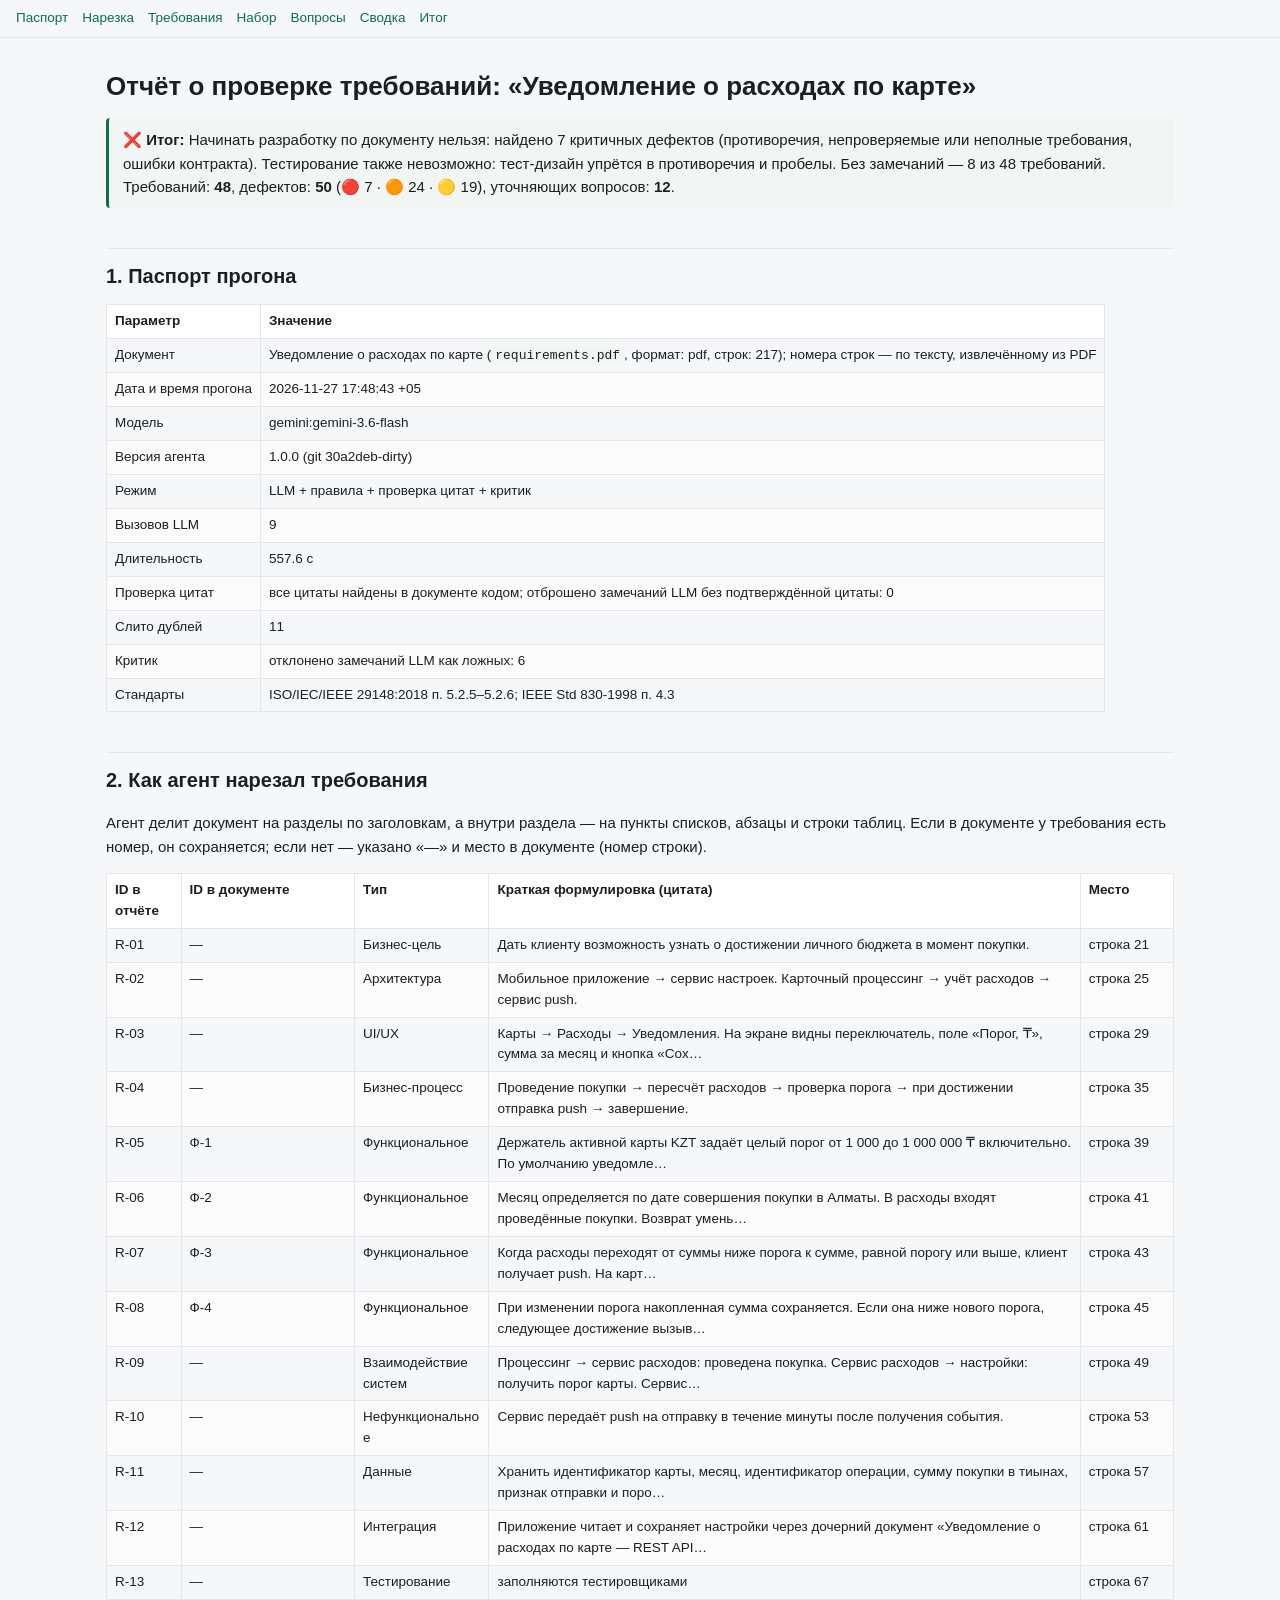
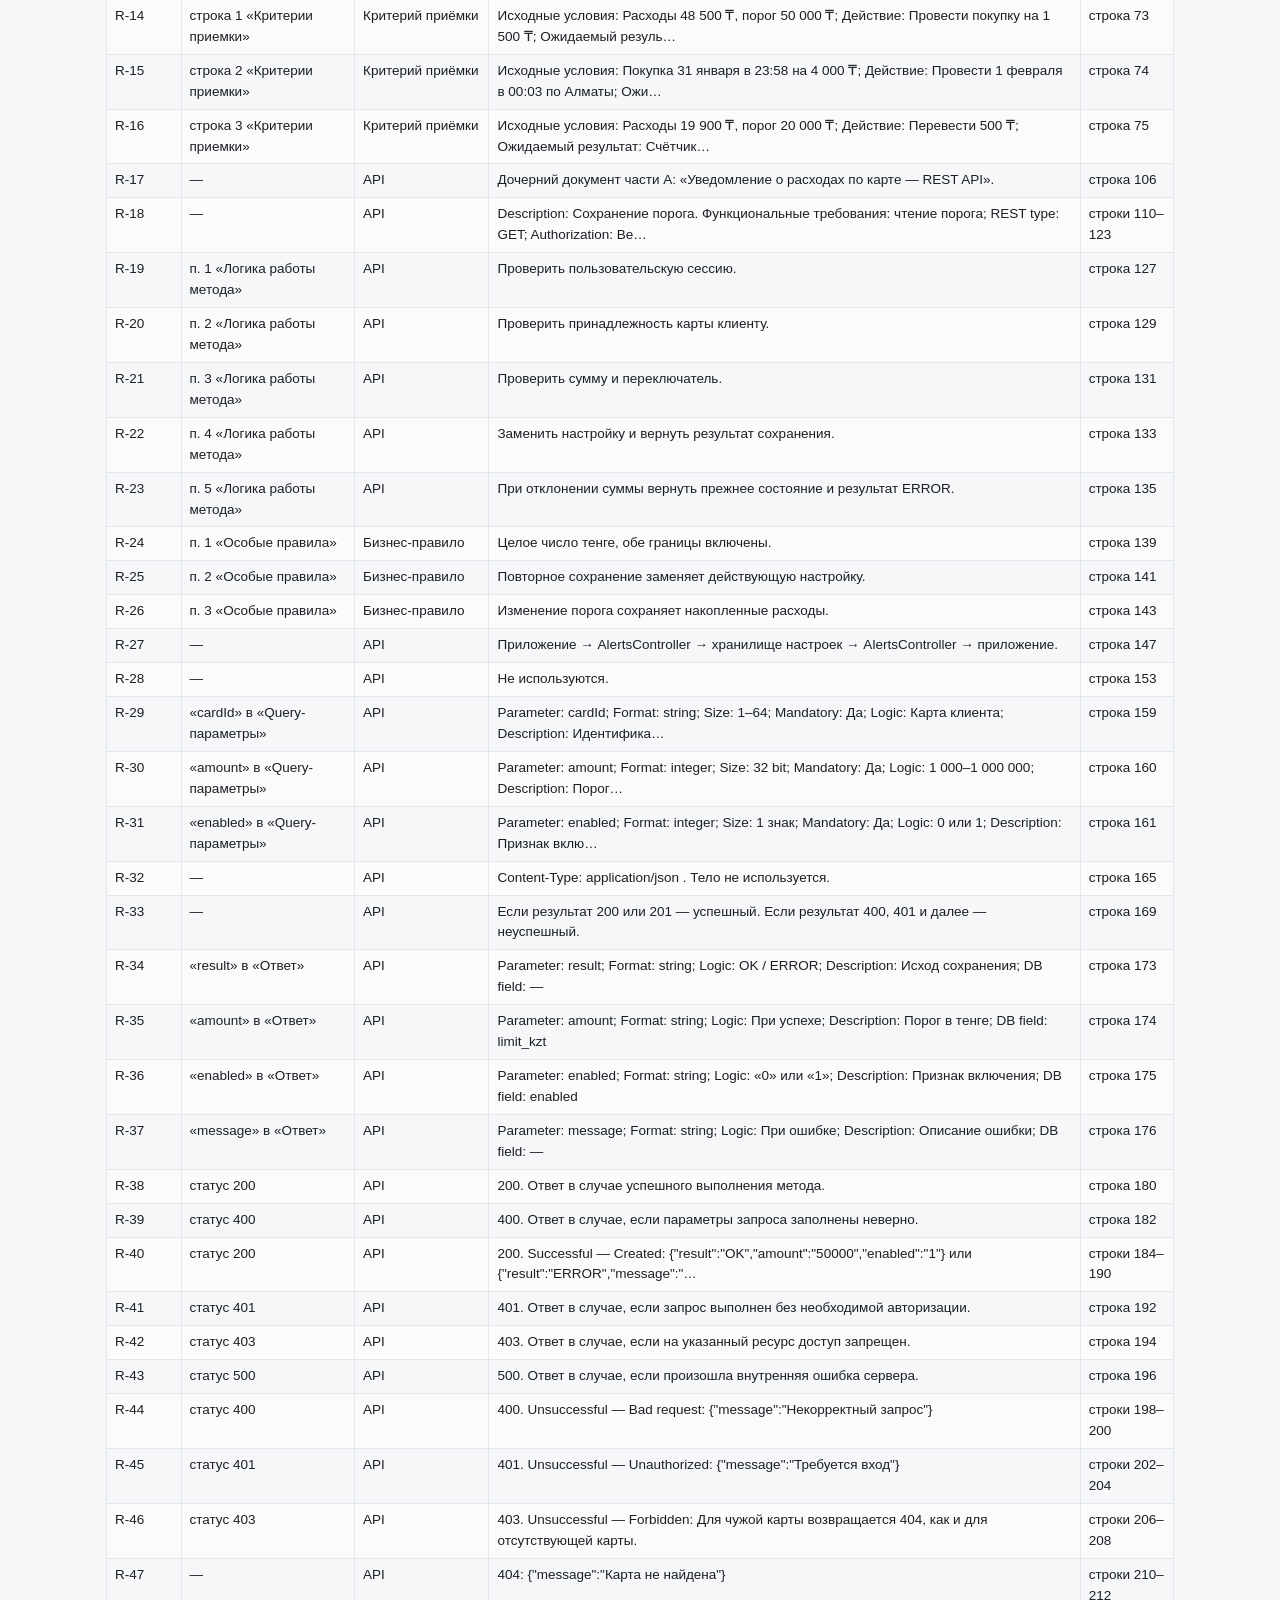
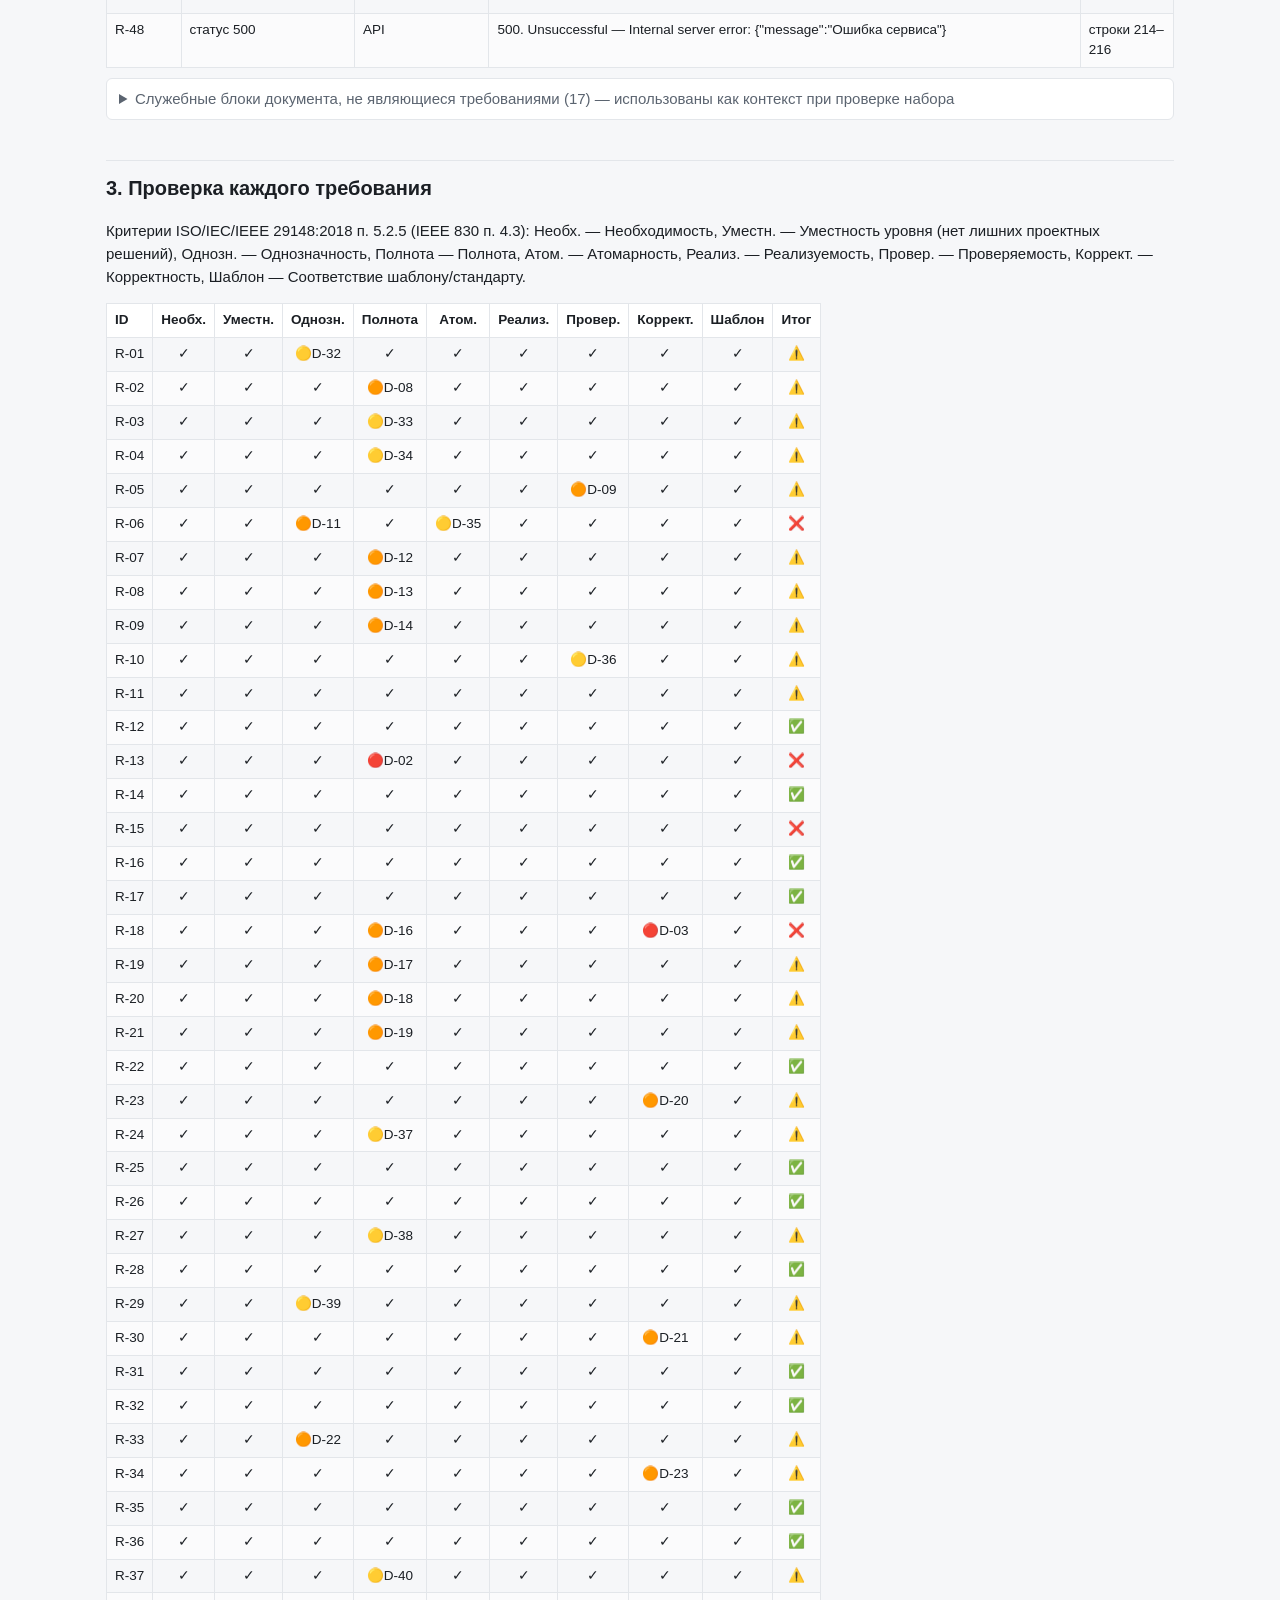
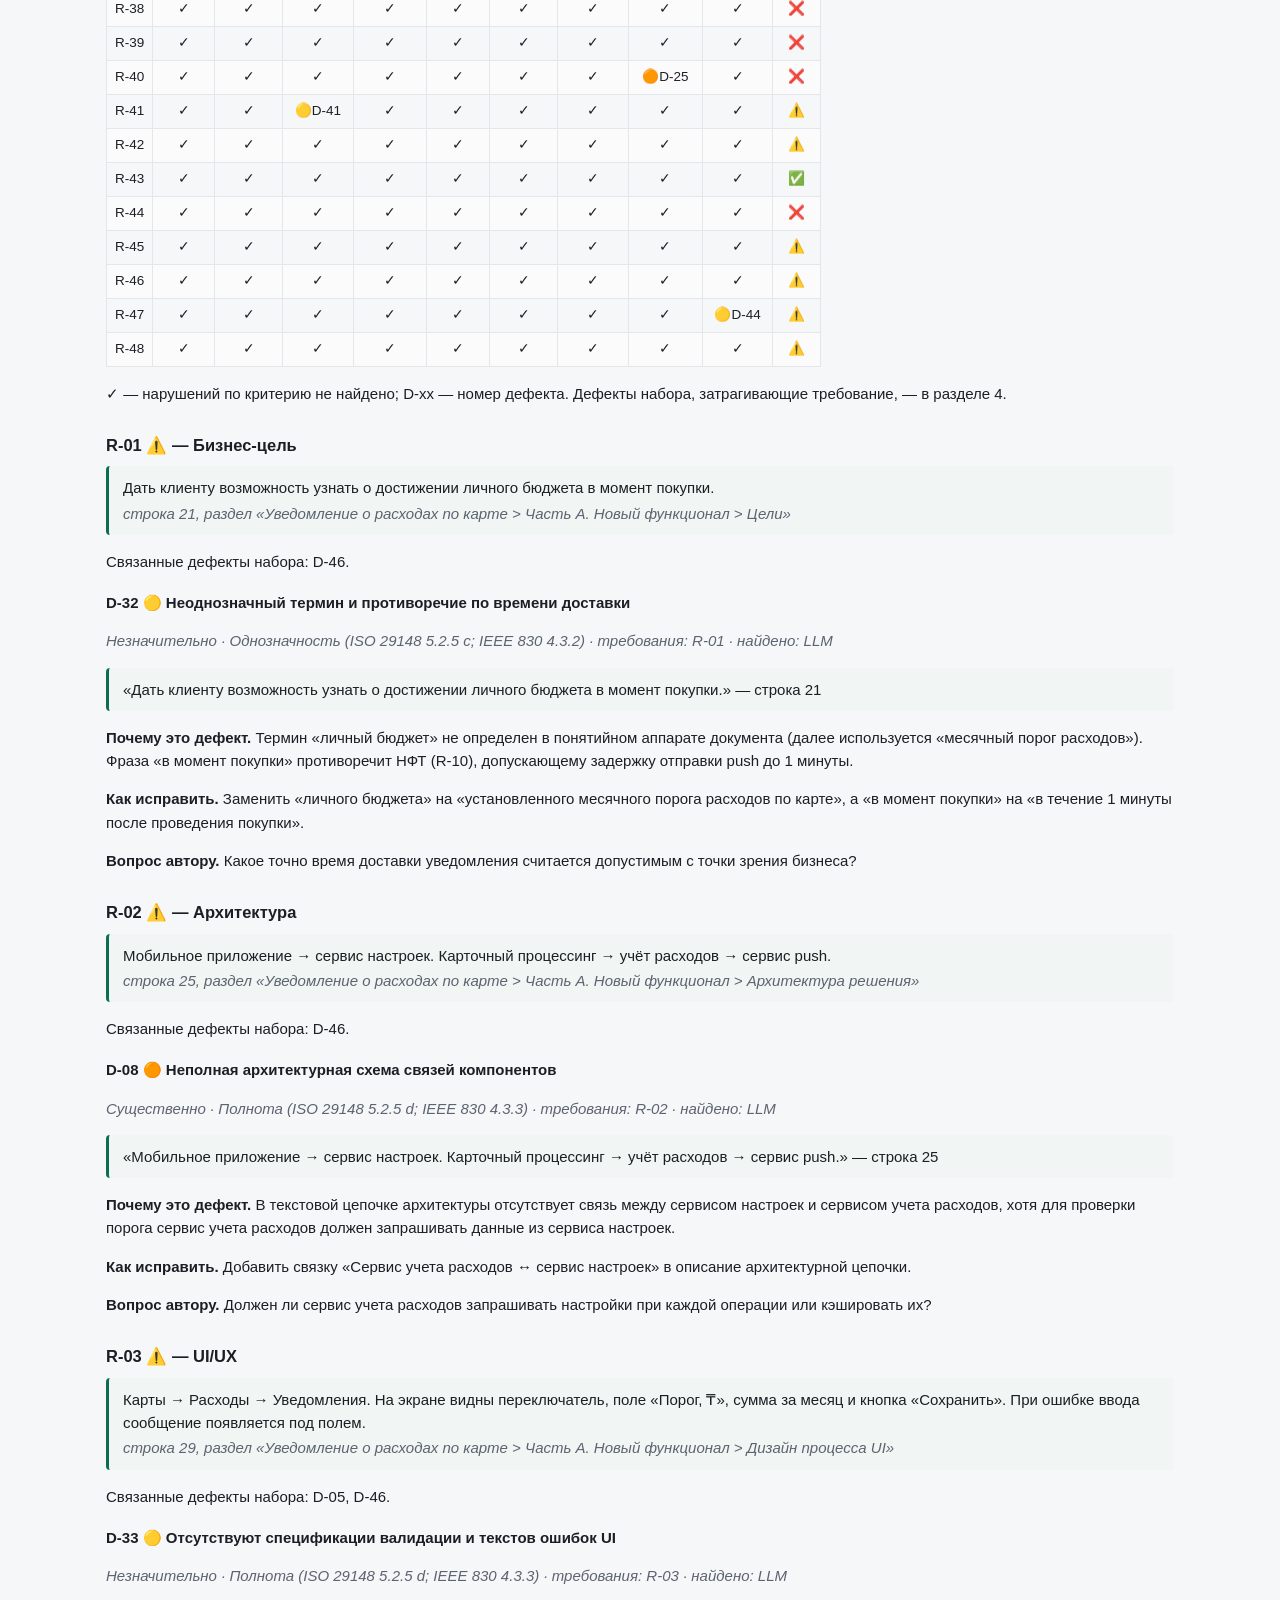
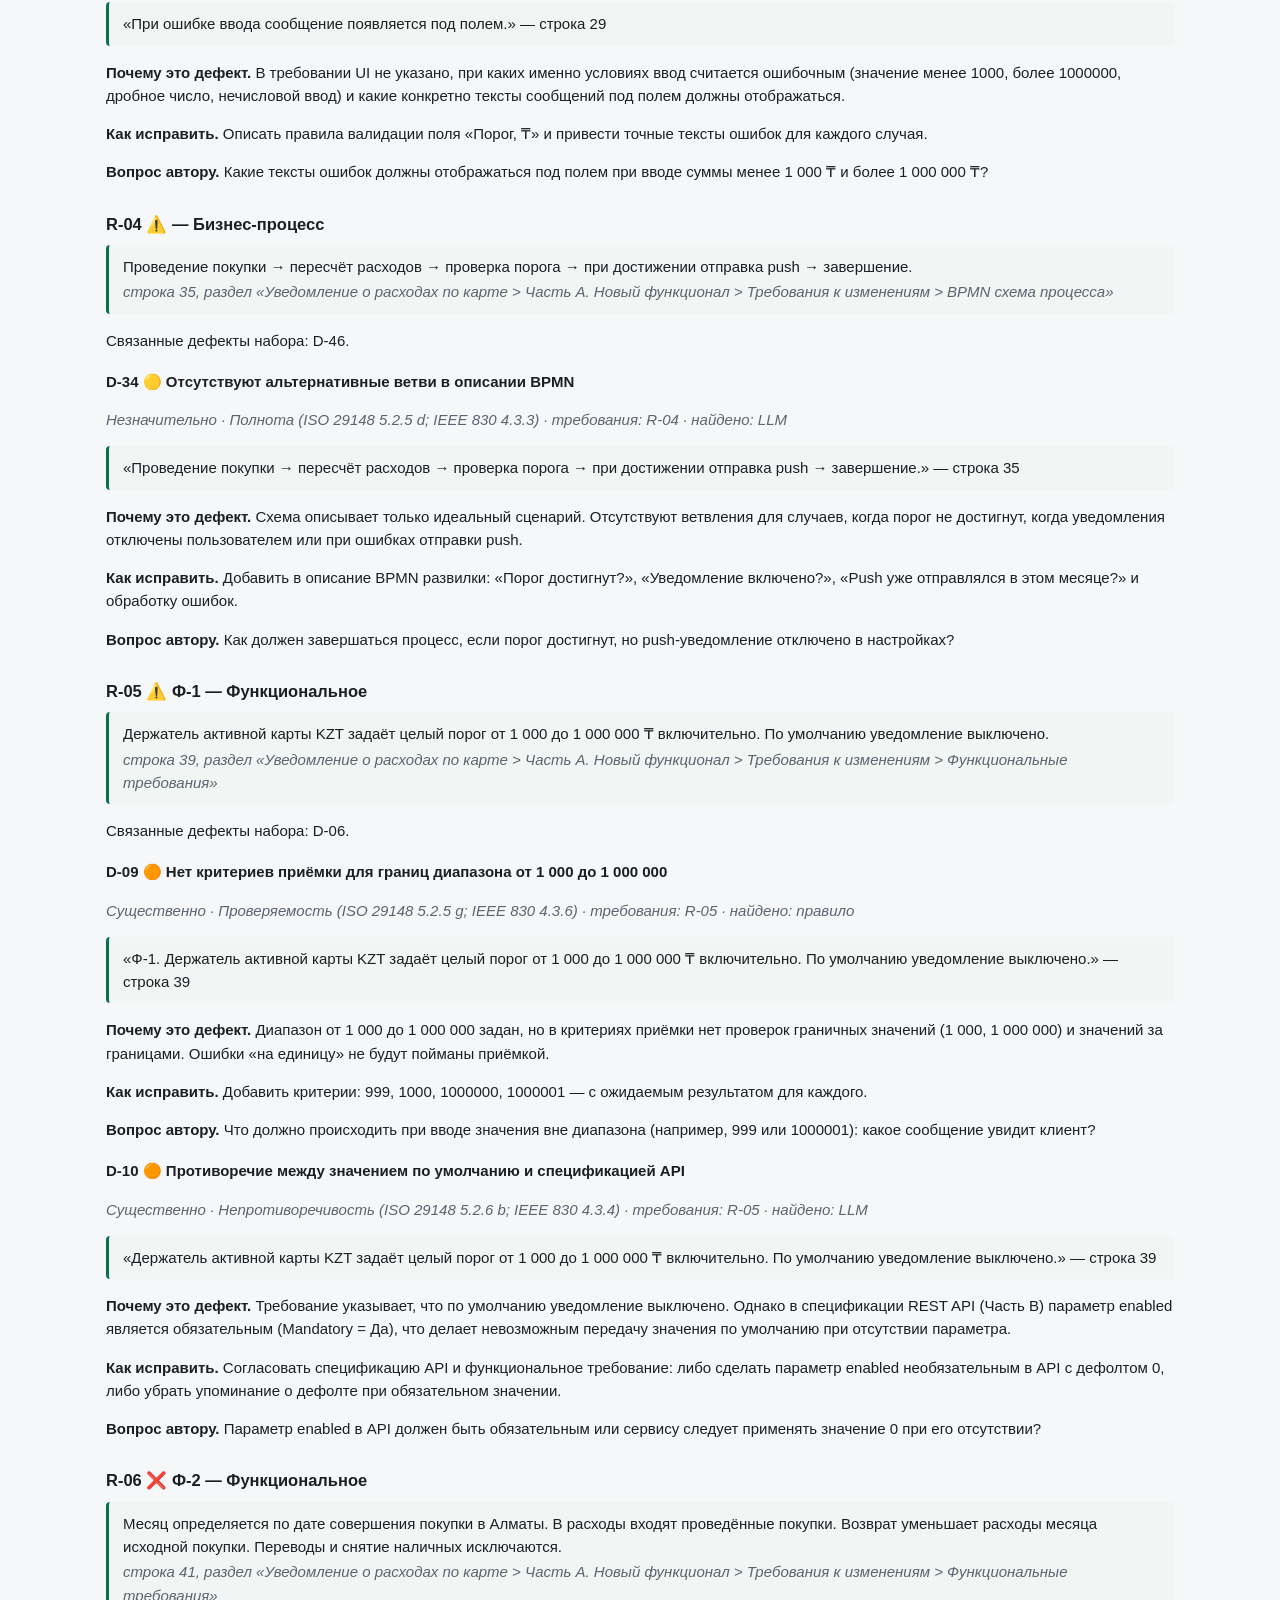
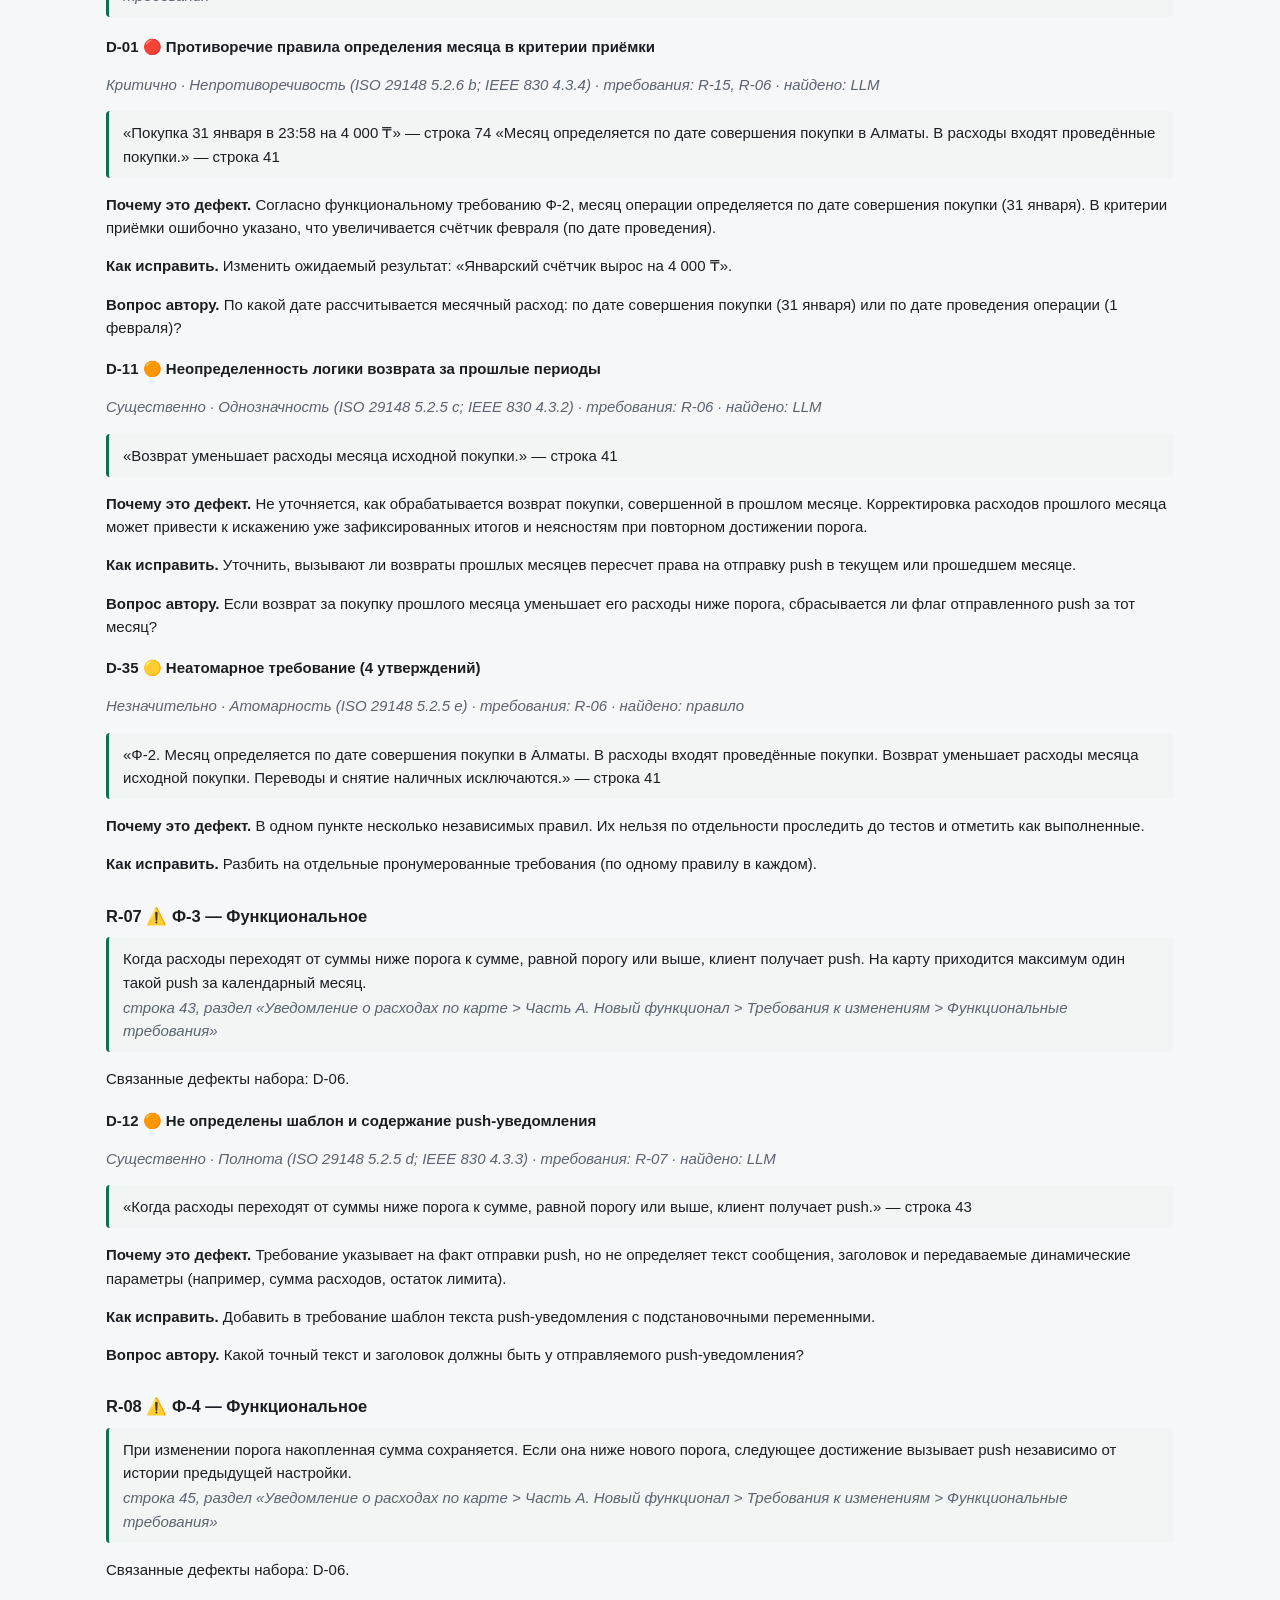
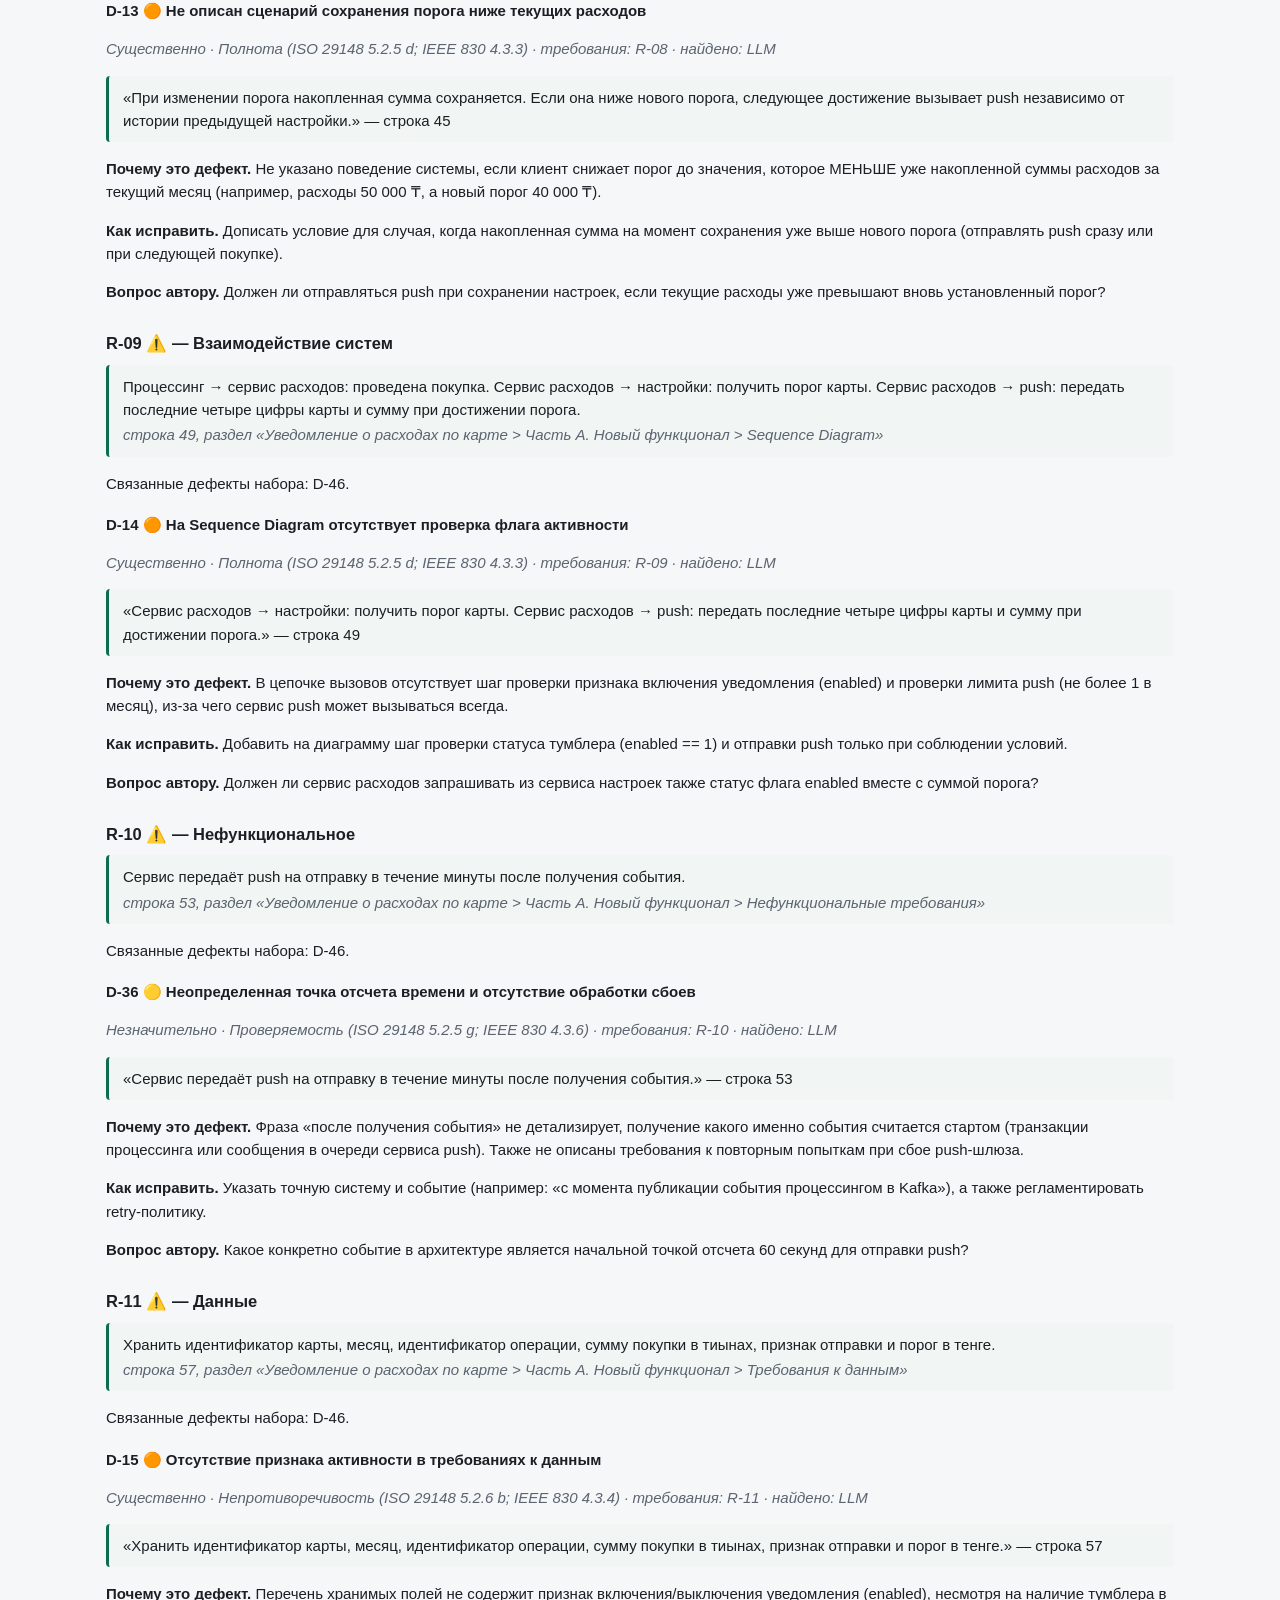
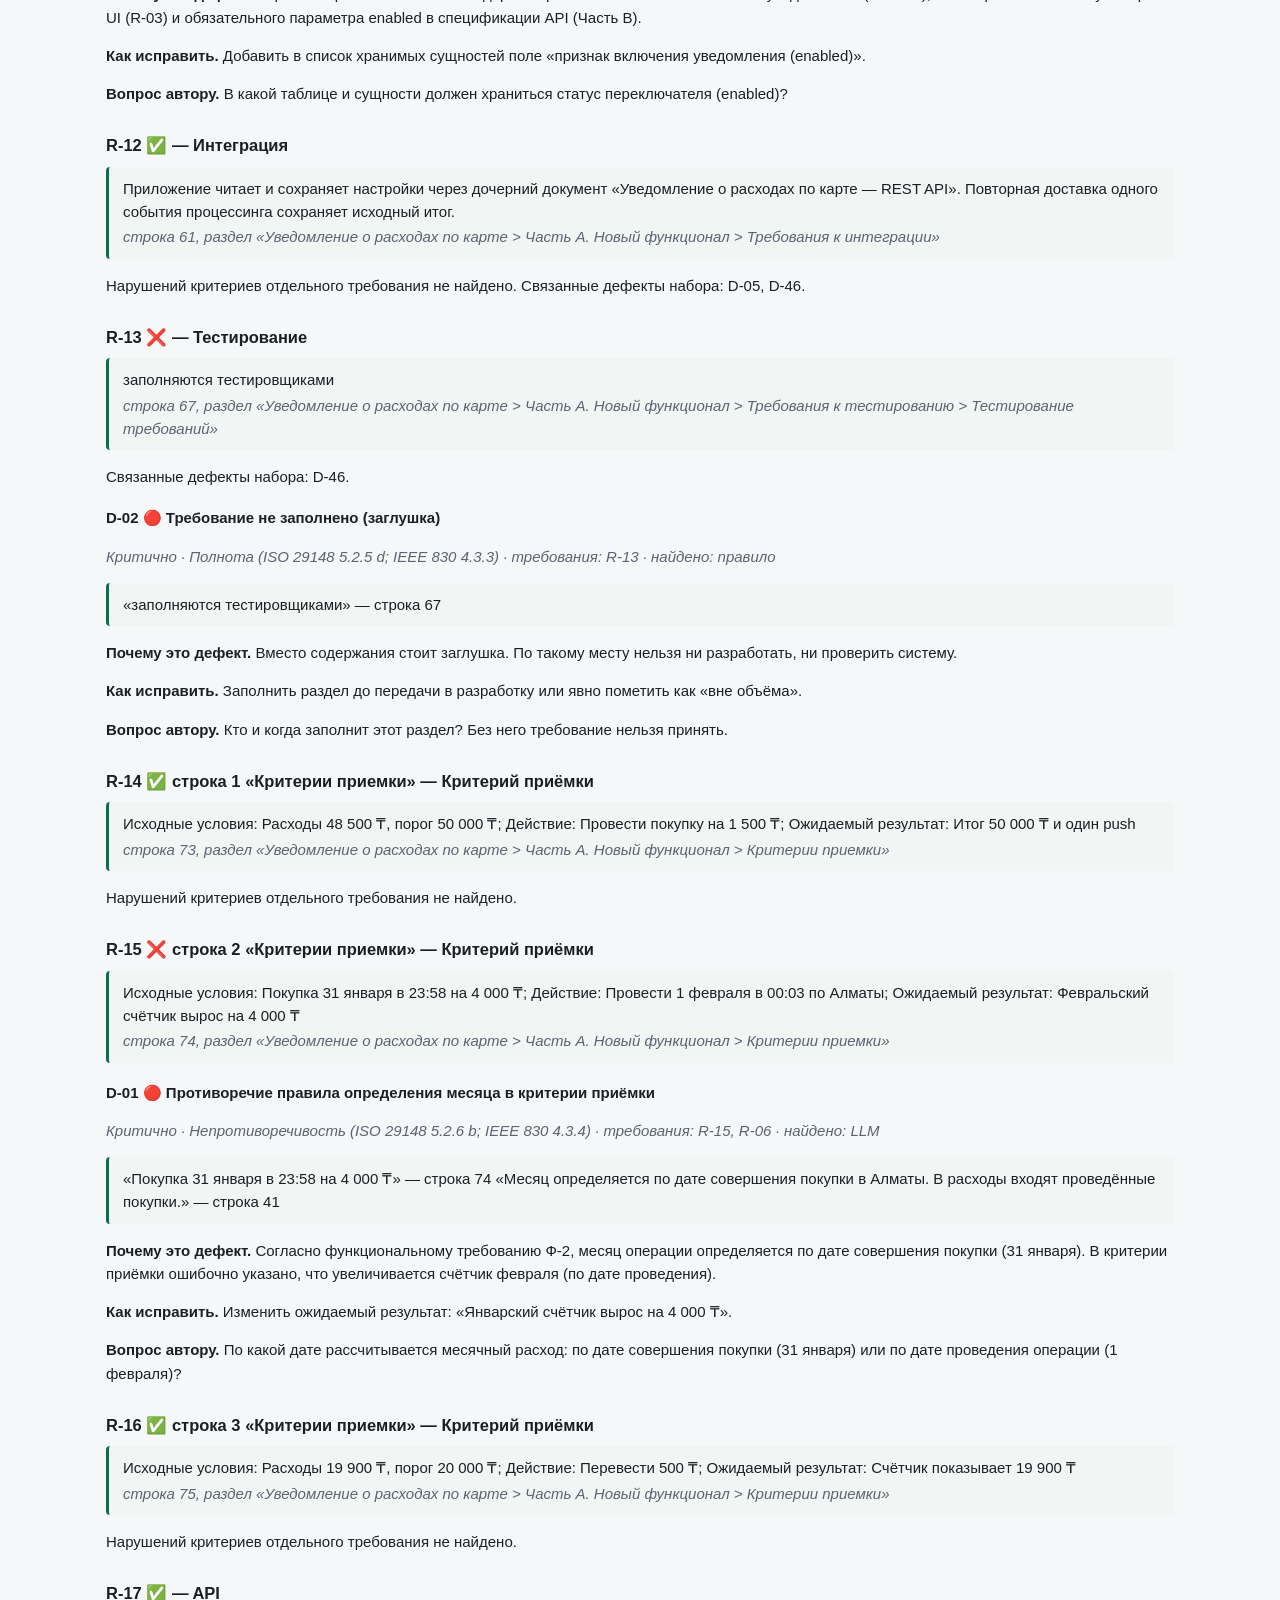
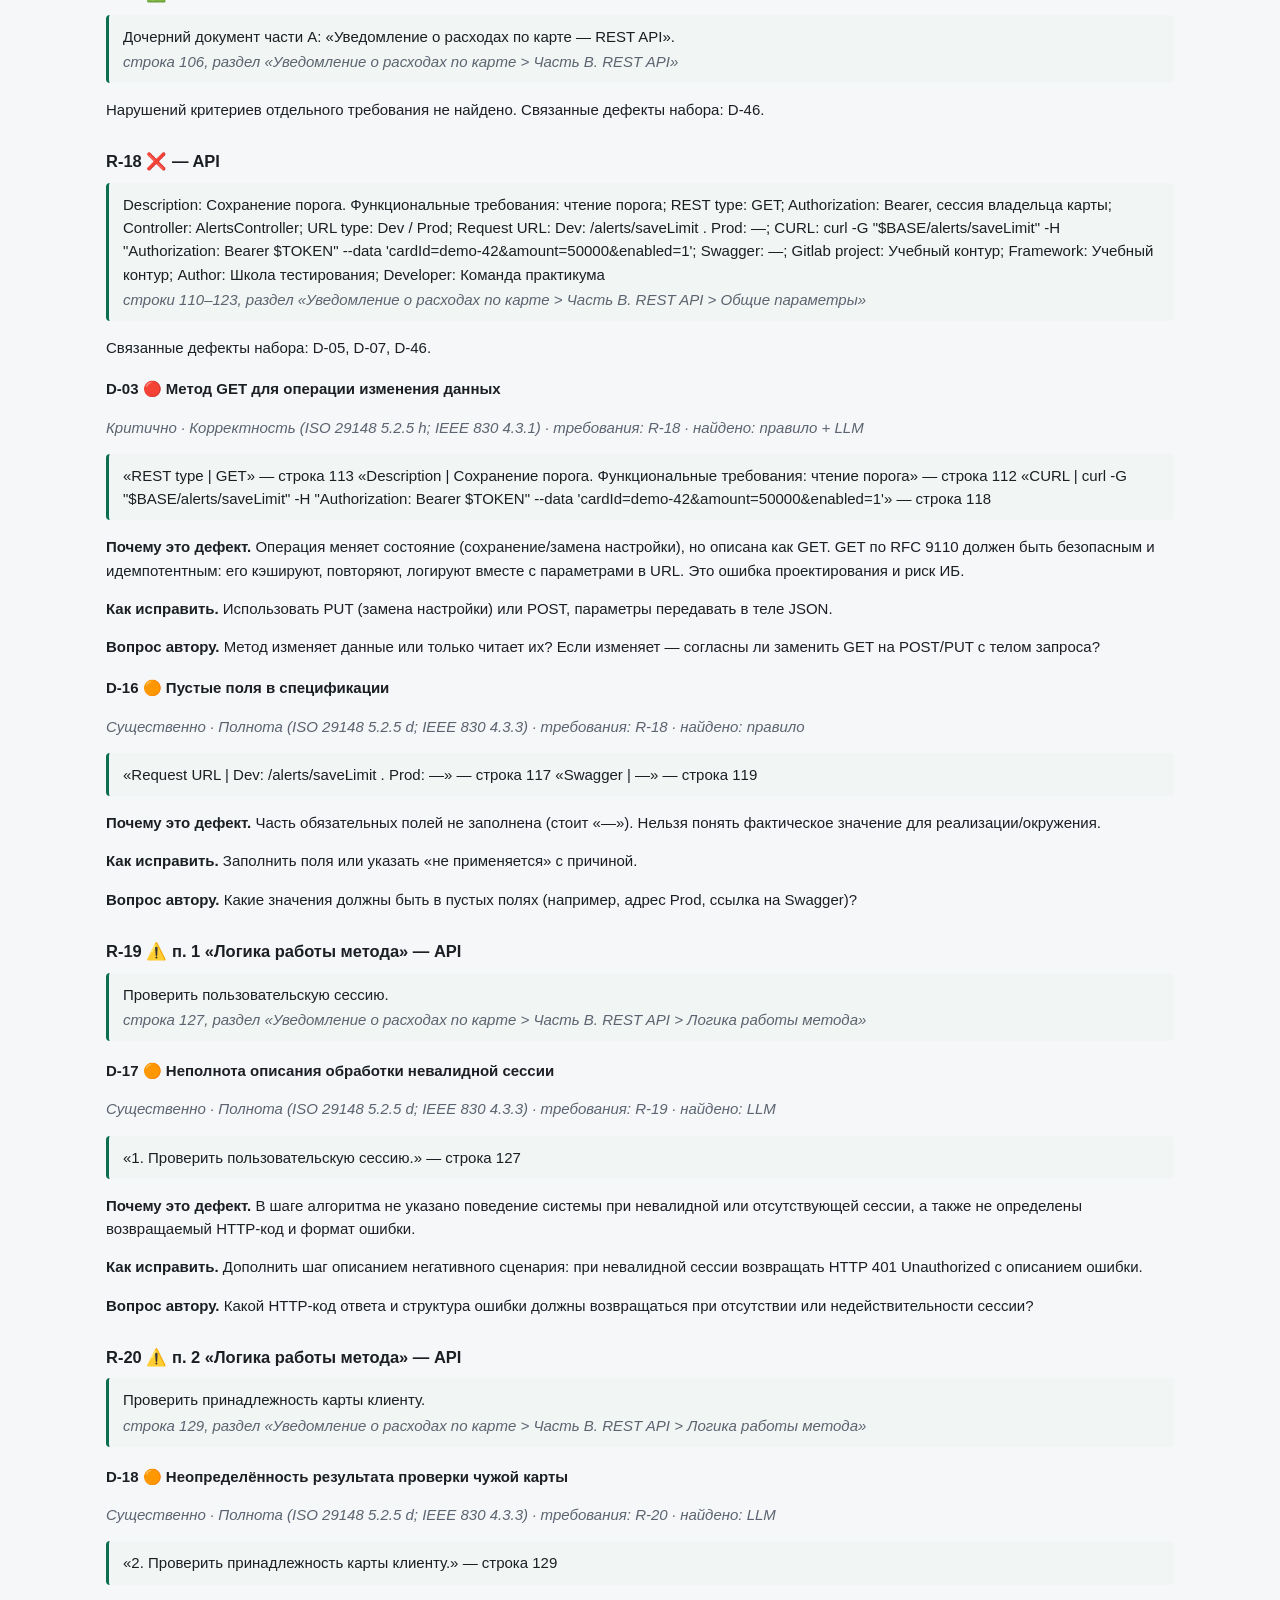
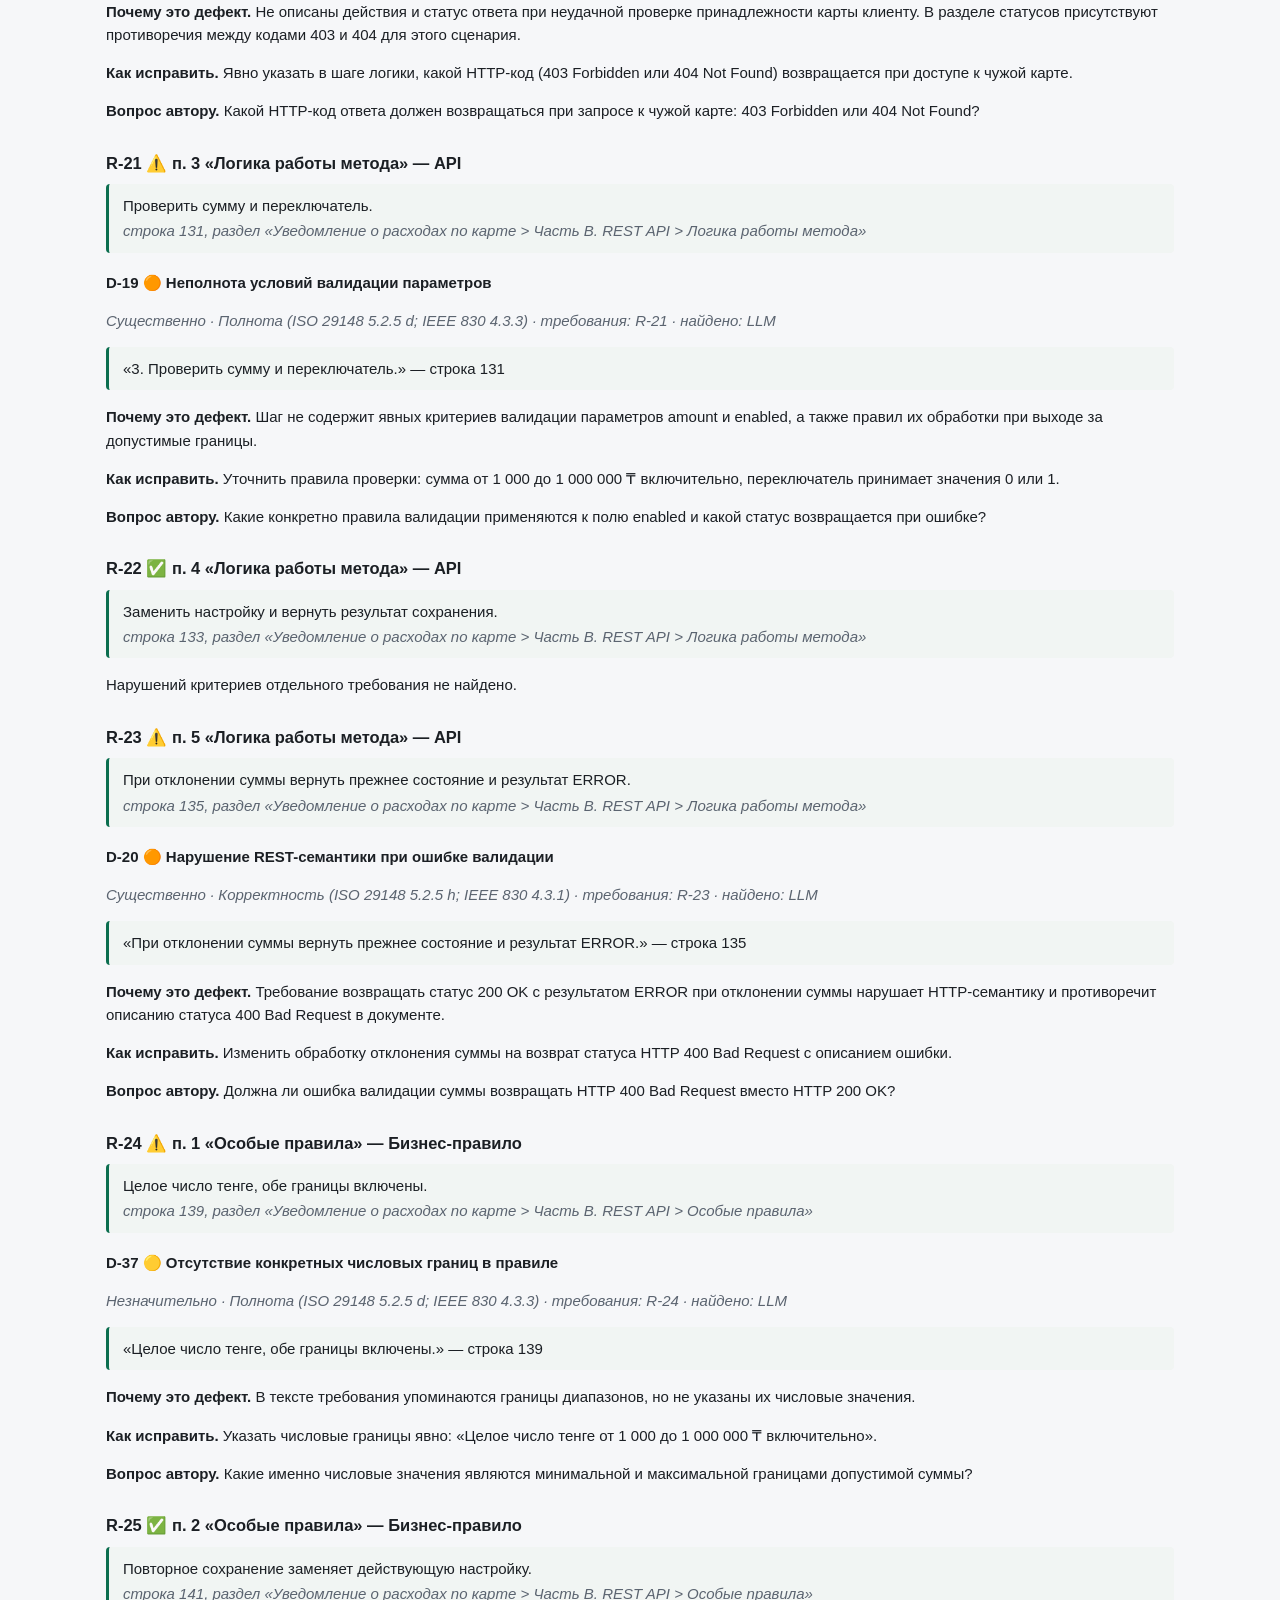
<file: reports/report_pdf.html>
<!doctype html>
<html lang="ru"><head><meta charset="utf-8">
<meta name="viewport" content="width=device-width,initial-scale=1">
<title>Отчёт: Уведомление о расходах по карте</title><style>
:root{--bg:#f6f7f9;--card:#fff;--text:#1b1f24;--muted:#5b6470;--line:#e3e6ea;--accent:#0b6e4f;
--crit:#c62828;--major:#e67700;--minor:#b59400;--quote:#f1f5f3}
@media (prefers-color-scheme:dark){:root{--bg:#111417;--card:#191d21;--text:#e7eaee;--muted:#9aa4ae;
--line:#2a3036;--accent:#3ccf96;--quote:#1e2522}}
*{box-sizing:border-box}
body{margin:0;background:var(--bg);color:var(--text);font:15px/1.55 -apple-system,"Segoe UI",Roboto,Arial,sans-serif}
main{max-width:1100px;margin:0 auto;padding:24px 16px 64px;overflow-wrap:anywhere}
h1{font-size:26px;line-height:1.25;margin:8px 0 16px}
h2{font-size:20px;margin:40px 0 12px;padding-top:12px;border-top:1px solid var(--line)}
h3{font-size:16.5px;margin:28px 0 8px}
h4{font-size:15px;margin:18px 0 6px}
blockquote{margin:8px 0;padding:8px 14px;background:var(--quote);border-left:3px solid var(--accent);border-radius:4px}
blockquote p{margin:2px 0}
table{border-collapse:collapse;width:100%;margin:10px 0;font-size:13.5px;display:block;overflow-x:auto}
th,td{border:1px solid var(--line);padding:6px 8px;vertical-align:top;text-align:left}
th{background:var(--card);position:sticky;top:0}
tr:nth-child(even) td{background:color-mix(in srgb,var(--card) 60%,transparent)}
code{background:var(--quote);padding:1px 4px;border-radius:3px;font-size:13px}
details{background:var(--card);border:1px solid var(--line);border-radius:6px;padding:8px 12px;margin:10px 0}
summary{cursor:pointer;color:var(--muted)}
em{color:var(--muted)}
nav{position:sticky;top:0;z-index:2;background:var(--bg);border-bottom:1px solid var(--line);
padding:8px 16px;display:flex;gap:14px;flex-wrap:wrap;font-size:13.5px}
nav a{color:var(--accent);text-decoration:none}
@media print{nav{display:none}body{background:#fff}}
</style></head>
<body><nav><a href="#s1">Паспорт</a><a href="#s2">Нарезка</a><a href="#s3">Требования</a><a href="#s4">Набор</a><a href="#s5">Вопросы</a><a href="#s6">Сводка</a><a href="#s7">Итог</a></nav><main><h1 id="_1">Отчёт о проверке требований: «Уведомление о расходах по карте»</h1>
<blockquote>
<p>❌ <strong>Итог:</strong> Начинать разработку по документу нельзя: найдено 7 критичных дефектов (противоречия, непроверяемые или неполные требования, ошибки контракта). Тестирование также невозможно: тест-дизайн упрётся в противоречия и пробелы. Без замечаний — 8 из 48 требований.
Требований: <strong>48</strong>, дефектов: <strong>50</strong> (🔴 7 · 🟠 24 · 🟡 19), уточняющих вопросов: <strong>12</strong>.</p>
</blockquote>
<h2 id="1">1. Паспорт прогона</h2>
<table>
<thead>
<tr>
<th style="text-align: left;">Параметр</th>
<th style="text-align: left;">Значение</th>
</tr>
</thead>
<tbody>
<tr>
<td style="text-align: left;">Документ</td>
<td style="text-align: left;">Уведомление о расходах по карте (<code>requirements.pdf</code>, формат: pdf, строк: 217); номера строк — по тексту, извлечённому из PDF</td>
</tr>
<tr>
<td style="text-align: left;">Дата и время прогона</td>
<td style="text-align: left;">2026-11-27 17:48:43 +05</td>
</tr>
<tr>
<td style="text-align: left;">Модель</td>
<td style="text-align: left;">gemini:gemini-3.6-flash</td>
</tr>
<tr>
<td style="text-align: left;">Версия агента</td>
<td style="text-align: left;">1.0.0 (git 30a2deb-dirty)</td>
</tr>
<tr>
<td style="text-align: left;">Режим</td>
<td style="text-align: left;">LLM + правила + проверка цитат + критик</td>
</tr>
<tr>
<td style="text-align: left;">Вызовов LLM</td>
<td style="text-align: left;">9</td>
</tr>
<tr>
<td style="text-align: left;">Длительность</td>
<td style="text-align: left;">557.6 с</td>
</tr>
<tr>
<td style="text-align: left;">Проверка цитат</td>
<td style="text-align: left;">все цитаты найдены в документе кодом; отброшено замечаний LLM без подтверждённой цитаты: 0</td>
</tr>
<tr>
<td style="text-align: left;">Слито дублей</td>
<td style="text-align: left;">11</td>
</tr>
<tr>
<td style="text-align: left;">Критик</td>
<td style="text-align: left;">отклонено замечаний LLM как ложных: 6</td>
</tr>
<tr>
<td style="text-align: left;">Стандарты</td>
<td style="text-align: left;">ISO/IEC/IEEE 29148:2018 п. 5.2.5–5.2.6; IEEE Std 830-1998 п. 4.3</td>
</tr>
</tbody>
</table>
<h2 id="2">2. Как агент нарезал требования</h2>
<p>Агент делит документ на разделы по заголовкам, а внутри раздела — на пункты списков, абзацы и строки таблиц. Если в документе у требования есть номер, он сохраняется; если нет — указано «—» и место в документе (номер строки).</p>
<table>
<thead>
<tr>
<th style="text-align: left;">ID в отчёте</th>
<th style="text-align: left;">ID в документе</th>
<th style="text-align: left;">Тип</th>
<th style="text-align: left;">Краткая формулировка (цитата)</th>
<th style="text-align: left;">Место</th>
</tr>
</thead>
<tbody>
<tr>
<td style="text-align: left;">R-01</td>
<td style="text-align: left;">—</td>
<td style="text-align: left;">Бизнес-цель</td>
<td style="text-align: left;">Дать клиенту возможность узнать о достижении личного бюджета в момент покупки.</td>
<td style="text-align: left;">строка 21</td>
</tr>
<tr>
<td style="text-align: left;">R-02</td>
<td style="text-align: left;">—</td>
<td style="text-align: left;">Архитектура</td>
<td style="text-align: left;">Мобильное приложение → сервис настроек. Карточный процессинг → учёт расходов → сервис push.</td>
<td style="text-align: left;">строка 25</td>
</tr>
<tr>
<td style="text-align: left;">R-03</td>
<td style="text-align: left;">—</td>
<td style="text-align: left;">UI/UX</td>
<td style="text-align: left;">Карты → Расходы → Уведомления. На экране видны переключатель, поле «Порог, ₸», сумма за месяц и кнопка «Сох…</td>
<td style="text-align: left;">строка 29</td>
</tr>
<tr>
<td style="text-align: left;">R-04</td>
<td style="text-align: left;">—</td>
<td style="text-align: left;">Бизнес-процесс</td>
<td style="text-align: left;">Проведение покупки → пересчёт расходов → проверка порога → при достижении отправка push → завершение.</td>
<td style="text-align: left;">строка 35</td>
</tr>
<tr>
<td style="text-align: left;">R-05</td>
<td style="text-align: left;">Ф-1</td>
<td style="text-align: left;">Функциональное</td>
<td style="text-align: left;">Держатель активной карты KZT задаёт целый порог от 1 000 до 1 000 000 ₸ включительно. По умолчанию уведомле…</td>
<td style="text-align: left;">строка 39</td>
</tr>
<tr>
<td style="text-align: left;">R-06</td>
<td style="text-align: left;">Ф-2</td>
<td style="text-align: left;">Функциональное</td>
<td style="text-align: left;">Месяц определяется по дате совершения покупки в Алматы. В расходы входят проведённые покупки. Возврат умень…</td>
<td style="text-align: left;">строка 41</td>
</tr>
<tr>
<td style="text-align: left;">R-07</td>
<td style="text-align: left;">Ф-3</td>
<td style="text-align: left;">Функциональное</td>
<td style="text-align: left;">Когда расходы переходят от суммы ниже порога к сумме, равной порогу или выше, клиент получает push. На карт…</td>
<td style="text-align: left;">строка 43</td>
</tr>
<tr>
<td style="text-align: left;">R-08</td>
<td style="text-align: left;">Ф-4</td>
<td style="text-align: left;">Функциональное</td>
<td style="text-align: left;">При изменении порога накопленная сумма сохраняется. Если она ниже нового порога, следующее достижение вызыв…</td>
<td style="text-align: left;">строка 45</td>
</tr>
<tr>
<td style="text-align: left;">R-09</td>
<td style="text-align: left;">—</td>
<td style="text-align: left;">Взаимодействие систем</td>
<td style="text-align: left;">Процессинг → сервис расходов: проведена покупка. Сервис расходов → настройки: получить порог карты. Сервис…</td>
<td style="text-align: left;">строка 49</td>
</tr>
<tr>
<td style="text-align: left;">R-10</td>
<td style="text-align: left;">—</td>
<td style="text-align: left;">Нефункциональное</td>
<td style="text-align: left;">Сервис передаёт push на отправку в течение минуты после получения события.</td>
<td style="text-align: left;">строка 53</td>
</tr>
<tr>
<td style="text-align: left;">R-11</td>
<td style="text-align: left;">—</td>
<td style="text-align: left;">Данные</td>
<td style="text-align: left;">Хранить идентификатор карты, месяц, идентификатор операции, сумму покупки в тиынах, признак отправки и поро…</td>
<td style="text-align: left;">строка 57</td>
</tr>
<tr>
<td style="text-align: left;">R-12</td>
<td style="text-align: left;">—</td>
<td style="text-align: left;">Интеграция</td>
<td style="text-align: left;">Приложение читает и сохраняет настройки через дочерний документ «Уведомление о расходах по карте — REST API…</td>
<td style="text-align: left;">строка 61</td>
</tr>
<tr>
<td style="text-align: left;">R-13</td>
<td style="text-align: left;">—</td>
<td style="text-align: left;">Тестирование</td>
<td style="text-align: left;">заполняются тестировщиками</td>
<td style="text-align: left;">строка 67</td>
</tr>
<tr>
<td style="text-align: left;">R-14</td>
<td style="text-align: left;">строка 1 «Критерии приемки»</td>
<td style="text-align: left;">Критерий приёмки</td>
<td style="text-align: left;">Исходные условия: Расходы 48 500 ₸, порог 50 000 ₸; Действие: Провести покупку на 1 500 ₸; Ожидаемый резуль…</td>
<td style="text-align: left;">строка 73</td>
</tr>
<tr>
<td style="text-align: left;">R-15</td>
<td style="text-align: left;">строка 2 «Критерии приемки»</td>
<td style="text-align: left;">Критерий приёмки</td>
<td style="text-align: left;">Исходные условия: Покупка 31 января в 23:58 на 4 000 ₸; Действие: Провести 1 февраля в 00:03 по Алматы; Ожи…</td>
<td style="text-align: left;">строка 74</td>
</tr>
<tr>
<td style="text-align: left;">R-16</td>
<td style="text-align: left;">строка 3 «Критерии приемки»</td>
<td style="text-align: left;">Критерий приёмки</td>
<td style="text-align: left;">Исходные условия: Расходы 19 900 ₸, порог 20 000 ₸; Действие: Перевести 500 ₸; Ожидаемый результат: Счётчик…</td>
<td style="text-align: left;">строка 75</td>
</tr>
<tr>
<td style="text-align: left;">R-17</td>
<td style="text-align: left;">—</td>
<td style="text-align: left;">API</td>
<td style="text-align: left;">Дочерний документ части A: «Уведомление о расходах по карте — REST API».</td>
<td style="text-align: left;">строка 106</td>
</tr>
<tr>
<td style="text-align: left;">R-18</td>
<td style="text-align: left;">—</td>
<td style="text-align: left;">API</td>
<td style="text-align: left;">Description: Сохранение порога. Функциональные требования: чтение порога; REST type: GET; Authorization: Be…</td>
<td style="text-align: left;">строки 110–123</td>
</tr>
<tr>
<td style="text-align: left;">R-19</td>
<td style="text-align: left;">п. 1 «Логика работы метода»</td>
<td style="text-align: left;">API</td>
<td style="text-align: left;">Проверить пользовательскую сессию.</td>
<td style="text-align: left;">строка 127</td>
</tr>
<tr>
<td style="text-align: left;">R-20</td>
<td style="text-align: left;">п. 2 «Логика работы метода»</td>
<td style="text-align: left;">API</td>
<td style="text-align: left;">Проверить принадлежность карты клиенту.</td>
<td style="text-align: left;">строка 129</td>
</tr>
<tr>
<td style="text-align: left;">R-21</td>
<td style="text-align: left;">п. 3 «Логика работы метода»</td>
<td style="text-align: left;">API</td>
<td style="text-align: left;">Проверить сумму и переключатель.</td>
<td style="text-align: left;">строка 131</td>
</tr>
<tr>
<td style="text-align: left;">R-22</td>
<td style="text-align: left;">п. 4 «Логика работы метода»</td>
<td style="text-align: left;">API</td>
<td style="text-align: left;">Заменить настройку и вернуть результат сохранения.</td>
<td style="text-align: left;">строка 133</td>
</tr>
<tr>
<td style="text-align: left;">R-23</td>
<td style="text-align: left;">п. 5 «Логика работы метода»</td>
<td style="text-align: left;">API</td>
<td style="text-align: left;">При отклонении суммы вернуть прежнее состояние и результат ERROR.</td>
<td style="text-align: left;">строка 135</td>
</tr>
<tr>
<td style="text-align: left;">R-24</td>
<td style="text-align: left;">п. 1 «Особые правила»</td>
<td style="text-align: left;">Бизнес-правило</td>
<td style="text-align: left;">Целое число тенге, обе границы включены.</td>
<td style="text-align: left;">строка 139</td>
</tr>
<tr>
<td style="text-align: left;">R-25</td>
<td style="text-align: left;">п. 2 «Особые правила»</td>
<td style="text-align: left;">Бизнес-правило</td>
<td style="text-align: left;">Повторное сохранение заменяет действующую настройку.</td>
<td style="text-align: left;">строка 141</td>
</tr>
<tr>
<td style="text-align: left;">R-26</td>
<td style="text-align: left;">п. 3 «Особые правила»</td>
<td style="text-align: left;">Бизнес-правило</td>
<td style="text-align: left;">Изменение порога сохраняет накопленные расходы.</td>
<td style="text-align: left;">строка 143</td>
</tr>
<tr>
<td style="text-align: left;">R-27</td>
<td style="text-align: left;">—</td>
<td style="text-align: left;">API</td>
<td style="text-align: left;">Приложение → AlertsController → хранилище настроек → AlertsController → приложение.</td>
<td style="text-align: left;">строка 147</td>
</tr>
<tr>
<td style="text-align: left;">R-28</td>
<td style="text-align: left;">—</td>
<td style="text-align: left;">API</td>
<td style="text-align: left;">Не используются.</td>
<td style="text-align: left;">строка 153</td>
</tr>
<tr>
<td style="text-align: left;">R-29</td>
<td style="text-align: left;">«cardId» в «Query-параметры»</td>
<td style="text-align: left;">API</td>
<td style="text-align: left;">Parameter: cardId; Format: string; Size: 1–64; Mandatory: Да; Logic: Карта клиента; Description: Идентифика…</td>
<td style="text-align: left;">строка 159</td>
</tr>
<tr>
<td style="text-align: left;">R-30</td>
<td style="text-align: left;">«amount» в «Query-параметры»</td>
<td style="text-align: left;">API</td>
<td style="text-align: left;">Parameter: amount; Format: integer; Size: 32 bit; Mandatory: Да; Logic: 1 000–1 000 000; Description: Порог…</td>
<td style="text-align: left;">строка 160</td>
</tr>
<tr>
<td style="text-align: left;">R-31</td>
<td style="text-align: left;">«enabled» в «Query-параметры»</td>
<td style="text-align: left;">API</td>
<td style="text-align: left;">Parameter: enabled; Format: integer; Size: 1 знак; Mandatory: Да; Logic: 0 или 1; Description: Признак вклю…</td>
<td style="text-align: left;">строка 161</td>
</tr>
<tr>
<td style="text-align: left;">R-32</td>
<td style="text-align: left;">—</td>
<td style="text-align: left;">API</td>
<td style="text-align: left;">Content-Type: application/json . Тело не используется.</td>
<td style="text-align: left;">строка 165</td>
</tr>
<tr>
<td style="text-align: left;">R-33</td>
<td style="text-align: left;">—</td>
<td style="text-align: left;">API</td>
<td style="text-align: left;">Если результат 200 или 201 — успешный. Если результат 400, 401 и далее — неуспешный.</td>
<td style="text-align: left;">строка 169</td>
</tr>
<tr>
<td style="text-align: left;">R-34</td>
<td style="text-align: left;">«result» в «Ответ»</td>
<td style="text-align: left;">API</td>
<td style="text-align: left;">Parameter: result; Format: string; Logic: OK / ERROR; Description: Исход сохранения; DB field: —</td>
<td style="text-align: left;">строка 173</td>
</tr>
<tr>
<td style="text-align: left;">R-35</td>
<td style="text-align: left;">«amount» в «Ответ»</td>
<td style="text-align: left;">API</td>
<td style="text-align: left;">Parameter: amount; Format: string; Logic: При успехе; Description: Порог в тенге; DB field: limit_kzt</td>
<td style="text-align: left;">строка 174</td>
</tr>
<tr>
<td style="text-align: left;">R-36</td>
<td style="text-align: left;">«enabled» в «Ответ»</td>
<td style="text-align: left;">API</td>
<td style="text-align: left;">Parameter: enabled; Format: string; Logic: «0» или «1»; Description: Признак включения; DB field: enabled</td>
<td style="text-align: left;">строка 175</td>
</tr>
<tr>
<td style="text-align: left;">R-37</td>
<td style="text-align: left;">«message» в «Ответ»</td>
<td style="text-align: left;">API</td>
<td style="text-align: left;">Parameter: message; Format: string; Logic: При ошибке; Description: Описание ошибки; DB field: —</td>
<td style="text-align: left;">строка 176</td>
</tr>
<tr>
<td style="text-align: left;">R-38</td>
<td style="text-align: left;">статус 200</td>
<td style="text-align: left;">API</td>
<td style="text-align: left;">200. Ответ в случае успешного выполнения метода.</td>
<td style="text-align: left;">строка 180</td>
</tr>
<tr>
<td style="text-align: left;">R-39</td>
<td style="text-align: left;">статус 400</td>
<td style="text-align: left;">API</td>
<td style="text-align: left;">400. Ответ в случае, если параметры запроса заполнены неверно.</td>
<td style="text-align: left;">строка 182</td>
</tr>
<tr>
<td style="text-align: left;">R-40</td>
<td style="text-align: left;">статус 200</td>
<td style="text-align: left;">API</td>
<td style="text-align: left;">200. Successful — Created: {"result":"OK","amount":"50000","enabled":"1"} или {"result":"ERROR","message":"…</td>
<td style="text-align: left;">строки 184–190</td>
</tr>
<tr>
<td style="text-align: left;">R-41</td>
<td style="text-align: left;">статус 401</td>
<td style="text-align: left;">API</td>
<td style="text-align: left;">401. Ответ в случае, если запрос выполнен без необходимой авторизации.</td>
<td style="text-align: left;">строка 192</td>
</tr>
<tr>
<td style="text-align: left;">R-42</td>
<td style="text-align: left;">статус 403</td>
<td style="text-align: left;">API</td>
<td style="text-align: left;">403. Ответ в случае, если на указанный ресурс доступ запрещен.</td>
<td style="text-align: left;">строка 194</td>
</tr>
<tr>
<td style="text-align: left;">R-43</td>
<td style="text-align: left;">статус 500</td>
<td style="text-align: left;">API</td>
<td style="text-align: left;">500. Ответ в случае, если произошла внутренняя ошибка сервера.</td>
<td style="text-align: left;">строка 196</td>
</tr>
<tr>
<td style="text-align: left;">R-44</td>
<td style="text-align: left;">статус 400</td>
<td style="text-align: left;">API</td>
<td style="text-align: left;">400. Unsuccessful — Bad request: {"message":"Некорректный запрос"}</td>
<td style="text-align: left;">строки 198–200</td>
</tr>
<tr>
<td style="text-align: left;">R-45</td>
<td style="text-align: left;">статус 401</td>
<td style="text-align: left;">API</td>
<td style="text-align: left;">401. Unsuccessful — Unauthorized: {"message":"Требуется вход"}</td>
<td style="text-align: left;">строки 202–204</td>
</tr>
<tr>
<td style="text-align: left;">R-46</td>
<td style="text-align: left;">статус 403</td>
<td style="text-align: left;">API</td>
<td style="text-align: left;">403. Unsuccessful — Forbidden: Для чужой карты возвращается 404, как и для отсутствующей карты.</td>
<td style="text-align: left;">строки 206–208</td>
</tr>
<tr>
<td style="text-align: left;">R-47</td>
<td style="text-align: left;">—</td>
<td style="text-align: left;">API</td>
<td style="text-align: left;">404: {"message":"Карта не найдена"}</td>
<td style="text-align: left;">строки 210–212</td>
</tr>
<tr>
<td style="text-align: left;">R-48</td>
<td style="text-align: left;">статус 500</td>
<td style="text-align: left;">API</td>
<td style="text-align: left;">500. Unsuccessful — Internal server error: {"message":"Ошибка сервиса"}</td>
<td style="text-align: left;">строки 214–216</td>
</tr>
</tbody>
</table>
<details><summary>Служебные блоки документа, не являющиеся требованиями (17) — использованы как контекст при проверке набора</summary>

| ID | Раздел | Фрагмент | Место |
| :--- | :--- | :--- | :--- |
| C-01 | Уведомление о расходах по карте | Комплект из двух исходных документов. Текст требований не вычитывался и не исправлялся. Часть B — дочерняя… | строка 3 |
| C-02 | Уведомление о расходах по карте &gt; Часть A. Новый функционал &gt; Общие сведения | Наименование задачи: Месячный порог расходов по карте; Продукт: Мобильный банк, учебный кейс; Бизнес-процес… | строки 9–17 |
| C-03 | Уведомление о расходах по карте &gt; Часть A. Новый функционал &gt; Ревью требований | Документ (версия/дата) в источнике не заполнен. Пункты чек-листа приведены как в шаблоне, отметки не проста… | строка 79 |
| C-04 | Уведомление о расходах по карте &gt; Часть A. Новый функционал &gt; Ревью требований | Проверка: Техническое требование зафиксировано и покрывает бизнес-требование; Создано или доступно: Да / Не… | строка 83 |
| C-05 | Уведомление о расходах по карте &gt; Часть A. Новый функционал &gt; Ревью требований | Проверка: Функциональная спецификация имеет структурированное описание (по стандарту, шаблону); Создано или… | строка 84 |
| C-06 | Уведомление о расходах по карте &gt; Часть A. Новый функционал &gt; Ревью требований | Проверка: Sequence-диаграммы, предусмотрены взаимодействия систем, компонентов и решений; Создано или досту… | строка 85 |
| C-07 | Уведомление о расходах по карте &gt; Часть A. Новый функционал &gt; Ревью требований | Проверка: Требование покрывает спецификацию UX/UI дизайна; Создано или доступно: Да / Нет / Не требуется; П… | строка 86 |
| C-08 | Уведомление о расходах по карте &gt; Часть A. Новый функционал &gt; Ревью требований | Проверка: Реализация задачи/проекта предусматривает схему отката решений; Создано или доступно: Да / Нет /… | строка 87 |
| C-09 | Уведомление о расходах по карте &gt; Часть A. Новый функционал &gt; Ревью требований | Проверка: Требование может быть протестировано; Создано или доступно: Да / Нет; Проверено: Да / Нет | строка 88 |
| C-10 | Уведомление о расходах по карте &gt; Часть A. Новый функционал &gt; Ревью требований | Проверка: Требование предусматривает модель данных или поток, содержит описание; Создано или доступно: Да /… | строка 89 |
| C-11 | Уведомление о расходах по карте &gt; Часть A. Новый функционал &gt; Ревью требований | Проверка: Требование не имеет противоречий или явных показателей операционных рисков; Создано или доступно:… | строка 90 |
| C-12 | Уведомление о расходах по карте &gt; Часть A. Новый функционал &gt; Ревью требований | Проверка: Требование содержит архитектуру и согласовано с архитекторами; Создано или доступно: Да / Нет / Н… | строка 91 |
| C-13 | Уведомление о расходах по карте &gt; Часть A. Новый функционал &gt; Ревью требований | Проверка: Все изменения, влияющие на иные продукты/системы в требовании, согласованы с ответственными лицам… | строка 92 |
| C-14 | Уведомление о расходах по карте &gt; Часть A. Новый функционал &gt; Ревью требований | Проверка: Структура требований не несёт изменений и рисков информационной безопасности; Создано или доступн… | строка 93 |
| C-15 | Уведомление о расходах по карте &gt; Часть A. Новый функционал &gt; Ревью требований | Проверка: В требовании присутствует схема полного бизнес- процесса и часть реализуемой доработки; Создано и… | строка 94 |
| C-16 | Уведомление о расходах по карте &gt; Часть A. Новый функционал &gt; Ревью требований | Проверка: Требование носит интеграционный характер и имеет четкую постановку реализации интеграционного вза… | строка 95 |
| C-17 | Уведомление о расходах по карте &gt; Часть A. Новый функционал &gt; Ревью требований | Проверка: Поддерживается версионность документа / зафиксирована; Создано или доступно: Да / Нет; Проверено:… | строка 96 |

</details>

<h2 id="3">3. Проверка каждого требования</h2>
<p>Критерии ISO/IEC/IEEE 29148:2018 п. 5.2.5 (IEEE 830 п. 4.3): Необх. — Необходимость, Уместн. — Уместность уровня (нет лишних проектных решений), Однозн. — Однозначность, Полнота — Полнота, Атом. — Атомарность, Реализ. — Реализуемость, Провер. — Проверяемость, Коррект. — Корректность, Шаблон — Соответствие шаблону/стандарту.</p>
<table>
<thead>
<tr>
<th style="text-align: left;">ID</th>
<th style="text-align: center;">Необх.</th>
<th style="text-align: center;">Уместн.</th>
<th style="text-align: center;">Однозн.</th>
<th style="text-align: center;">Полнота</th>
<th style="text-align: center;">Атом.</th>
<th style="text-align: center;">Реализ.</th>
<th style="text-align: center;">Провер.</th>
<th style="text-align: center;">Коррект.</th>
<th style="text-align: center;">Шаблон</th>
<th style="text-align: center;">Итог</th>
</tr>
</thead>
<tbody>
<tr>
<td style="text-align: left;">R-01</td>
<td style="text-align: center;">✓</td>
<td style="text-align: center;">✓</td>
<td style="text-align: center;">🟡D-32</td>
<td style="text-align: center;">✓</td>
<td style="text-align: center;">✓</td>
<td style="text-align: center;">✓</td>
<td style="text-align: center;">✓</td>
<td style="text-align: center;">✓</td>
<td style="text-align: center;">✓</td>
<td style="text-align: center;">⚠️</td>
</tr>
<tr>
<td style="text-align: left;">R-02</td>
<td style="text-align: center;">✓</td>
<td style="text-align: center;">✓</td>
<td style="text-align: center;">✓</td>
<td style="text-align: center;">🟠D-08</td>
<td style="text-align: center;">✓</td>
<td style="text-align: center;">✓</td>
<td style="text-align: center;">✓</td>
<td style="text-align: center;">✓</td>
<td style="text-align: center;">✓</td>
<td style="text-align: center;">⚠️</td>
</tr>
<tr>
<td style="text-align: left;">R-03</td>
<td style="text-align: center;">✓</td>
<td style="text-align: center;">✓</td>
<td style="text-align: center;">✓</td>
<td style="text-align: center;">🟡D-33</td>
<td style="text-align: center;">✓</td>
<td style="text-align: center;">✓</td>
<td style="text-align: center;">✓</td>
<td style="text-align: center;">✓</td>
<td style="text-align: center;">✓</td>
<td style="text-align: center;">⚠️</td>
</tr>
<tr>
<td style="text-align: left;">R-04</td>
<td style="text-align: center;">✓</td>
<td style="text-align: center;">✓</td>
<td style="text-align: center;">✓</td>
<td style="text-align: center;">🟡D-34</td>
<td style="text-align: center;">✓</td>
<td style="text-align: center;">✓</td>
<td style="text-align: center;">✓</td>
<td style="text-align: center;">✓</td>
<td style="text-align: center;">✓</td>
<td style="text-align: center;">⚠️</td>
</tr>
<tr>
<td style="text-align: left;">R-05</td>
<td style="text-align: center;">✓</td>
<td style="text-align: center;">✓</td>
<td style="text-align: center;">✓</td>
<td style="text-align: center;">✓</td>
<td style="text-align: center;">✓</td>
<td style="text-align: center;">✓</td>
<td style="text-align: center;">🟠D-09</td>
<td style="text-align: center;">✓</td>
<td style="text-align: center;">✓</td>
<td style="text-align: center;">⚠️</td>
</tr>
<tr>
<td style="text-align: left;">R-06</td>
<td style="text-align: center;">✓</td>
<td style="text-align: center;">✓</td>
<td style="text-align: center;">🟠D-11</td>
<td style="text-align: center;">✓</td>
<td style="text-align: center;">🟡D-35</td>
<td style="text-align: center;">✓</td>
<td style="text-align: center;">✓</td>
<td style="text-align: center;">✓</td>
<td style="text-align: center;">✓</td>
<td style="text-align: center;">❌</td>
</tr>
<tr>
<td style="text-align: left;">R-07</td>
<td style="text-align: center;">✓</td>
<td style="text-align: center;">✓</td>
<td style="text-align: center;">✓</td>
<td style="text-align: center;">🟠D-12</td>
<td style="text-align: center;">✓</td>
<td style="text-align: center;">✓</td>
<td style="text-align: center;">✓</td>
<td style="text-align: center;">✓</td>
<td style="text-align: center;">✓</td>
<td style="text-align: center;">⚠️</td>
</tr>
<tr>
<td style="text-align: left;">R-08</td>
<td style="text-align: center;">✓</td>
<td style="text-align: center;">✓</td>
<td style="text-align: center;">✓</td>
<td style="text-align: center;">🟠D-13</td>
<td style="text-align: center;">✓</td>
<td style="text-align: center;">✓</td>
<td style="text-align: center;">✓</td>
<td style="text-align: center;">✓</td>
<td style="text-align: center;">✓</td>
<td style="text-align: center;">⚠️</td>
</tr>
<tr>
<td style="text-align: left;">R-09</td>
<td style="text-align: center;">✓</td>
<td style="text-align: center;">✓</td>
<td style="text-align: center;">✓</td>
<td style="text-align: center;">🟠D-14</td>
<td style="text-align: center;">✓</td>
<td style="text-align: center;">✓</td>
<td style="text-align: center;">✓</td>
<td style="text-align: center;">✓</td>
<td style="text-align: center;">✓</td>
<td style="text-align: center;">⚠️</td>
</tr>
<tr>
<td style="text-align: left;">R-10</td>
<td style="text-align: center;">✓</td>
<td style="text-align: center;">✓</td>
<td style="text-align: center;">✓</td>
<td style="text-align: center;">✓</td>
<td style="text-align: center;">✓</td>
<td style="text-align: center;">✓</td>
<td style="text-align: center;">🟡D-36</td>
<td style="text-align: center;">✓</td>
<td style="text-align: center;">✓</td>
<td style="text-align: center;">⚠️</td>
</tr>
<tr>
<td style="text-align: left;">R-11</td>
<td style="text-align: center;">✓</td>
<td style="text-align: center;">✓</td>
<td style="text-align: center;">✓</td>
<td style="text-align: center;">✓</td>
<td style="text-align: center;">✓</td>
<td style="text-align: center;">✓</td>
<td style="text-align: center;">✓</td>
<td style="text-align: center;">✓</td>
<td style="text-align: center;">✓</td>
<td style="text-align: center;">⚠️</td>
</tr>
<tr>
<td style="text-align: left;">R-12</td>
<td style="text-align: center;">✓</td>
<td style="text-align: center;">✓</td>
<td style="text-align: center;">✓</td>
<td style="text-align: center;">✓</td>
<td style="text-align: center;">✓</td>
<td style="text-align: center;">✓</td>
<td style="text-align: center;">✓</td>
<td style="text-align: center;">✓</td>
<td style="text-align: center;">✓</td>
<td style="text-align: center;">✅</td>
</tr>
<tr>
<td style="text-align: left;">R-13</td>
<td style="text-align: center;">✓</td>
<td style="text-align: center;">✓</td>
<td style="text-align: center;">✓</td>
<td style="text-align: center;">🔴D-02</td>
<td style="text-align: center;">✓</td>
<td style="text-align: center;">✓</td>
<td style="text-align: center;">✓</td>
<td style="text-align: center;">✓</td>
<td style="text-align: center;">✓</td>
<td style="text-align: center;">❌</td>
</tr>
<tr>
<td style="text-align: left;">R-14</td>
<td style="text-align: center;">✓</td>
<td style="text-align: center;">✓</td>
<td style="text-align: center;">✓</td>
<td style="text-align: center;">✓</td>
<td style="text-align: center;">✓</td>
<td style="text-align: center;">✓</td>
<td style="text-align: center;">✓</td>
<td style="text-align: center;">✓</td>
<td style="text-align: center;">✓</td>
<td style="text-align: center;">✅</td>
</tr>
<tr>
<td style="text-align: left;">R-15</td>
<td style="text-align: center;">✓</td>
<td style="text-align: center;">✓</td>
<td style="text-align: center;">✓</td>
<td style="text-align: center;">✓</td>
<td style="text-align: center;">✓</td>
<td style="text-align: center;">✓</td>
<td style="text-align: center;">✓</td>
<td style="text-align: center;">✓</td>
<td style="text-align: center;">✓</td>
<td style="text-align: center;">❌</td>
</tr>
<tr>
<td style="text-align: left;">R-16</td>
<td style="text-align: center;">✓</td>
<td style="text-align: center;">✓</td>
<td style="text-align: center;">✓</td>
<td style="text-align: center;">✓</td>
<td style="text-align: center;">✓</td>
<td style="text-align: center;">✓</td>
<td style="text-align: center;">✓</td>
<td style="text-align: center;">✓</td>
<td style="text-align: center;">✓</td>
<td style="text-align: center;">✅</td>
</tr>
<tr>
<td style="text-align: left;">R-17</td>
<td style="text-align: center;">✓</td>
<td style="text-align: center;">✓</td>
<td style="text-align: center;">✓</td>
<td style="text-align: center;">✓</td>
<td style="text-align: center;">✓</td>
<td style="text-align: center;">✓</td>
<td style="text-align: center;">✓</td>
<td style="text-align: center;">✓</td>
<td style="text-align: center;">✓</td>
<td style="text-align: center;">✅</td>
</tr>
<tr>
<td style="text-align: left;">R-18</td>
<td style="text-align: center;">✓</td>
<td style="text-align: center;">✓</td>
<td style="text-align: center;">✓</td>
<td style="text-align: center;">🟠D-16</td>
<td style="text-align: center;">✓</td>
<td style="text-align: center;">✓</td>
<td style="text-align: center;">✓</td>
<td style="text-align: center;">🔴D-03</td>
<td style="text-align: center;">✓</td>
<td style="text-align: center;">❌</td>
</tr>
<tr>
<td style="text-align: left;">R-19</td>
<td style="text-align: center;">✓</td>
<td style="text-align: center;">✓</td>
<td style="text-align: center;">✓</td>
<td style="text-align: center;">🟠D-17</td>
<td style="text-align: center;">✓</td>
<td style="text-align: center;">✓</td>
<td style="text-align: center;">✓</td>
<td style="text-align: center;">✓</td>
<td style="text-align: center;">✓</td>
<td style="text-align: center;">⚠️</td>
</tr>
<tr>
<td style="text-align: left;">R-20</td>
<td style="text-align: center;">✓</td>
<td style="text-align: center;">✓</td>
<td style="text-align: center;">✓</td>
<td style="text-align: center;">🟠D-18</td>
<td style="text-align: center;">✓</td>
<td style="text-align: center;">✓</td>
<td style="text-align: center;">✓</td>
<td style="text-align: center;">✓</td>
<td style="text-align: center;">✓</td>
<td style="text-align: center;">⚠️</td>
</tr>
<tr>
<td style="text-align: left;">R-21</td>
<td style="text-align: center;">✓</td>
<td style="text-align: center;">✓</td>
<td style="text-align: center;">✓</td>
<td style="text-align: center;">🟠D-19</td>
<td style="text-align: center;">✓</td>
<td style="text-align: center;">✓</td>
<td style="text-align: center;">✓</td>
<td style="text-align: center;">✓</td>
<td style="text-align: center;">✓</td>
<td style="text-align: center;">⚠️</td>
</tr>
<tr>
<td style="text-align: left;">R-22</td>
<td style="text-align: center;">✓</td>
<td style="text-align: center;">✓</td>
<td style="text-align: center;">✓</td>
<td style="text-align: center;">✓</td>
<td style="text-align: center;">✓</td>
<td style="text-align: center;">✓</td>
<td style="text-align: center;">✓</td>
<td style="text-align: center;">✓</td>
<td style="text-align: center;">✓</td>
<td style="text-align: center;">✅</td>
</tr>
<tr>
<td style="text-align: left;">R-23</td>
<td style="text-align: center;">✓</td>
<td style="text-align: center;">✓</td>
<td style="text-align: center;">✓</td>
<td style="text-align: center;">✓</td>
<td style="text-align: center;">✓</td>
<td style="text-align: center;">✓</td>
<td style="text-align: center;">✓</td>
<td style="text-align: center;">🟠D-20</td>
<td style="text-align: center;">✓</td>
<td style="text-align: center;">⚠️</td>
</tr>
<tr>
<td style="text-align: left;">R-24</td>
<td style="text-align: center;">✓</td>
<td style="text-align: center;">✓</td>
<td style="text-align: center;">✓</td>
<td style="text-align: center;">🟡D-37</td>
<td style="text-align: center;">✓</td>
<td style="text-align: center;">✓</td>
<td style="text-align: center;">✓</td>
<td style="text-align: center;">✓</td>
<td style="text-align: center;">✓</td>
<td style="text-align: center;">⚠️</td>
</tr>
<tr>
<td style="text-align: left;">R-25</td>
<td style="text-align: center;">✓</td>
<td style="text-align: center;">✓</td>
<td style="text-align: center;">✓</td>
<td style="text-align: center;">✓</td>
<td style="text-align: center;">✓</td>
<td style="text-align: center;">✓</td>
<td style="text-align: center;">✓</td>
<td style="text-align: center;">✓</td>
<td style="text-align: center;">✓</td>
<td style="text-align: center;">✅</td>
</tr>
<tr>
<td style="text-align: left;">R-26</td>
<td style="text-align: center;">✓</td>
<td style="text-align: center;">✓</td>
<td style="text-align: center;">✓</td>
<td style="text-align: center;">✓</td>
<td style="text-align: center;">✓</td>
<td style="text-align: center;">✓</td>
<td style="text-align: center;">✓</td>
<td style="text-align: center;">✓</td>
<td style="text-align: center;">✓</td>
<td style="text-align: center;">✅</td>
</tr>
<tr>
<td style="text-align: left;">R-27</td>
<td style="text-align: center;">✓</td>
<td style="text-align: center;">✓</td>
<td style="text-align: center;">✓</td>
<td style="text-align: center;">🟡D-38</td>
<td style="text-align: center;">✓</td>
<td style="text-align: center;">✓</td>
<td style="text-align: center;">✓</td>
<td style="text-align: center;">✓</td>
<td style="text-align: center;">✓</td>
<td style="text-align: center;">⚠️</td>
</tr>
<tr>
<td style="text-align: left;">R-28</td>
<td style="text-align: center;">✓</td>
<td style="text-align: center;">✓</td>
<td style="text-align: center;">✓</td>
<td style="text-align: center;">✓</td>
<td style="text-align: center;">✓</td>
<td style="text-align: center;">✓</td>
<td style="text-align: center;">✓</td>
<td style="text-align: center;">✓</td>
<td style="text-align: center;">✓</td>
<td style="text-align: center;">✅</td>
</tr>
<tr>
<td style="text-align: left;">R-29</td>
<td style="text-align: center;">✓</td>
<td style="text-align: center;">✓</td>
<td style="text-align: center;">🟡D-39</td>
<td style="text-align: center;">✓</td>
<td style="text-align: center;">✓</td>
<td style="text-align: center;">✓</td>
<td style="text-align: center;">✓</td>
<td style="text-align: center;">✓</td>
<td style="text-align: center;">✓</td>
<td style="text-align: center;">⚠️</td>
</tr>
<tr>
<td style="text-align: left;">R-30</td>
<td style="text-align: center;">✓</td>
<td style="text-align: center;">✓</td>
<td style="text-align: center;">✓</td>
<td style="text-align: center;">✓</td>
<td style="text-align: center;">✓</td>
<td style="text-align: center;">✓</td>
<td style="text-align: center;">✓</td>
<td style="text-align: center;">🟠D-21</td>
<td style="text-align: center;">✓</td>
<td style="text-align: center;">⚠️</td>
</tr>
<tr>
<td style="text-align: left;">R-31</td>
<td style="text-align: center;">✓</td>
<td style="text-align: center;">✓</td>
<td style="text-align: center;">✓</td>
<td style="text-align: center;">✓</td>
<td style="text-align: center;">✓</td>
<td style="text-align: center;">✓</td>
<td style="text-align: center;">✓</td>
<td style="text-align: center;">✓</td>
<td style="text-align: center;">✓</td>
<td style="text-align: center;">✅</td>
</tr>
<tr>
<td style="text-align: left;">R-32</td>
<td style="text-align: center;">✓</td>
<td style="text-align: center;">✓</td>
<td style="text-align: center;">✓</td>
<td style="text-align: center;">✓</td>
<td style="text-align: center;">✓</td>
<td style="text-align: center;">✓</td>
<td style="text-align: center;">✓</td>
<td style="text-align: center;">✓</td>
<td style="text-align: center;">✓</td>
<td style="text-align: center;">✅</td>
</tr>
<tr>
<td style="text-align: left;">R-33</td>
<td style="text-align: center;">✓</td>
<td style="text-align: center;">✓</td>
<td style="text-align: center;">🟠D-22</td>
<td style="text-align: center;">✓</td>
<td style="text-align: center;">✓</td>
<td style="text-align: center;">✓</td>
<td style="text-align: center;">✓</td>
<td style="text-align: center;">✓</td>
<td style="text-align: center;">✓</td>
<td style="text-align: center;">⚠️</td>
</tr>
<tr>
<td style="text-align: left;">R-34</td>
<td style="text-align: center;">✓</td>
<td style="text-align: center;">✓</td>
<td style="text-align: center;">✓</td>
<td style="text-align: center;">✓</td>
<td style="text-align: center;">✓</td>
<td style="text-align: center;">✓</td>
<td style="text-align: center;">✓</td>
<td style="text-align: center;">🟠D-23</td>
<td style="text-align: center;">✓</td>
<td style="text-align: center;">⚠️</td>
</tr>
<tr>
<td style="text-align: left;">R-35</td>
<td style="text-align: center;">✓</td>
<td style="text-align: center;">✓</td>
<td style="text-align: center;">✓</td>
<td style="text-align: center;">✓</td>
<td style="text-align: center;">✓</td>
<td style="text-align: center;">✓</td>
<td style="text-align: center;">✓</td>
<td style="text-align: center;">✓</td>
<td style="text-align: center;">✓</td>
<td style="text-align: center;">✅</td>
</tr>
<tr>
<td style="text-align: left;">R-36</td>
<td style="text-align: center;">✓</td>
<td style="text-align: center;">✓</td>
<td style="text-align: center;">✓</td>
<td style="text-align: center;">✓</td>
<td style="text-align: center;">✓</td>
<td style="text-align: center;">✓</td>
<td style="text-align: center;">✓</td>
<td style="text-align: center;">✓</td>
<td style="text-align: center;">✓</td>
<td style="text-align: center;">✅</td>
</tr>
<tr>
<td style="text-align: left;">R-37</td>
<td style="text-align: center;">✓</td>
<td style="text-align: center;">✓</td>
<td style="text-align: center;">✓</td>
<td style="text-align: center;">🟡D-40</td>
<td style="text-align: center;">✓</td>
<td style="text-align: center;">✓</td>
<td style="text-align: center;">✓</td>
<td style="text-align: center;">✓</td>
<td style="text-align: center;">✓</td>
<td style="text-align: center;">⚠️</td>
</tr>
<tr>
<td style="text-align: left;">R-38</td>
<td style="text-align: center;">✓</td>
<td style="text-align: center;">✓</td>
<td style="text-align: center;">✓</td>
<td style="text-align: center;">✓</td>
<td style="text-align: center;">✓</td>
<td style="text-align: center;">✓</td>
<td style="text-align: center;">✓</td>
<td style="text-align: center;">✓</td>
<td style="text-align: center;">✓</td>
<td style="text-align: center;">❌</td>
</tr>
<tr>
<td style="text-align: left;">R-39</td>
<td style="text-align: center;">✓</td>
<td style="text-align: center;">✓</td>
<td style="text-align: center;">✓</td>
<td style="text-align: center;">✓</td>
<td style="text-align: center;">✓</td>
<td style="text-align: center;">✓</td>
<td style="text-align: center;">✓</td>
<td style="text-align: center;">✓</td>
<td style="text-align: center;">✓</td>
<td style="text-align: center;">❌</td>
</tr>
<tr>
<td style="text-align: left;">R-40</td>
<td style="text-align: center;">✓</td>
<td style="text-align: center;">✓</td>
<td style="text-align: center;">✓</td>
<td style="text-align: center;">✓</td>
<td style="text-align: center;">✓</td>
<td style="text-align: center;">✓</td>
<td style="text-align: center;">✓</td>
<td style="text-align: center;">🟠D-25</td>
<td style="text-align: center;">✓</td>
<td style="text-align: center;">❌</td>
</tr>
<tr>
<td style="text-align: left;">R-41</td>
<td style="text-align: center;">✓</td>
<td style="text-align: center;">✓</td>
<td style="text-align: center;">🟡D-41</td>
<td style="text-align: center;">✓</td>
<td style="text-align: center;">✓</td>
<td style="text-align: center;">✓</td>
<td style="text-align: center;">✓</td>
<td style="text-align: center;">✓</td>
<td style="text-align: center;">✓</td>
<td style="text-align: center;">⚠️</td>
</tr>
<tr>
<td style="text-align: left;">R-42</td>
<td style="text-align: center;">✓</td>
<td style="text-align: center;">✓</td>
<td style="text-align: center;">✓</td>
<td style="text-align: center;">✓</td>
<td style="text-align: center;">✓</td>
<td style="text-align: center;">✓</td>
<td style="text-align: center;">✓</td>
<td style="text-align: center;">✓</td>
<td style="text-align: center;">✓</td>
<td style="text-align: center;">⚠️</td>
</tr>
<tr>
<td style="text-align: left;">R-43</td>
<td style="text-align: center;">✓</td>
<td style="text-align: center;">✓</td>
<td style="text-align: center;">✓</td>
<td style="text-align: center;">✓</td>
<td style="text-align: center;">✓</td>
<td style="text-align: center;">✓</td>
<td style="text-align: center;">✓</td>
<td style="text-align: center;">✓</td>
<td style="text-align: center;">✓</td>
<td style="text-align: center;">✅</td>
</tr>
<tr>
<td style="text-align: left;">R-44</td>
<td style="text-align: center;">✓</td>
<td style="text-align: center;">✓</td>
<td style="text-align: center;">✓</td>
<td style="text-align: center;">✓</td>
<td style="text-align: center;">✓</td>
<td style="text-align: center;">✓</td>
<td style="text-align: center;">✓</td>
<td style="text-align: center;">✓</td>
<td style="text-align: center;">✓</td>
<td style="text-align: center;">❌</td>
</tr>
<tr>
<td style="text-align: left;">R-45</td>
<td style="text-align: center;">✓</td>
<td style="text-align: center;">✓</td>
<td style="text-align: center;">✓</td>
<td style="text-align: center;">✓</td>
<td style="text-align: center;">✓</td>
<td style="text-align: center;">✓</td>
<td style="text-align: center;">✓</td>
<td style="text-align: center;">✓</td>
<td style="text-align: center;">✓</td>
<td style="text-align: center;">⚠️</td>
</tr>
<tr>
<td style="text-align: left;">R-46</td>
<td style="text-align: center;">✓</td>
<td style="text-align: center;">✓</td>
<td style="text-align: center;">✓</td>
<td style="text-align: center;">✓</td>
<td style="text-align: center;">✓</td>
<td style="text-align: center;">✓</td>
<td style="text-align: center;">✓</td>
<td style="text-align: center;">✓</td>
<td style="text-align: center;">✓</td>
<td style="text-align: center;">⚠️</td>
</tr>
<tr>
<td style="text-align: left;">R-47</td>
<td style="text-align: center;">✓</td>
<td style="text-align: center;">✓</td>
<td style="text-align: center;">✓</td>
<td style="text-align: center;">✓</td>
<td style="text-align: center;">✓</td>
<td style="text-align: center;">✓</td>
<td style="text-align: center;">✓</td>
<td style="text-align: center;">✓</td>
<td style="text-align: center;">🟡D-44</td>
<td style="text-align: center;">⚠️</td>
</tr>
<tr>
<td style="text-align: left;">R-48</td>
<td style="text-align: center;">✓</td>
<td style="text-align: center;">✓</td>
<td style="text-align: center;">✓</td>
<td style="text-align: center;">✓</td>
<td style="text-align: center;">✓</td>
<td style="text-align: center;">✓</td>
<td style="text-align: center;">✓</td>
<td style="text-align: center;">✓</td>
<td style="text-align: center;">✓</td>
<td style="text-align: center;">⚠️</td>
</tr>
</tbody>
</table>
<p>✓ — нарушений по критерию не найдено; D-xx — номер дефекта. Дефекты набора, затрагивающие требование, — в разделе 4.</p>
<h3 id="r-01-">R-01 ⚠️  — Бизнес-цель</h3>
<blockquote>
<p>Дать клиенту возможность узнать о достижении личного бюджета в момент покупки.</p>
<p><em>строка 21, раздел «Уведомление о расходах по карте &gt; Часть A. Новый функционал &gt; Цели»</em></p>
</blockquote>
<p>Связанные дефекты набора: D-46.</p>
<h4 id="d-32">D-32 🟡 Неоднозначный термин и противоречие по времени доставки</h4>
<p><em>Незначительно · Однозначность (ISO 29148 5.2.5 c; IEEE 830 4.3.2) · требования: R-01 · найдено: LLM</em></p>
<blockquote>
<p>«Дать клиенту возможность узнать о достижении личного бюджета в момент покупки.» — строка 21</p>
</blockquote>
<p><strong>Почему это дефект.</strong> Термин «личный бюджет» не определен в понятийном аппарате документа (далее используется «месячный порог расходов»). Фраза «в момент покупки» противоречит НФТ (R-10), допускающему задержку отправки push до 1 минуты.</p>
<p><strong>Как исправить.</strong> Заменить «личного бюджета» на «установленного месячного порога расходов по карте», а «в момент покупки» на «в течение 1 минуты после проведения покупки».</p>
<p><strong>Вопрос автору.</strong> Какое точно время доставки уведомления считается допустимым с точки зрения бизнеса?</p>
<h3 id="r-02">R-02 ⚠️  — Архитектура</h3>
<blockquote>
<p>Мобильное приложение → сервис настроек. Карточный процессинг → учёт расходов → сервис push.</p>
<p><em>строка 25, раздел «Уведомление о расходах по карте &gt; Часть A. Новый функционал &gt; Архитектура решения»</em></p>
</blockquote>
<p>Связанные дефекты набора: D-46.</p>
<h4 id="d-08">D-08 🟠 Неполная архитектурная схема связей компонентов</h4>
<p><em>Существенно · Полнота (ISO 29148 5.2.5 d; IEEE 830 4.3.3) · требования: R-02 · найдено: LLM</em></p>
<blockquote>
<p>«Мобильное приложение → сервис настроек. Карточный процессинг → учёт расходов → сервис push.» — строка 25</p>
</blockquote>
<p><strong>Почему это дефект.</strong> В текстовой цепочке архитектуры отсутствует связь между сервисом настроек и сервисом учета расходов, хотя для проверки порога сервис учета расходов должен запрашивать данные из сервиса настроек.</p>
<p><strong>Как исправить.</strong> Добавить связку «Сервис учета расходов ↔ сервис настроек» в описание архитектурной цепочки.</p>
<p><strong>Вопрос автору.</strong> Должен ли сервис учета расходов запрашивать настройки при каждой операции или кэшировать их?</p>
<h3 id="r-03-uiux">R-03 ⚠️  — UI/UX</h3>
<blockquote>
<p>Карты → Расходы → Уведомления. На экране видны переключатель, поле «Порог, ₸», сумма за месяц и кнопка «Сохранить». При ошибке ввода сообщение появляется под полем.</p>
<p><em>строка 29, раздел «Уведомление о расходах по карте &gt; Часть A. Новый функционал &gt; Дизайн процесса UI»</em></p>
</blockquote>
<p>Связанные дефекты набора: D-05, D-46.</p>
<h4 id="d-33-ui">D-33 🟡 Отсутствуют спецификации валидации и текстов ошибок UI</h4>
<p><em>Незначительно · Полнота (ISO 29148 5.2.5 d; IEEE 830 4.3.3) · требования: R-03 · найдено: LLM</em></p>
<blockquote>
<p>«При ошибке ввода сообщение появляется под полем.» — строка 29</p>
</blockquote>
<p><strong>Почему это дефект.</strong> В требовании UI не указано, при каких именно условиях ввод считается ошибочным (значение менее 1000, более 1000000, дробное число, нечисловой ввод) и какие конкретно тексты сообщений под полем должны отображаться.</p>
<p><strong>Как исправить.</strong> Описать правила валидации поля «Порог, ₸» и привести точные тексты ошибок для каждого случая.</p>
<p><strong>Вопрос автору.</strong> Какие тексты ошибок должны отображаться под полем при вводе суммы менее 1 000 ₸ и более 1 000 000 ₸?</p>
<h3 id="r-04-">R-04 ⚠️  — Бизнес-процесс</h3>
<blockquote>
<p>Проведение покупки → пересчёт расходов → проверка порога → при достижении отправка push → завершение.</p>
<p><em>строка 35, раздел «Уведомление о расходах по карте &gt; Часть A. Новый функционал &gt; Требования к изменениям &gt; BPMN схема процесса»</em></p>
</blockquote>
<p>Связанные дефекты набора: D-46.</p>
<h4 id="d-34-bpmn">D-34 🟡 Отсутствуют альтернативные ветви в описании BPMN</h4>
<p><em>Незначительно · Полнота (ISO 29148 5.2.5 d; IEEE 830 4.3.3) · требования: R-04 · найдено: LLM</em></p>
<blockquote>
<p>«Проведение покупки → пересчёт расходов → проверка порога → при достижении отправка push → завершение.» — строка 35</p>
</blockquote>
<p><strong>Почему это дефект.</strong> Схема описывает только идеальный сценарий. Отсутствуют ветвления для случаев, когда порог не достигнут, когда уведомления отключены пользователем или при ошибках отправки push.</p>
<p><strong>Как исправить.</strong> Добавить в описание BPMN развилки: «Порог достигнут?», «Уведомление включено?», «Push уже отправлялся в этом месяце?» и обработку ошибок.</p>
<p><strong>Вопрос автору.</strong> Как должен завершаться процесс, если порог достигнут, но push-уведомление отключено в настройках?</p>
<h3 id="r-05-1">R-05 ⚠️ Ф-1 — Функциональное</h3>
<blockquote>
<p>Держатель активной карты KZT задаёт целый порог от 1 000 до 1 000 000 ₸ включительно. По умолчанию уведомление выключено.</p>
<p><em>строка 39, раздел «Уведомление о расходах по карте &gt; Часть A. Новый функционал &gt; Требования к изменениям &gt; Функциональные требования»</em></p>
</blockquote>
<p>Связанные дефекты набора: D-06.</p>
<h4 id="d-09-1-000-1-000-000">D-09 🟠 Нет критериев приёмки для границ диапазона от 1 000 до 1 000 000</h4>
<p><em>Существенно · Проверяемость (ISO 29148 5.2.5 g; IEEE 830 4.3.6) · требования: R-05 · найдено: правило</em></p>
<blockquote>
<p>«Ф-1. Держатель активной карты KZT задаёт целый порог от 1 000 до 1 000 000 ₸ включительно. По умолчанию уведомление выключено.» — строка 39</p>
</blockquote>
<p><strong>Почему это дефект.</strong> Диапазон от 1 000 до 1 000 000 задан, но в критериях приёмки нет проверок граничных значений (1 000, 1 000 000) и значений за границами. Ошибки «на единицу» не будут пойманы приёмкой.</p>
<p><strong>Как исправить.</strong> Добавить критерии: 999, 1000, 1000000, 1000001 — с ожидаемым результатом для каждого.</p>
<p><strong>Вопрос автору.</strong> Что должно происходить при вводе значения вне диапазона (например, 999 или 1000001): какое сообщение увидит клиент?</p>
<h4 id="d-10-api">D-10 🟠 Противоречие между значением по умолчанию и спецификацией API</h4>
<p><em>Существенно · Непротиворечивость (ISO 29148 5.2.6 b; IEEE 830 4.3.4) · требования: R-05 · найдено: LLM</em></p>
<blockquote>
<p>«Держатель активной карты KZT задаёт целый порог от 1 000 до 1 000 000 ₸ включительно. По умолчанию уведомление выключено.» — строка 39</p>
</blockquote>
<p><strong>Почему это дефект.</strong> Требование указывает, что по умолчанию уведомление выключено. Однако в спецификации REST API (Часть B) параметр enabled является обязательным (Mandatory = Да), что делает невозможным передачу значения по умолчанию при отсутствии параметра.</p>
<p><strong>Как исправить.</strong> Согласовать спецификацию API и функциональное требование: либо сделать параметр enabled необязательным в API с дефолтом 0, либо убрать упоминание о дефолте при обязательном значении.</p>
<p><strong>Вопрос автору.</strong> Параметр enabled в API должен быть обязательным или сервису следует применять значение 0 при его отсутствии?</p>
<h3 id="r-06-2">R-06 ❌ Ф-2 — Функциональное</h3>
<blockquote>
<p>Месяц определяется по дате совершения покупки в Алматы. В расходы входят проведённые покупки. Возврат уменьшает расходы месяца исходной покупки. Переводы и снятие наличных исключаются.</p>
<p><em>строка 41, раздел «Уведомление о расходах по карте &gt; Часть A. Новый функционал &gt; Требования к изменениям &gt; Функциональные требования»</em></p>
</blockquote>
<h4 id="d-01">D-01 🔴 Противоречие правила определения месяца в критерии приёмки</h4>
<p><em>Критично · Непротиворечивость (ISO 29148 5.2.6 b; IEEE 830 4.3.4) · требования: R-15, R-06 · найдено: LLM</em></p>
<blockquote>
<p>«Покупка 31 января в 23:58 на 4 000 ₸» — строка 74
«Месяц определяется по дате совершения покупки в Алматы. В расходы входят проведённые покупки.» — строка 41</p>
</blockquote>
<p><strong>Почему это дефект.</strong> Согласно функциональному требованию Ф-2, месяц операции определяется по дате совершения покупки (31 января). В критерии приёмки ошибочно указано, что увеличивается счётчик февраля (по дате проведения).</p>
<p><strong>Как исправить.</strong> Изменить ожидаемый результат: «Январский счётчик вырос на 4 000 ₸».</p>
<p><strong>Вопрос автору.</strong> По какой дате рассчитывается месячный расход: по дате совершения покупки (31 января) или по дате проведения операции (1 февраля)?</p>
<h4 id="d-11">D-11 🟠 Неопределенность логики возврата за прошлые периоды</h4>
<p><em>Существенно · Однозначность (ISO 29148 5.2.5 c; IEEE 830 4.3.2) · требования: R-06 · найдено: LLM</em></p>
<blockquote>
<p>«Возврат уменьшает расходы месяца исходной покупки.» — строка 41</p>
</blockquote>
<p><strong>Почему это дефект.</strong> Не уточняется, как обрабатывается возврат покупки, совершенной в прошлом месяце. Корректировка расходов прошлого месяца может привести к искажению уже зафиксированных итогов и неясностям при повторном достижении порога.</p>
<p><strong>Как исправить.</strong> Уточнить, вызывают ли возвраты прошлых месяцев пересчет права на отправку push в текущем или прошедшем месяце.</p>
<p><strong>Вопрос автору.</strong> Если возврат за покупку прошлого месяца уменьшает его расходы ниже порога, сбрасывается ли флаг отправленного push за тот месяц?</p>
<h4 id="d-35-4">D-35 🟡 Неатомарное требование (4 утверждений)</h4>
<p><em>Незначительно · Атомарность (ISO 29148 5.2.5 e) · требования: R-06 · найдено: правило</em></p>
<blockquote>
<p>«Ф-2. Месяц определяется по дате совершения покупки в Алматы. В расходы входят проведённые покупки. Возврат уменьшает расходы месяца исходной покупки. Переводы и снятие наличных исключаются.» — строка 41</p>
</blockquote>
<p><strong>Почему это дефект.</strong> В одном пункте несколько независимых правил. Их нельзя по отдельности проследить до тестов и отметить как выполненные.</p>
<p><strong>Как исправить.</strong> Разбить на отдельные пронумерованные требования (по одному правилу в каждом).</p>
<h3 id="r-07-3">R-07 ⚠️ Ф-3 — Функциональное</h3>
<blockquote>
<p>Когда расходы переходят от суммы ниже порога к сумме, равной порогу или выше, клиент получает push. На карту приходится максимум один такой push за календарный месяц.</p>
<p><em>строка 43, раздел «Уведомление о расходах по карте &gt; Часть A. Новый функционал &gt; Требования к изменениям &gt; Функциональные требования»</em></p>
</blockquote>
<p>Связанные дефекты набора: D-06.</p>
<h4 id="d-12-push-">D-12 🟠 Не определены шаблон и содержание push-уведомления</h4>
<p><em>Существенно · Полнота (ISO 29148 5.2.5 d; IEEE 830 4.3.3) · требования: R-07 · найдено: LLM</em></p>
<blockquote>
<p>«Когда расходы переходят от суммы ниже порога к сумме, равной порогу или выше, клиент получает push.» — строка 43</p>
</blockquote>
<p><strong>Почему это дефект.</strong> Требование указывает на факт отправки push, но не определяет текст сообщения, заголовок и передаваемые динамические параметры (например, сумма расходов, остаток лимита).</p>
<p><strong>Как исправить.</strong> Добавить в требование шаблон текста push-уведомления с подстановочными переменными.</p>
<p><strong>Вопрос автору.</strong> Какой точный текст и заголовок должны быть у отправляемого push-уведомления?</p>
<h3 id="r-08-4">R-08 ⚠️ Ф-4 — Функциональное</h3>
<blockquote>
<p>При изменении порога накопленная сумма сохраняется. Если она ниже нового порога, следующее достижение вызывает push независимо от истории предыдущей настройки.</p>
<p><em>строка 45, раздел «Уведомление о расходах по карте &gt; Часть A. Новый функционал &gt; Требования к изменениям &gt; Функциональные требования»</em></p>
</blockquote>
<p>Связанные дефекты набора: D-06.</p>
<h4 id="d-13">D-13 🟠 Не описан сценарий сохранения порога ниже текущих расходов</h4>
<p><em>Существенно · Полнота (ISO 29148 5.2.5 d; IEEE 830 4.3.3) · требования: R-08 · найдено: LLM</em></p>
<blockquote>
<p>«При изменении порога накопленная сумма сохраняется. Если она ниже нового порога, следующее достижение вызывает push независимо от истории предыдущей настройки.» — строка 45</p>
</blockquote>
<p><strong>Почему это дефект.</strong> Не указано поведение системы, если клиент снижает порог до значения, которое МЕНЬШЕ уже накопленной суммы расходов за текущий месяц (например, расходы 50 000 ₸, а новый порог 40 000 ₸).</p>
<p><strong>Как исправить.</strong> Дописать условие для случая, когда накопленная сумма на момент сохранения уже выше нового порога (отправлять push сразу или при следующей покупке).</p>
<p><strong>Вопрос автору.</strong> Должен ли отправляться push при сохранении настроек, если текущие расходы уже превышают вновь установленный порог?</p>
<h3 id="r-09">R-09 ⚠️  — Взаимодействие систем</h3>
<blockquote>
<p>Процессинг → сервис расходов: проведена покупка. Сервис расходов → настройки: получить порог карты. Сервис расходов → push: передать последние четыре цифры карты и сумму при достижении порога.</p>
<p><em>строка 49, раздел «Уведомление о расходах по карте &gt; Часть A. Новый функционал &gt; Sequence Diagram»</em></p>
</blockquote>
<p>Связанные дефекты набора: D-46.</p>
<h4 id="d-14-sequence-diagram">D-14 🟠 На Sequence Diagram отсутствует проверка флага активности</h4>
<p><em>Существенно · Полнота (ISO 29148 5.2.5 d; IEEE 830 4.3.3) · требования: R-09 · найдено: LLM</em></p>
<blockquote>
<p>«Сервис расходов → настройки: получить порог карты. Сервис расходов → push: передать последние четыре цифры карты и сумму при достижении порога.» — строка 49</p>
</blockquote>
<p><strong>Почему это дефект.</strong> В цепочке вызовов отсутствует шаг проверки признака включения уведомления (enabled) и проверки лимита push (не более 1 в месяц), из-за чего сервис push может вызываться всегда.</p>
<p><strong>Как исправить.</strong> Добавить на диаграмму шаг проверки статуса тумблера (enabled == 1) и отправки push только при соблюдении условий.</p>
<p><strong>Вопрос автору.</strong> Должен ли сервис расходов запрашивать из сервиса настроек также статус флага enabled вместе с суммой порога?</p>
<h3 id="r-10">R-10 ⚠️  — Нефункциональное</h3>
<blockquote>
<p>Сервис передаёт push на отправку в течение минуты после получения события.</p>
<p><em>строка 53, раздел «Уведомление о расходах по карте &gt; Часть A. Новый функционал &gt; Нефункциональные требования»</em></p>
</blockquote>
<p>Связанные дефекты набора: D-46.</p>
<h4 id="d-36">D-36 🟡 Неопределенная точка отсчета времени и отсутствие обработки сбоев</h4>
<p><em>Незначительно · Проверяемость (ISO 29148 5.2.5 g; IEEE 830 4.3.6) · требования: R-10 · найдено: LLM</em></p>
<blockquote>
<p>«Сервис передаёт push на отправку в течение минуты после получения события.» — строка 53</p>
</blockquote>
<p><strong>Почему это дефект.</strong> Фраза «после получения события» не детализирует, получение какого именно события считается стартом (транзакции процессинга или сообщения в очереди сервиса push). Также не описаны требования к повторным попыткам при сбое push-шлюза.</p>
<p><strong>Как исправить.</strong> Указать точную систему и событие (например: «с момента публикации события процессингом в Kafka»), а также регламентировать retry-политику.</p>
<p><strong>Вопрос автору.</strong> Какое конкретно событие в архитектуре является начальной точкой отсчета 60 секунд для отправки push?</p>
<h3 id="r-11">R-11 ⚠️  — Данные</h3>
<blockquote>
<p>Хранить идентификатор карты, месяц, идентификатор операции, сумму покупки в тиынах, признак отправки и порог в тенге.</p>
<p><em>строка 57, раздел «Уведомление о расходах по карте &gt; Часть A. Новый функционал &gt; Требования к данным»</em></p>
</blockquote>
<p>Связанные дефекты набора: D-46.</p>
<h4 id="d-15">D-15 🟠 Отсутствие признака активности в требованиях к данным</h4>
<p><em>Существенно · Непротиворечивость (ISO 29148 5.2.6 b; IEEE 830 4.3.4) · требования: R-11 · найдено: LLM</em></p>
<blockquote>
<p>«Хранить идентификатор карты, месяц, идентификатор операции, сумму покупки в тиынах, признак отправки и порог в тенге.» — строка 57</p>
</blockquote>
<p><strong>Почему это дефект.</strong> Перечень хранимых полей не содержит признак включения/выключения уведомления (enabled), несмотря на наличие тумблера в UI (R-03) и обязательного параметра enabled в спецификации API (Часть B).</p>
<p><strong>Как исправить.</strong> Добавить в список хранимых сущностей поле «признак включения уведомления (enabled)».</p>
<p><strong>Вопрос автору.</strong> В какой таблице и сущности должен храниться статус переключателя (enabled)?</p>
<h3 id="r-12">R-12 ✅  — Интеграция</h3>
<blockquote>
<p>Приложение читает и сохраняет настройки через дочерний документ «Уведомление о расходах по карте — REST API». Повторная доставка одного события процессинга сохраняет исходный итог.</p>
<p><em>строка 61, раздел «Уведомление о расходах по карте &gt; Часть A. Новый функционал &gt; Требования к интеграции»</em></p>
</blockquote>
<p>Нарушений критериев отдельного требования не найдено. Связанные дефекты набора: D-05, D-46.</p>
<h3 id="r-13">R-13 ❌  — Тестирование</h3>
<blockquote>
<p>заполняются тестировщиками</p>
<p><em>строка 67, раздел «Уведомление о расходах по карте &gt; Часть A. Новый функционал &gt; Требования к тестированию &gt; Тестирование требований»</em></p>
</blockquote>
<p>Связанные дефекты набора: D-46.</p>
<h4 id="d-02">D-02 🔴 Требование не заполнено (заглушка)</h4>
<p><em>Критично · Полнота (ISO 29148 5.2.5 d; IEEE 830 4.3.3) · требования: R-13 · найдено: правило</em></p>
<blockquote>
<p>«заполняются тестировщиками» — строка 67</p>
</blockquote>
<p><strong>Почему это дефект.</strong> Вместо содержания стоит заглушка. По такому месту нельзя ни разработать, ни проверить систему.</p>
<p><strong>Как исправить.</strong> Заполнить раздел до передачи в разработку или явно пометить как «вне объёма».</p>
<p><strong>Вопрос автору.</strong> Кто и когда заполнит этот раздел? Без него требование нельзя принять.</p>
<h3 id="r-14-1">R-14 ✅ строка 1 «Критерии приемки» — Критерий приёмки</h3>
<blockquote>
<p>Исходные условия: Расходы 48 500 ₸, порог 50 000 ₸; Действие: Провести покупку на 1 500 ₸; Ожидаемый результат: Итог 50 000 ₸ и один push</p>
<p><em>строка 73, раздел «Уведомление о расходах по карте &gt; Часть A. Новый функционал &gt; Критерии приемки»</em></p>
</blockquote>
<p>Нарушений критериев отдельного требования не найдено.</p>
<h3 id="r-15-2">R-15 ❌ строка 2 «Критерии приемки» — Критерий приёмки</h3>
<blockquote>
<p>Исходные условия: Покупка 31 января в 23:58 на 4 000 ₸; Действие: Провести 1 февраля в 00:03 по Алматы; Ожидаемый результат: Февральский счётчик вырос на 4 000 ₸</p>
<p><em>строка 74, раздел «Уведомление о расходах по карте &gt; Часть A. Новый функционал &gt; Критерии приемки»</em></p>
</blockquote>
<h4 id="d-01_1">D-01 🔴 Противоречие правила определения месяца в критерии приёмки</h4>
<p><em>Критично · Непротиворечивость (ISO 29148 5.2.6 b; IEEE 830 4.3.4) · требования: R-15, R-06 · найдено: LLM</em></p>
<blockquote>
<p>«Покупка 31 января в 23:58 на 4 000 ₸» — строка 74
«Месяц определяется по дате совершения покупки в Алматы. В расходы входят проведённые покупки.» — строка 41</p>
</blockquote>
<p><strong>Почему это дефект.</strong> Согласно функциональному требованию Ф-2, месяц операции определяется по дате совершения покупки (31 января). В критерии приёмки ошибочно указано, что увеличивается счётчик февраля (по дате проведения).</p>
<p><strong>Как исправить.</strong> Изменить ожидаемый результат: «Январский счётчик вырос на 4 000 ₸».</p>
<p><strong>Вопрос автору.</strong> По какой дате рассчитывается месячный расход: по дате совершения покупки (31 января) или по дате проведения операции (1 февраля)?</p>
<h3 id="r-16-3">R-16 ✅ строка 3 «Критерии приемки» — Критерий приёмки</h3>
<blockquote>
<p>Исходные условия: Расходы 19 900 ₸, порог 20 000 ₸; Действие: Перевести 500 ₸; Ожидаемый результат: Счётчик показывает 19 900 ₸</p>
<p><em>строка 75, раздел «Уведомление о расходах по карте &gt; Часть A. Новый функционал &gt; Критерии приемки»</em></p>
</blockquote>
<p>Нарушений критериев отдельного требования не найдено.</p>
<h3 id="r-17-api">R-17 ✅  — API</h3>
<blockquote>
<p>Дочерний документ части A: «Уведомление о расходах по карте — REST API».</p>
<p><em>строка 106, раздел «Уведомление о расходах по карте &gt; Часть B. REST API»</em></p>
</blockquote>
<p>Нарушений критериев отдельного требования не найдено. Связанные дефекты набора: D-46.</p>
<h3 id="r-18-api">R-18 ❌  — API</h3>
<blockquote>
<p>Description: Сохранение порога. Функциональные требования: чтение порога; REST type: GET; Authorization: Bearer, сессия владельца карты; Controller: AlertsController; URL type: Dev / Prod; Request URL: Dev: /alerts/saveLimit . Prod: —; CURL: curl -G "$BASE/alerts/saveLimit" -H "Authorization: Bearer $TOKEN" --data 'cardId=demo-42&amp;amount=50000&amp;enabled=1'; Swagger: —; Gitlab project: Учебный контур; Framework: Учебный контур; Author: Школа тестирования; Developer: Команда практикума</p>
<p><em>строки 110–123, раздел «Уведомление о расходах по карте &gt; Часть B. REST API &gt; Общие параметры»</em></p>
</blockquote>
<p>Связанные дефекты набора: D-05, D-07, D-46.</p>
<h4 id="d-03-get">D-03 🔴 Метод GET для операции изменения данных</h4>
<p><em>Критично · Корректность (ISO 29148 5.2.5 h; IEEE 830 4.3.1) · требования: R-18 · найдено: правило + LLM</em></p>
<blockquote>
<p>«REST type | GET» — строка 113
«Description | Сохранение порога. Функциональные требования: чтение порога» — строка 112
«CURL | curl -G "$BASE/alerts/saveLimit" -H "Authorization: Bearer $TOKEN" --data 'cardId=demo-42&amp;amount=50000&amp;enabled=1'» — строка 118</p>
</blockquote>
<p><strong>Почему это дефект.</strong> Операция меняет состояние (сохранение/замена настройки), но описана как GET. GET по RFC 9110 должен быть безопасным и идемпотентным: его кэшируют, повторяют, логируют вместе с параметрами в URL. Это ошибка проектирования и риск ИБ.</p>
<p><strong>Как исправить.</strong> Использовать PUT (замена настройки) или POST, параметры передавать в теле JSON.</p>
<p><strong>Вопрос автору.</strong> Метод изменяет данные или только читает их? Если изменяет — согласны ли заменить GET на POST/PUT с телом запроса?</p>
<h4 id="d-16">D-16 🟠 Пустые поля в спецификации</h4>
<p><em>Существенно · Полнота (ISO 29148 5.2.5 d; IEEE 830 4.3.3) · требования: R-18 · найдено: правило</em></p>
<blockquote>
<p>«Request URL | Dev: /alerts/saveLimit . Prod: —» — строка 117
«Swagger | —» — строка 119</p>
</blockquote>
<p><strong>Почему это дефект.</strong> Часть обязательных полей не заполнена (стоит «—»). Нельзя понять фактическое значение для реализации/окружения.</p>
<p><strong>Как исправить.</strong> Заполнить поля или указать «не применяется» с причиной.</p>
<p><strong>Вопрос автору.</strong> Какие значения должны быть в пустых полях (например, адрес Prod, ссылка на Swagger)?</p>
<h3 id="r-19-1-api">R-19 ⚠️ п. 1 «Логика работы метода» — API</h3>
<blockquote>
<p>Проверить пользовательскую сессию.</p>
<p><em>строка 127, раздел «Уведомление о расходах по карте &gt; Часть B. REST API &gt; Логика работы метода»</em></p>
</blockquote>
<h4 id="d-17">D-17 🟠 Неполнота описания обработки невалидной сессии</h4>
<p><em>Существенно · Полнота (ISO 29148 5.2.5 d; IEEE 830 4.3.3) · требования: R-19 · найдено: LLM</em></p>
<blockquote>
<p>«1. Проверить пользовательскую сессию.» — строка 127</p>
</blockquote>
<p><strong>Почему это дефект.</strong> В шаге алгоритма не указано поведение системы при невалидной или отсутствующей сессии, а также не определены возвращаемый HTTP-код и формат ошибки.</p>
<p><strong>Как исправить.</strong> Дополнить шаг описанием негативного сценария: при невалидной сессии возвращать HTTP 401 Unauthorized с описанием ошибки.</p>
<p><strong>Вопрос автору.</strong> Какой HTTP-код ответа и структура ошибки должны возвращаться при отсутствии или недействительности сессии?</p>
<h3 id="r-20-2-api">R-20 ⚠️ п. 2 «Логика работы метода» — API</h3>
<blockquote>
<p>Проверить принадлежность карты клиенту.</p>
<p><em>строка 129, раздел «Уведомление о расходах по карте &gt; Часть B. REST API &gt; Логика работы метода»</em></p>
</blockquote>
<h4 id="d-18">D-18 🟠 Неопределённость результата проверки чужой карты</h4>
<p><em>Существенно · Полнота (ISO 29148 5.2.5 d; IEEE 830 4.3.3) · требования: R-20 · найдено: LLM</em></p>
<blockquote>
<p>«2. Проверить принадлежность карты клиенту.» — строка 129</p>
</blockquote>
<p><strong>Почему это дефект.</strong> Не описаны действия и статус ответа при неудачной проверке принадлежности карты клиенту. В разделе статусов присутствуют противоречия между кодами 403 и 404 для этого сценария.</p>
<p><strong>Как исправить.</strong> Явно указать в шаге логики, какой HTTP-код (403 Forbidden или 404 Not Found) возвращается при доступе к чужой карте.</p>
<p><strong>Вопрос автору.</strong> Какой HTTP-код ответа должен возвращаться при запросе к чужой карте: 403 Forbidden или 404 Not Found?</p>
<h3 id="r-21-3-api">R-21 ⚠️ п. 3 «Логика работы метода» — API</h3>
<blockquote>
<p>Проверить сумму и переключатель.</p>
<p><em>строка 131, раздел «Уведомление о расходах по карте &gt; Часть B. REST API &gt; Логика работы метода»</em></p>
</blockquote>
<h4 id="d-19">D-19 🟠 Неполнота условий валидации параметров</h4>
<p><em>Существенно · Полнота (ISO 29148 5.2.5 d; IEEE 830 4.3.3) · требования: R-21 · найдено: LLM</em></p>
<blockquote>
<p>«3. Проверить сумму и переключатель.» — строка 131</p>
</blockquote>
<p><strong>Почему это дефект.</strong> Шаг не содержит явных критериев валидации параметров amount и enabled, а также правил их обработки при выходе за допустимые границы.</p>
<p><strong>Как исправить.</strong> Уточнить правила проверки: сумма от 1 000 до 1 000 000 ₸ включительно, переключатель принимает значения 0 или 1.</p>
<p><strong>Вопрос автору.</strong> Какие конкретно правила валидации применяются к полю enabled и какой статус возвращается при ошибке?</p>
<h3 id="r-22-4-api">R-22 ✅ п. 4 «Логика работы метода» — API</h3>
<blockquote>
<p>Заменить настройку и вернуть результат сохранения.</p>
<p><em>строка 133, раздел «Уведомление о расходах по карте &gt; Часть B. REST API &gt; Логика работы метода»</em></p>
</blockquote>
<p>Нарушений критериев отдельного требования не найдено.</p>
<h3 id="r-23-5-api">R-23 ⚠️ п. 5 «Логика работы метода» — API</h3>
<blockquote>
<p>При отклонении суммы вернуть прежнее состояние и результат ERROR.</p>
<p><em>строка 135, раздел «Уведомление о расходах по карте &gt; Часть B. REST API &gt; Логика работы метода»</em></p>
</blockquote>
<h4 id="d-20-rest-">D-20 🟠 Нарушение REST-семантики при ошибке валидации</h4>
<p><em>Существенно · Корректность (ISO 29148 5.2.5 h; IEEE 830 4.3.1) · требования: R-23 · найдено: LLM</em></p>
<blockquote>
<p>«При отклонении суммы вернуть прежнее состояние и результат ERROR.» — строка 135</p>
</blockquote>
<p><strong>Почему это дефект.</strong> Требование возвращать статус 200 OK с результатом ERROR при отклонении суммы нарушает HTTP-семантику и противоречит описанию статуса 400 Bad Request в документе.</p>
<p><strong>Как исправить.</strong> Изменить обработку отклонения суммы на возврат статуса HTTP 400 Bad Request с описанием ошибки.</p>
<p><strong>Вопрос автору.</strong> Должна ли ошибка валидации суммы возвращать HTTP 400 Bad Request вместо HTTP 200 OK?</p>
<h3 id="r-24-1-">R-24 ⚠️ п. 1 «Особые правила» — Бизнес-правило</h3>
<blockquote>
<p>Целое число тенге, обе границы включены.</p>
<p><em>строка 139, раздел «Уведомление о расходах по карте &gt; Часть B. REST API &gt; Особые правила»</em></p>
</blockquote>
<h4 id="d-37">D-37 🟡 Отсутствие конкретных числовых границ в правиле</h4>
<p><em>Незначительно · Полнота (ISO 29148 5.2.5 d; IEEE 830 4.3.3) · требования: R-24 · найдено: LLM</em></p>
<blockquote>
<p>«Целое число тенге, обе границы включены.» — строка 139</p>
</blockquote>
<p><strong>Почему это дефект.</strong> В тексте требования упоминаются границы диапазонов, но не указаны их числовые значения.</p>
<p><strong>Как исправить.</strong> Указать числовые границы явно: «Целое число тенге от 1 000 до 1 000 000 ₸ включительно».</p>
<p><strong>Вопрос автору.</strong> Какие именно числовые значения являются минимальной и максимальной границами допустимой суммы?</p>
<h3 id="r-25-2-">R-25 ✅ п. 2 «Особые правила» — Бизнес-правило</h3>
<blockquote>
<p>Повторное сохранение заменяет действующую настройку.</p>
<p><em>строка 141, раздел «Уведомление о расходах по карте &gt; Часть B. REST API &gt; Особые правила»</em></p>
</blockquote>
<p>Нарушений критериев отдельного требования не найдено.</p>
<h3 id="r-26-3-">R-26 ✅ п. 3 «Особые правила» — Бизнес-правило</h3>
<blockquote>
<p>Изменение порога сохраняет накопленные расходы.</p>
<p><em>строка 143, раздел «Уведомление о расходах по карте &gt; Часть B. REST API &gt; Особые правила»</em></p>
</blockquote>
<p>Нарушений критериев отдельного требования не найдено.</p>
<h3 id="r-27-api">R-27 ⚠️  — API</h3>
<blockquote>
<p>Приложение → AlertsController → хранилище настроек → AlertsController → приложение.</p>
<p><em>строка 147, раздел «Уведомление о расходах по карте &gt; Часть B. REST API &gt; Схема»</em></p>
</blockquote>
<p>Связанные дефекты набора: D-46.</p>
<h4 id="d-38">D-38 🟡 Неполное описание сценариев на схеме</h4>
<p><em>Незначительно · Полнота (ISO 29148 5.2.5 d; IEEE 830 4.3.3) · требования: R-27 · найдено: LLM</em></p>
<blockquote>
<p>«Приложение → AlertsController → хранилище настроек → AlertsController → приложение.» — строка 147</p>
</blockquote>
<p><strong>Почему это дефект.</strong> Схема показывает только идеальный линейный поток и не отражает шаги проверки авторизации, валидации параметров и возврата сообщений об ошибках.</p>
<p><strong>Как исправить.</strong> Дополнить схему шагами проверки пользовательской сессии и ветвлением при ошибочных ответах.</p>
<p><strong>Вопрос автору.</strong> Требуется ли отразить на схеме взаимодействия шаги проверки сессии и альтернативные потоки ошибок?</p>
<h3 id="r-28-api">R-28 ✅  — API</h3>
<blockquote>
<p>Не используются.</p>
<p><em>строка 153, раздел «Уведомление о расходах по карте &gt; Часть B. REST API &gt; Параметры запроса &gt; Path-параметры»</em></p>
</blockquote>
<p>Нарушений критериев отдельного требования не найдено. Связанные дефекты набора: D-46.</p>
<h3 id="r-29-cardid-query-api">R-29 ⚠️ «cardId» в «Query-параметры» — API</h3>
<blockquote>
<p>Parameter: cardId; Format: string; Size: 1–64; Mandatory: Да; Logic: Карта клиента; Description: Идентификатор карты; DB field: card_id</p>
<p><em>строка 159, раздел «Уведомление о расходах по карте &gt; Часть B. REST API &gt; Параметры запроса &gt; Query-параметры»</em></p>
</blockquote>
<h4 id="d-39-cardid">D-39 🟡 Не определен допустимый формат символов cardId</h4>
<p><em>Незначительно · Однозначность (ISO 29148 5.2.5 c; IEEE 830 4.3.2) · требования: R-29 · найдено: LLM</em></p>
<blockquote>
<p>«| cardId | string | 1–64 | Да | Карта клиента | Идентификатор карты | card_id |» — строка 159</p>
</blockquote>
<p><strong>Почему это дефект.</strong> Параметр cardId описан только через общую длину (1–64) и тип string, без указания допустимого набора символов (буквы, цифры, дефис, UUID).</p>
<p><strong>Как исправить.</strong> Добавить маску или регулярное выражение для допустимых значений cardId.</p>
<p><strong>Вопрос автору.</strong> Какому формату/регулярному выражению должен соответствовать идентификатор cardId?</p>
<h3 id="r-30-amount-query-api">R-30 ⚠️ «amount» в «Query-параметры» — API</h3>
<blockquote>
<p>Parameter: amount; Format: integer; Size: 32 bit; Mandatory: Да; Logic: 1 000–1 000 000; Description: Порог в тенге; DB field: limit_kzt</p>
<p><em>строка 160, раздел «Уведомление о расходах по карте &gt; Часть B. REST API &gt; Параметры запроса &gt; Query-параметры»</em></p>
</blockquote>
<p>Связанные дефекты набора: D-28.</p>
<h4 id="d-21">D-21 🟠 Несогласованность обработки невалидной суммы</h4>
<p><em>Существенно · Корректность (ISO 29148 5.2.5 h; IEEE 830 4.3.1) · требования: R-30 · найдено: LLM</em></p>
<blockquote>
<p>«| amount | integer | 32 bit | Да | 1 000–1 000 000 | Порог в тенге | limit_kzt |» — строка 160</p>
</blockquote>
<p><strong>Почему это дефект.</strong> Для суммы за пределами 1 000–1 000 000 в строке 188 описан возврат HTTP 200 OK с result=ERROR, что противоречит описанию статуса 400 Bad Request в строке 182 для неверно заполненных параметров.</p>
<p><strong>Как исправить.</strong> Согласовать спецификацию: при передаче суммы вне допустимого диапазона возвращать HTTP 400 Bad Request.</p>
<p><strong>Вопрос автору.</strong> Каким образом должна обрабатываться недопустимая сумма: возвратом HTTP 400 Bad Request или HTTP 200 OK с result=ERROR?</p>
<h3 id="r-31-enabled-query-api">R-31 ✅ «enabled» в «Query-параметры» — API</h3>
<blockquote>
<p>Parameter: enabled; Format: integer; Size: 1 знак; Mandatory: Да; Logic: 0 или 1; Description: Признак включения; DB field: enabled</p>
<p><em>строка 161, раздел «Уведомление о расходах по карте &gt; Часть B. REST API &gt; Параметры запроса &gt; Query-параметры»</em></p>
</blockquote>
<p>Нарушений критериев отдельного требования не найдено. Связанные дефекты набора: D-29.</p>
<h3 id="r-32-api">R-32 ✅  — API</h3>
<blockquote>
<p>Content-Type: application/json . Тело не используется.</p>
<p><em>строка 165, раздел «Уведомление о расходах по карте &gt; Часть B. REST API &gt; Параметры запроса &gt; Request body»</em></p>
</blockquote>
<p>Нарушений критериев отдельного требования не найдено. Связанные дефекты набора: D-46, D-47.</p>
<h3 id="r-33-api">R-33 ⚠️  — API</h3>
<blockquote>
<p>Если результат 200 или 201 — успешный. Если результат 400, 401 и далее — неуспешный.</p>
<p><em>строка 169, раздел «Уведомление о расходах по карте &gt; Часть B. REST API &gt; Ответ»</em></p>
</blockquote>
<p>Связанные дефекты набора: D-30, D-46.</p>
<h4 id="d-22">D-22 🟠 Размытая формулировка «и далее»</h4>
<p><em>Существенно · Однозначность (ISO 29148 5.2.5 c; IEEE 830 4.3.2) · требования: R-33 · найдено: правило</em></p>
<blockquote>
<p>«Если результат 200 или 201 — успешный. Если результат 400, 401 и далее — неуспешный.» — строка 169</p>
</blockquote>
<p><strong>Почему это дефект.</strong> Слово/оборот «и далее»: открытый перечень: неясно, какие именно значения входят. Разные читатели поймут требование по-разному.</p>
<p><strong>Как исправить.</strong> Заменить на конкретный перечень или измеримое значение.</p>
<p><strong>Вопрос автору.</strong> Что именно подразумевается под «и далее» в R-33? Перечислите значения явно.</p>
<h3 id="r-34-result-api">R-34 ⚠️ «result» в «Ответ» — API</h3>
<blockquote>
<p>Parameter: result; Format: string; Logic: OK / ERROR; Description: Исход сохранения; DB field: —</p>
<p><em>строка 173, раздел «Уведомление о расходах по карте &gt; Часть B. REST API &gt; Ответ»</em></p>
</blockquote>
<h4 id="d-23-error-http-200-ok">D-23 🟠 Передача статуса ошибки ERROR внутри HTTP 200 OK</h4>
<p><em>Существенно · Корректность (ISO 29148 5.2.5 h; IEEE 830 4.3.1) · требования: R-34 · найдено: LLM</em></p>
<blockquote>
<p>«| result | string | OK / ERROR | Исход сохранения | — |» — строка 173</p>
</blockquote>
<p><strong>Почему это дефект.</strong> Использование бизнес-статуса result='ERROR' при коде ответа HTTP 200 OK нарушает принципы REST API, скрывая дефекты обработки запроса от клиентских библиотек и API-шлюзов.</p>
<p><strong>Как исправить.</strong> Использовать стандартные HTTP-коды 4xx/5xx для ошибочных ответов вместо передачи ERROR внутри 200 OK.</p>
<p><strong>Вопрос автору.</strong> Согласован ли отказ от передачи result=ERROR в теле 200 OK в пользу стандартных HTTP-кодов ошибок 4xx/5xx?</p>
<h3 id="r-35-amount-api">R-35 ✅ «amount» в «Ответ» — API</h3>
<blockquote>
<p>Parameter: amount; Format: string; Logic: При успехе; Description: Порог в тенге; DB field: limit_kzt</p>
<p><em>строка 174, раздел «Уведомление о расходах по карте &gt; Часть B. REST API &gt; Ответ»</em></p>
</blockquote>
<p>Нарушений критериев отдельного требования не найдено. Связанные дефекты набора: D-28.</p>
<h3 id="r-36-enabled-api">R-36 ✅ «enabled» в «Ответ» — API</h3>
<blockquote>
<p>Parameter: enabled; Format: string; Logic: «0» или «1»; Description: Признак включения; DB field: enabled</p>
<p><em>строка 175, раздел «Уведомление о расходах по карте &gt; Часть B. REST API &gt; Ответ»</em></p>
</blockquote>
<p>Нарушений критериев отдельного требования не найдено. Связанные дефекты набора: D-29.</p>
<h3 id="r-37-message-api">R-37 ⚠️ «message» в «Ответ» — API</h3>
<blockquote>
<p>Parameter: message; Format: string; Logic: При ошибке; Description: Описание ошибки; DB field: —</p>
<p><em>строка 176, раздел «Уведомление о расходах по карте &gt; Часть B. REST API &gt; Ответ»</em></p>
</blockquote>
<h4 id="d-40-message">D-40 🟡 Неполное описание формата и условий возврата поля message</h4>
<p><em>Незначительно · Полнота (ISO 29148 5.2.5 d; IEEE 830 4.3.3) · требования: R-37 · найдено: LLM</em></p>
<blockquote>
<p>«| message | string | При ошибке | Описание ошибки | — |» — строка 176</p>
</blockquote>
<p><strong>Почему это дефект.</strong> В таблице ответа не указана обязательность поля message и не определён справочник/формат сообщений об ошибках, что не позволяет разработчикам клиента корректно обработать ошибки.</p>
<p><strong>Как исправить.</strong> Указать обязательность поля (Mandatory) при ошибках и зафиксировать перечень или формат текстов ошибок.</p>
<p><strong>Вопрос автору.</strong> Какие конкретные текстовые значения или коды ошибок могут возвращаться в поле message?</p>
<h3 id="r-38-200-api">R-38 ❌ статус 200 — API</h3>
<blockquote>
<ol start="200">
<li>Ответ в случае успешного выполнения метода.</li>
</ol>
<p><em>строка 180, раздел «Уведомление о расходах по карте &gt; Часть B. REST API &gt; Статусы»</em></p>
</blockquote>
<h4 id="d-04-200">D-04 🔴 Ошибка возвращается с кодом успеха 200</h4>
<p><em>Критично · Непротиворечивость (ISO 29148 5.2.6 b; IEEE 830 4.3.4) · требования: R-40, R-38, R-39, R-44 · найдено: правило + LLM</em></p>
<blockquote>
<p>«200. Successful — Created» — строка 184
«{"result":"ERROR","message":"Проверьте сумму"}» — строка 190
«200. Ответ в случае успешного выполнения метода.» — строка 180
«400. Ответ в случае, если параметры запроса заполнены неверно.» — строка 182</p>
</blockquote>
<p><strong>Почему это дефект.</strong> Под кодом 200 описаны два ответа: успешный (OK) и ошибочный (ERROR). При этом в документе сказано, что 400 — это ответ на неверные параметры. Клиент не сможет однозначно определить исход по коду.</p>
<p><strong>Как исправить.</strong> Ошибку валидации суммы возвращать с кодом 400 (или 422) и описать её отдельно.</p>
<p><strong>Вопрос автору.</strong> Отклонённая сумма — это 200 c result=ERROR или 400? Нужен один вариант.</p>
<h4 id="d-24-200">D-24 🟠 Противоречие в условиях возврата статуса 200</h4>
<p><em>Существенно · Непротиворечивость (ISO 29148 5.2.6 b; IEEE 830 4.3.4) · требования: R-38 · найдено: LLM</em></p>
<blockquote>
<p>«200. Ответ в случае успешного выполнения метода.» — строка 180</p>
</blockquote>
<p><strong>Почему это дефект.</strong> Формулировка утверждает, что 200 возвращается при успешном выполнении, однако логика работы (строка 135) и пример (строка 190) предусматривают возврат HTTP 200 с результатом ERROR при отклонении суммы.</p>
<p><strong>Как исправить.</strong> Уточнить описание статуса 200 или разделить успешный ответ и бизнес-ошибки по отдельным HTTP-кодам.</p>
<p><strong>Вопрос автору.</strong> Должен ли статус 200 возвращаться при бизнес-ошибках валидации или только при успешном сохранении?</p>
<h3 id="r-39-400-api">R-39 ❌ статус 400 — API</h3>
<blockquote>
<ol start="400">
<li>Ответ в случае, если параметры запроса заполнены неверно.</li>
</ol>
<p><em>строка 182, раздел «Уведомление о расходах по карте &gt; Часть B. REST API &gt; Статусы»</em></p>
</blockquote>
<h4 id="d-04-200_1">D-04 🔴 Ошибка возвращается с кодом успеха 200</h4>
<p><em>Критично · Непротиворечивость (ISO 29148 5.2.6 b; IEEE 830 4.3.4) · требования: R-40, R-38, R-39, R-44 · найдено: правило + LLM</em></p>
<blockquote>
<p>«200. Successful — Created» — строка 184
«{"result":"ERROR","message":"Проверьте сумму"}» — строка 190
«200. Ответ в случае успешного выполнения метода.» — строка 180
«400. Ответ в случае, если параметры запроса заполнены неверно.» — строка 182</p>
</blockquote>
<p><strong>Почему это дефект.</strong> Под кодом 200 описаны два ответа: успешный (OK) и ошибочный (ERROR). При этом в документе сказано, что 400 — это ответ на неверные параметры. Клиент не сможет однозначно определить исход по коду.</p>
<p><strong>Как исправить.</strong> Ошибку валидации суммы возвращать с кодом 400 (или 422) и описать её отдельно.</p>
<p><strong>Вопрос автору.</strong> Отклонённая сумма — это 200 c result=ERROR или 400? Нужен один вариант.</p>
<h3 id="r-40-200-api">R-40 ❌ статус 200 — API</h3>
<blockquote>
<ol start="200">
<li>Successful — Created: {"result":"OK","amount":"50000","enabled":"1"} или {"result":"ERROR","message":"Проверьте сумму"}</li>
</ol>
<p><em>строки 184–190, раздел «Уведомление о расходах по карте &gt; Часть B. REST API &gt; Статусы &gt; 200. Successful — Created»</em></p>
</blockquote>
<h4 id="d-04-200_2">D-04 🔴 Ошибка возвращается с кодом успеха 200</h4>
<p><em>Критично · Непротиворечивость (ISO 29148 5.2.6 b; IEEE 830 4.3.4) · требования: R-40, R-38, R-39, R-44 · найдено: правило + LLM</em></p>
<blockquote>
<p>«200. Successful — Created» — строка 184
«{"result":"ERROR","message":"Проверьте сумму"}» — строка 190
«200. Ответ в случае успешного выполнения метода.» — строка 180
«400. Ответ в случае, если параметры запроса заполнены неверно.» — строка 182</p>
</blockquote>
<p><strong>Почему это дефект.</strong> Под кодом 200 описаны два ответа: успешный (OK) и ошибочный (ERROR). При этом в документе сказано, что 400 — это ответ на неверные параметры. Клиент не сможет однозначно определить исход по коду.</p>
<p><strong>Как исправить.</strong> Ошибку валидации суммы возвращать с кодом 400 (или 422) и описать её отдельно.</p>
<p><strong>Вопрос автору.</strong> Отклонённая сумма — это 200 c result=ERROR или 400? Нужен один вариант.</p>
<h4 id="d-25-200-created">D-25 🟠 Код 200 подписан как «Created»</h4>
<p><em>Существенно · Корректность (ISO 29148 5.2.5 h; IEEE 830 4.3.1) · требования: R-40 · найдено: правило</em></p>
<blockquote>
<p>«200. Successful — Created» — строка 184</p>
</blockquote>
<p><strong>Почему это дефект.</strong> «Created» по HTTP — это код 201. Код 200 означает «OK». Непонятно, какой код вернёт сервис при сохранении.</p>
<p><strong>Как исправить.</strong> Определить один код успеха: 200 OK для замены или 201 Created для создания.</p>
<p><strong>Вопрос автору.</strong> Какой код возвращается при успешном сохранении: 200 или 201?</p>
<h3 id="r-41-401-api">R-41 ⚠️ статус 401 — API</h3>
<blockquote>
<ol start="401">
<li>Ответ в случае, если запрос выполнен без необходимой авторизации.</li>
</ol>
<p><em>строка 192, раздел «Уведомление о расходах по карте &gt; Часть B. REST API &gt; Статусы &gt; 200. Successful — Created»</em></p>
</blockquote>
<h4 id="d-41-401">D-41 🟡 Смешение понятий аутентификации и авторизации в статусе 401</h4>
<p><em>Незначительно · Однозначность (ISO 29148 5.2.5 c; IEEE 830 4.3.2) · требования: R-41 · найдено: LLM</em></p>
<blockquote>
<p>«401. Ответ в случае, если запрос выполнен без необходимой авторизации.» — строка 192</p>
</blockquote>
<p><strong>Почему это дефект.</strong> Код 401 Unauthorized в HTTP используется при отсутствии или недействительности аутентификации (сессии), а не авторизации. Формулировка вводит в заблуждение.</p>
<p><strong>Как исправить.</strong> Изменить описание на: «Ответ в случае, если запрос выполнен без валидного токена аутентификации (сессии)».</p>
<p><strong>Вопрос автору.</strong> Следует ли уточнить описание статуса 401, указав недействительность или отсутствие токена сессии?</p>
<h3 id="r-42-403-api">R-42 ⚠️ статус 403 — API</h3>
<blockquote>
<ol start="403">
<li>Ответ в случае, если на указанный ресурс доступ запрещен.</li>
</ol>
<p><em>строка 194, раздел «Уведомление о расходах по карте &gt; Часть B. REST API &gt; Статусы &gt; 200. Successful — Created»</em></p>
</blockquote>
<h4 id="d-26-403-404">D-26 🟠 Раздел статуса 403 описывает ответ 404</h4>
<p><em>Существенно · Непротиворечивость (ISO 29148 5.2.6 b; IEEE 830 4.3.4) · требования: R-46, R-42, R-47 · найдено: правило + LLM</em></p>
<blockquote>
<p>«Для чужой карты возвращается 404, как и для отсутствующей карты.» — строка 208
«403. Ответ в случае, если на указанный ресурс доступ запрещен.» — строка 194</p>
</blockquote>
<p><strong>Почему это дефект.</strong> Раздел назван «403. Unsuccessful — Forbidden», но внутри сказано, что возвращается 404. Непонятно, будет ли вообще использоваться код 403.</p>
<p><strong>Как исправить.</strong> Либо убрать статус 403 из перечня, либо описать, когда он возвращается.</p>
<p><strong>Вопрос автору.</strong> Возвращает ли метод когда-нибудь 403? Если нет — удалить его из списка статусов?</p>
<h4 id="d-27-403">D-27 🟠 Противоречие в правилах применения статуса 403</h4>
<p><em>Существенно · Непротиворечивость (ISO 29148 5.2.6 b; IEEE 830 4.3.4) · требования: R-42 · найдено: LLM</em></p>
<blockquote>
<p>«403. Ответ в случае, если на указанный ресурс доступ запрещен.» — строка 194</p>
</blockquote>
<p><strong>Почему это дефект.</strong> Заявлен статус 403 при запрете доступа, однако в строке 208 указано, что при доступе к чужой карте возвращается 404. Другие кейсы для 403 в документе отсутствуют.</p>
<p><strong>Как исправить.</strong> Указать реальный сценарий для возврата 403 или исключить данный статус, если доступ к чужим картам скрывается кодом 404.</p>
<p><strong>Вопрос автору.</strong> Существуют ли сценарии, в которых сервис должен возвращать 403 вместо 404?</p>
<h3 id="r-43-500-api">R-43 ✅ статус 500 — API</h3>
<blockquote>
<ol start="500">
<li>Ответ в случае, если произошла внутренняя ошибка сервера.</li>
</ol>
<p><em>строка 196, раздел «Уведомление о расходах по карте &gt; Часть B. REST API &gt; Статусы &gt; 200. Successful — Created»</em></p>
</blockquote>
<p>Нарушений критериев отдельного требования не найдено.</p>
<h3 id="r-44-400-api">R-44 ❌ статус 400 — API</h3>
<blockquote>
<ol start="400">
<li>Unsuccessful — Bad request: {"message":"Некорректный запрос"}</li>
</ol>
<p><em>строки 198–200, раздел «Уведомление о расходах по карте &gt; Часть B. REST API &gt; Статусы &gt; 400. Unsuccessful — Bad request»</em></p>
</blockquote>
<h4 id="d-04-200_3">D-04 🔴 Ошибка возвращается с кодом успеха 200</h4>
<p><em>Критично · Непротиворечивость (ISO 29148 5.2.6 b; IEEE 830 4.3.4) · требования: R-40, R-38, R-39, R-44 · найдено: правило + LLM</em></p>
<blockquote>
<p>«200. Successful — Created» — строка 184
«{"result":"ERROR","message":"Проверьте сумму"}» — строка 190
«200. Ответ в случае успешного выполнения метода.» — строка 180
«400. Ответ в случае, если параметры запроса заполнены неверно.» — строка 182</p>
</blockquote>
<p><strong>Почему это дефект.</strong> Под кодом 200 описаны два ответа: успешный (OK) и ошибочный (ERROR). При этом в документе сказано, что 400 — это ответ на неверные параметры. Клиент не сможет однозначно определить исход по коду.</p>
<p><strong>Как исправить.</strong> Ошибку валидации суммы возвращать с кодом 400 (или 422) и описать её отдельно.</p>
<p><strong>Вопрос автору.</strong> Отклонённая сумма — это 200 c result=ERROR или 400? Нужен один вариант.</p>
<h4 id="d-42-result-400">D-42 🟡 Отсутствие поля result в примере ответа 400</h4>
<p><em>Незначительно · Непротиворечивость (ISO 29148 5.2.6 b; IEEE 830 4.3.4) · требования: R-44 · найдено: LLM</em></p>
<blockquote>
<p>«{"message":"Некорректный запрос"}» — строка 200</p>
</blockquote>
<p><strong>Почему это дефект.</strong> В примере ответа 400 передается объект без поля result, хотя в общей таблице спецификации ответа (строка 173) поле result объявлено для результата выполнения.</p>
<p><strong>Как исправить.</strong> Унифицировать схему ответа при ошибках, добавив поле result со значением ERROR или разделив схемы DTO успеха и ошибок.</p>
<p><strong>Вопрос автору.</strong> Должно ли поле result со значением ERROR присутствовать в теле ответа 400?</p>
<h3 id="r-45-401-api">R-45 ⚠️ статус 401 — API</h3>
<blockquote>
<ol start="401">
<li>Unsuccessful — Unauthorized: {"message":"Требуется вход"}</li>
</ol>
<p><em>строки 202–204, раздел «Уведомление о расходах по карте &gt; Часть B. REST API &gt; Статусы &gt; 401. Unsuccessful — Unauthorized»</em></p>
</blockquote>
<h4 id="d-43-401">D-43 🟡 Несоответствие структуры ответа 401 спецификации полей</h4>
<p><em>Незначительно · Непротиворечивость (ISO 29148 5.2.6 b; IEEE 830 4.3.4) · требования: R-45 · найдено: LLM</em></p>
<blockquote>
<p>«{"message":"Требуется вход"}» — строка 204</p>
</blockquote>
<p><strong>Почему это дефект.</strong> Тело ответа 401 не содержит обязательного поля result (OK/ERROR), указанного в единой таблице ответа API.</p>
<p><strong>Как исправить.</strong> Добавить поле result в пример ответа 401 или описать отдельную DTO для ошибок аутентификации.</p>
<p><strong>Вопрос автору.</strong> Используется ли единая структура ответа с полем result для ошибки 401?</p>
<h3 id="r-46-403-api">R-46 ⚠️ статус 403 — API</h3>
<blockquote>
<ol start="403">
<li>Unsuccessful — Forbidden: Для чужой карты возвращается 404, как и для отсутствующей карты.</li>
</ol>
<p><em>строки 206–208, раздел «Уведомление о расходах по карте &gt; Часть B. REST API &gt; Статусы &gt; 403. Unsuccessful — Forbidden»</em></p>
</blockquote>
<p>Связанные дефекты набора: D-30.</p>
<h4 id="d-26-403-404_1">D-26 🟠 Раздел статуса 403 описывает ответ 404</h4>
<p><em>Существенно · Непротиворечивость (ISO 29148 5.2.6 b; IEEE 830 4.3.4) · требования: R-46, R-42, R-47 · найдено: правило + LLM</em></p>
<blockquote>
<p>«Для чужой карты возвращается 404, как и для отсутствующей карты.» — строка 208
«403. Ответ в случае, если на указанный ресурс доступ запрещен.» — строка 194</p>
</blockquote>
<p><strong>Почему это дефект.</strong> Раздел назван «403. Unsuccessful — Forbidden», но внутри сказано, что возвращается 404. Непонятно, будет ли вообще использоваться код 403.</p>
<p><strong>Как исправить.</strong> Либо убрать статус 403 из перечня, либо описать, когда он возвращается.</p>
<p><strong>Вопрос автору.</strong> Возвращает ли метод когда-нибудь 403? Если нет — удалить его из списка статусов?</p>
<h3 id="r-47-api">R-47 ⚠️  — API</h3>
<blockquote>
<p>404: {"message":"Карта не найдена"}</p>
<p><em>строки 210–212, раздел «Уведомление о расходах по карте &gt; Часть B. REST API &gt; Статусы &gt; 404»</em></p>
</blockquote>
<p>Связанные дефекты набора: D-46.</p>
<h4 id="d-26-403-404_2">D-26 🟠 Раздел статуса 403 описывает ответ 404</h4>
<p><em>Существенно · Непротиворечивость (ISO 29148 5.2.6 b; IEEE 830 4.3.4) · требования: R-46, R-42, R-47 · найдено: правило + LLM</em></p>
<blockquote>
<p>«Для чужой карты возвращается 404, как и для отсутствующей карты.» — строка 208
«403. Ответ в случае, если на указанный ресурс доступ запрещен.» — строка 194</p>
</blockquote>
<p><strong>Почему это дефект.</strong> Раздел назван «403. Unsuccessful — Forbidden», но внутри сказано, что возвращается 404. Непонятно, будет ли вообще использоваться код 403.</p>
<p><strong>Как исправить.</strong> Либо убрать статус 403 из перечня, либо описать, когда он возвращается.</p>
<p><strong>Вопрос автору.</strong> Возвращает ли метод когда-нибудь 403? Если нет — удалить его из списка статусов?</p>
<h4 id="d-44-404">D-44 🟡 Нарушение формата заголовка подраздела 404</h4>
<p><em>Незначительно · Соответствие шаблону/стандарту (ISO 29148 5.2.5 i) · требования: R-47 · найдено: LLM</em></p>
<blockquote>
<p>«#### 404» — строка 210</p>
</blockquote>
<p><strong>Почему это дефект.</strong> Заголовок '#### 404' не соответствует стилю оформления остальных статусов в документе (например, '#### 401. Unsuccessful — Unauthorized').</p>
<p><strong>Как исправить.</strong> Переименовать заголовок в '#### 404. Unsuccessful — Not found'.</p>
<p><strong>Вопрос автору.</strong> Привести ли заголовок статуса 404 к общему формату '404. Unsuccessful — Not found'?</p>
<h3 id="r-48-500-api">R-48 ⚠️ статус 500 — API</h3>
<blockquote>
<ol start="500">
<li>Unsuccessful — Internal server error: {"message":"Ошибка сервиса"}</li>
</ol>
<p><em>строки 214–216, раздел «Уведомление о расходах по карте &gt; Часть B. REST API &gt; Статусы &gt; 500. Unsuccessful — Internal server error»</em></p>
</blockquote>
<h4 id="d-45-result-500">D-45 🟡 Отсутствие поля result в спецификации ответа 500</h4>
<p><em>Незначительно · Непротиворечивость (ISO 29148 5.2.6 b; IEEE 830 4.3.4) · требования: R-48 · найдено: LLM</em></p>
<blockquote>
<p>«{"message":"Ошибка сервиса"}» — строка 216</p>
</blockquote>
<p><strong>Почему это дефект.</strong> Пример JSON-ответа 500 содержит только поле message и не включает поле result, определенное в таблице параметров ответа.</p>
<p><strong>Как исправить.</strong> Привести структуру ответа 500 к общей схеме ответов об ошибках.</p>
<p><strong>Вопрос автору.</strong> Должно ли тело ответа 500 содержать поле result со значением ERROR?</p>
<h2 id="4">4. Проверка всего набора требований</h2>
<table>
<thead>
<tr>
<th style="text-align: left;">Критерий набора</th>
<th style="text-align: left;">Источник</th>
<th style="text-align: left;">Результат</th>
</tr>
</thead>
<tbody>
<tr>
<td style="text-align: left;">Полнота набора</td>
<td style="text-align: left;">ISO 29148 5.2.6 a; IEEE 830 4.3.3</td>
<td style="text-align: left;">✓ нарушений не найдено</td>
</tr>
<tr>
<td style="text-align: left;">Непротиворечивость</td>
<td style="text-align: left;">ISO 29148 5.2.6 b; IEEE 830 4.3.4</td>
<td style="text-align: left;">❌ D-05, D-06, D-07, D-28, D-29, D-47</td>
</tr>
<tr>
<td style="text-align: left;">Реализуемость набора</td>
<td style="text-align: left;">ISO 29148 5.2.6 c</td>
<td style="text-align: left;">✓ нарушений не найдено</td>
</tr>
<tr>
<td style="text-align: left;">Понятность</td>
<td style="text-align: left;">ISO 29148 5.2.6 d</td>
<td style="text-align: left;">✓ нарушений не найдено</td>
</tr>
<tr>
<td style="text-align: left;">Возможность валидации</td>
<td style="text-align: left;">ISO 29148 5.2.6 e</td>
<td style="text-align: left;">⚠️ D-49, D-50</td>
</tr>
<tr>
<td style="text-align: left;">Ранжирование по важности/стабильности</td>
<td style="text-align: left;">IEEE 830 4.3.5</td>
<td style="text-align: left;">⚠️ D-48</td>
</tr>
<tr>
<td style="text-align: left;">Модифицируемость (версия, структура)</td>
<td style="text-align: left;">IEEE 830 4.3.7</td>
<td style="text-align: left;">⚠️ D-31</td>
</tr>
<tr>
<td style="text-align: left;">Трассируемость</td>
<td style="text-align: left;">IEEE 830 4.3.8</td>
<td style="text-align: left;">⚠️ D-46</td>
</tr>
<tr>
<td style="text-align: left;">Прочие свойства</td>
<td style="text-align: left;">—</td>
<td style="text-align: left;">D-30</td>
</tr>
</tbody>
</table>
<p><strong>Общая оценка (LLM):</strong> Документ содержит критические противоречия между бизнес-правилами, критериями приёмки и REST API спецификацией, а также неполный набор эндпоинтов API (отсутствует чтение данных). Передача спецификации в разработку в текущем виде приведет к дефектам расчёта бюджета и некорректной реализации API.</p>
<h3 id="d-05">D-05 🔴 Суммы хранятся в разных единицах (тиынах и тенге)</h3>
<p><em>Критично · Непротиворечивость (ISO 29148 5.2.6 b; IEEE 830 4.3.4) · требования: R-03, R-12, R-18 · найдено: правило + LLM</em></p>
<blockquote>
<p>«Хранить идентификатор карты, месяц, идентификатор операции, сумму покупки в тиынах, признак отправки и порог в тенге.» — строка 57
«Карты → Расходы → Уведомления. На экране видны переключатель, поле «Порог, ₸», сумма за месяц и кнопка «Сохранить». При ошибке ввода сообщение появляется под полем.» — строка 29
«Приложение читает и сохраняет настройки через дочерний документ «Уведомление о расходах по карте — REST API».» — строка 61</p>
</blockquote>
<p><strong>Почему это дефект.</strong> В документе суммы указаны и в тиынах, и в тенге. Не описано, где и как выполняется пересчёт и округление. Сравнение сумм в разных единицах может дать ошибку в 100 раз.</p>
<p><strong>Как исправить.</strong> Хранить все суммы в одной единице (минимальной) или явно описать правило пересчёта.</p>
<p><strong>Вопрос автору.</strong> В каких единицах хранить и сравнивать суммы: в тиынах или в тенге? Где выполняется пересчёт?</p>
<h3 id="d-06-1-push-push">D-06 🔴 Противоречие правила 1 push в месяц и отправки push при изменении порога</h3>
<p><em>Критично · Непротиворечивость (ISO 29148 5.2.6 b; IEEE 830 4.3.4) · требования: R-07, R-08, R-05 · найдено: LLM</em></p>
<blockquote>
<p>«На карту приходится максимум один такой push за календарный месяц.» — строка 43
«Если она ниже нового порога, следующее достижение вызывает push независимо от истории предыдущей настройки.» — строка 45
«По умолчанию уведомление выключено.» — строка 39</p>
</blockquote>
<p><strong>Почему это дефект.</strong> Шаг 1: В текущем календарном месяце расходы клиента достигают установленного порога, и клиент получает push-уведомление. Шаг 2: В том же месяце клиент увеличивает порог до суммы, превышающей текущие накопленные расходы. Шаг 3: Клиент совершает новые покупки и достигает уже нового порога. Согласно Ф-4 (R-08), достижение нового порога должно вызвать push «независимо от истории предыдущей настройки». Однако согласно Ф-3 (R-07), на карту за календарный месяц разрешён «максимум один такой push». Требования дают противоположный результат для одной и той же операции в рамках одного месяца.</p>
<p><strong>Как исправить.</strong> Явно указать в Ф-3 или Ф-4, является ли изменение порога исключением из правила «1 push за календарный месяц».</p>
<p><strong>Вопрос автору.</strong> Сбрасывается ли ограничение «1 push в месяц» при изменении порога клиентом? Варианты: А) Да, изменение порога позволяет получить повторный push в том же месяце; Б) Нет, лимит 1 push на календарный месяц строго соблюдается независимо от смены настроек.</p>
<h3 id="d-07-http-get">D-07 🔴 Использование HTTP-метода GET для модификации данных</h3>
<p><em>Критично · Непротиворечивость (ISO 29148 5.2.6 b; IEEE 830 4.3.4) · требования: R-18 · найдено: LLM</em></p>
<blockquote>
<p>«| Description | Сохранение порога. Функциональные требования: чтение порога |» — строка 112
«| Request URL | Dev: /alerts/saveLimit . Prod: — |» — строка 117</p>
</blockquote>
<p><strong>Почему это дефект.</strong> Метод API <code>/alerts/saveLimit</code> предназначен для сохранения и изменения настроек порога, но объявлен с HTTP-типом GET. Использование GET для операций, изменяющих состояние системы, противоречит стандарту HTTP (REST-семантике) и создаёт риски случайного вызова метода при кэшировании или сканировании.</p>
<p><strong>Как исправить.</strong> Изменить HTTP-метод для эндпоинта <code>/alerts/saveLimit</code> с GET на POST или PUT.</p>
<p><strong>Вопрос автору.</strong> Почему для сохранения порога /alerts/saveLimit выбран HTTP-метод GET вместо POST или PUT?</p>
<h3 id="d-28-amount-integer-string">D-28 🟠 Параметр amount имеет разные типы: integer, string</h3>
<p><em>Существенно · Непротиворечивость (ISO 29148 5.2.6 b; IEEE 830 4.3.4) · требования: R-30, R-35 · найдено: правило + LLM</em></p>
<blockquote>
<p>«amount | integer | 32 bit | Да | 1 000–1 000 000 | Порог в тенге | limit_kzt» — строка 160
«amount | string | При успехе | Порог в тенге | limit_kzt» — строка 174</p>
</blockquote>
<p><strong>Почему это дефект.</strong> Поле «amount» описано с разными форматами в разных таблицах (например, в запросе и в ответе). Клиент и сервер по-разному сериализуют значение.</p>
<p><strong>Как исправить.</strong> Использовать один тип для поля во всех местах (например, integer для суммы, boolean для признака).</p>
<p><strong>Вопрос автору.</strong> Какой тип у поля «amount»: integer или string?</p>
<h3 id="d-29-enabled-integer-string">D-29 🟠 Параметр enabled имеет разные типы: integer, string</h3>
<p><em>Существенно · Непротиворечивость (ISO 29148 5.2.6 b; IEEE 830 4.3.4) · требования: R-31, R-36 · найдено: правило + LLM</em></p>
<blockquote>
<p>«enabled | integer | 1 знак | Да | 0 или 1 | Признак включения | enabled» — строка 161
«enabled | string | «0» или «1» | Признак включения | enabled» — строка 175</p>
</blockquote>
<p><strong>Почему это дефект.</strong> Поле «enabled» описано с разными форматами в разных таблицах (например, в запросе и в ответе). Клиент и сервер по-разному сериализуют значение.</p>
<p><strong>Как исправить.</strong> Использовать один тип для поля во всех местах (например, integer для суммы, boolean для признака).</p>
<p><strong>Вопрос автору.</strong> Какой тип у поля «enabled»: integer или string?</p>
<h3 id="d-30-201-404">D-30 🟠 Коды ответа 201, 404 упоминаются, но не описаны</h3>
<p><em>Существенно · Полнота (ISO 29148 5.2.5 d; IEEE 830 4.3.3) · требования: R-33, R-46 · найдено: правило + LLM</em></p>
<blockquote>
<p>«Если результат 200 или 201 — успешный. Если результат 400, 401 и далее — неуспешный.» — строка 169
«Для чужой карты возвращается 404, как и для отсутствующей карты.» — строка 208</p>
</blockquote>
<p><strong>Почему это дефект.</strong> В перечне статусов метода эти коды отсутствуют, хотя в тексте они встречаются. Неясно, когда именно сервис их возвращает и какое у ответа тело.</p>
<p><strong>Как исправить.</strong> Перечислить ровно те коды, которые возвращает метод, с условием и примером тела для каждого.</p>
<p><strong>Вопрос автору.</strong> Возвращает ли метод коды 201, 404? Если да — в каких случаях?</p>
<h3 id="d-31">D-31 🟠 Нет версии и даты документа</h3>
<p><em>Существенно · Модифицируемость (версия, структура) (IEEE 830 4.3.7) · найдено: правило</em></p>
<blockquote>
<p>«Документ (версия/дата) в источнике не заполнен. Пункты чек-листа приведены как в шаблоне, отметки не проставлены.» — строка 79</p>
</blockquote>
<p><strong>Почему это дефект.</strong> Документ не версионирован. Нельзя понять, какую редакцию проверяли, и отследить изменения (IEEE 830 4.3.7).</p>
<p><strong>Как исправить.</strong> Добавить номер версии, дату и историю изменений.</p>
<p><strong>Вопрос автору.</strong> Какая это версия документа и от какой даты? Кто владелец изменений?</p>
<h3 id="d-46-16-48">D-46 🟡 16 из 48 требований без идентификатора</h3>
<p><em>Незначительно · Трассируемость (IEEE 830 4.3.8) · требования: R-01, R-02, R-03, R-04, R-09, R-10, R-11, R-12, R-13, R-17, R-18, R-27, R-28, R-32, R-33, R-47 · найдено: правило</em></p>
<blockquote>
<p>«Дать клиенту возможность узнать о достижении личного бюджета в момент покупки.» — строка 21
«Мобильное приложение → сервис настроек. Карточный процессинг → учёт расходов → сервис push.» — строка 25
«Карты → Расходы → Уведомления. На экране видны переключатель, поле «Порог, ₸», сумма за месяц и кнопка «Сохранить». При ошибке ввода сообщение появляется под полем.» — строка 29</p>
</blockquote>
<p><strong>Почему это дефект.</strong> Нефункциональные требования, требования к данным, интеграции и т.п. не пронумерованы. На них нельзя сослаться из тестов и задач.</p>
<p><strong>Как исправить.</strong> Присвоить идентификаторы всем требованиям (например, НФ-1, Д-1, И-1).</p>
<h3 id="d-47-content-type">D-47 🟡 Указан Content-Type, но тело запроса не используется</h3>
<p><em>Незначительно · Непротиворечивость (ISO 29148 5.2.6 b; IEEE 830 4.3.4) · требования: R-32 · найдено: правило</em></p>
<blockquote>
<p>«Content-Type: application/json . Тело не используется.» — строка 165</p>
</blockquote>
<p><strong>Почему это дефект.</strong> Тип содержимого тела задан, хотя тела нет. Это признак того, что контракт запроса не доработан.</p>
<p><strong>Как исправить.</strong> Либо перенести параметры в JSON-тело, либо убрать Content-Type.</p>
<h3 id="d-48">D-48 🟡 Требования не ранжированы по важности</h3>
<p><em>Незначительно · Ранжирование по важности/стабильности (IEEE 830 4.3.5) · найдено: правило</em></p>
<blockquote>
<p>«Дать клиенту возможность узнать о достижении личного бюджета в момент покупки.» — строка 21</p>
</blockquote>
<p><strong>Почему это дефект.</strong> Не указан приоритет требований. При нехватке времени неясно, что делать в первую очередь (IEEE 830 4.3.5).</p>
<p><strong>Как исправить.</strong> Добавить приоритет (MoSCoW или высокий/средний/низкий) к каждому требованию.</p>
<h3 id="d-49-14">D-49 🟡 Чек-лист ревью не заполнен (14 пунктов «Да / Нет»)</h3>
<p><em>Незначительно · Возможность валидации (ISO 29148 5.2.6 e) · найдено: правило</em></p>
<blockquote>
<p>«Техническое требование зафиксировано и покрывает бизнес-требование | Да / Нет | Да / Нет» — строка 83</p>
</blockquote>
<p><strong>Почему это дефект.</strong> Пункты чек-листа оставлены как в шаблоне. Документ формально не прошёл ревью.</p>
<p><strong>Как исправить.</strong> Пройти чек-лист и проставить отметки.</p>
<h3 id="d-50">D-50 🟡 Пустая таблица согласования/заполнения</h3>
<p><em>Незначительно · Возможность валидации (ISO 29148 5.2.6 e) · найдено: правило</em></p>
<blockquote>
<p>«Блок согласующих» — строка 98</p>
</blockquote>
<p><strong>Почему это дефект.</strong> В таблице нет ни одной заполненной строки. Документ не согласован ответственными лицами.</p>
<p><strong>Как исправить.</strong> Получить и зафиксировать согласования до старта разработки.</p>
<p><strong>Вопрос автору.</strong> Кто должен согласовать документ (бизнес, архитектура, ИБ) и когда?</p>
<h2 id="5">5. Уточняющие вопросы автору документа</h2>
<p>Без ответов на блокирующие вопросы (🚫) нельзя однозначно реализовать и протестировать требования.</p>
<p><strong>Q-01. 🚫 Каким HTTP-методом и с какой структурой запроса должна выполняться операция сохранения порога (/alerts/saveLimit)?</strong></p>
<p><em>Кому: Разработчик API · дефекты: D-03, D-07, D-47 · требования: R-18, R-32</em></p>
<p>Зачем: Использование GET для модификации данных и передача Content-Type без тела нарушают REST-семантику и блокируют разработку API.</p>
<ol>
<li>POST с JSON-телом запроса</li>
<li>PUT с JSON-телом запроса</li>
<li>GET с query-параметрами без тела</li>
</ol>
<p><strong>Q-02. 🚫 Каким образом сервис должен возвращать результаты выполнения и статус бизнес-ошибок клиенту?</strong></p>
<p><em>Кому: Разработчик API · дефекты: D-04, D-20, D-21, D-23, D-24, D-25, D-42, D-43, D-45 · требования: R-40, R-38, R-39, R-44, R-23, R-30, R-34, R-45, R-48</em></p>
<p>Зачем: Противоречие между возвратом HTTP 200 OK с result=ERROR и стандартными кодами 4xx/5xx приведет к некорректной обработке ошибок клиентом.</p>
<ol>
<li>Возвращать HTTP 400/422 со структурой ошибки при невалидных данных и HTTP 200/201 при успехе</li>
<li>Всегда возвращать HTTP 200 OK с полем result (OK / ERROR) в теле ответа</li>
</ol>
<p><strong>Q-03. 🚫 По какой дате следует относить операцию покупки к расходам месяца и что происходит с лимитом при возвратах?</strong></p>
<p><em>Кому: Аналитик · дефекты: D-01, D-11 · требования: R-15, R-06</em></p>
<p>Зачем: Разночтения между датой покупки и датой проведения операции вызовут ошибочный расчёт остатка бюджета и неверные push-уведомления.</p>
<ol>
<li>Расчёт по дате совершения операции (Transaction date), возврат уменьшает расходы без сброса флага push</li>
<li>Расчёт по дате финансового проведения (Posting date), возврат сбрасывает флаг отправленного push</li>
<li>Расчёт по дате совершения, возврат уменьшает расходы и сбрасывает флаг push за тот месяц</li>
</ol>
<p><strong>Q-04. 🚫 В каких единой валютной единице должны храниться и передаваться в API суммы порогов и операций?</strong></p>
<p><em>Кому: Разработчик API · дефекты: D-05 · требования: R-03, R-12, R-18</em></p>
<p>Зачем: Смешивание тиынов и тенге в хранилище и API приведет к ошибкам в расчете сумм на 2 порядка.</p>
<ol>
<li>Всё хранить и передавать строго в тиынах (целое число)</li>
<li>Всё хранить и передавать строго в тенге (целое число)</li>
<li>Хранить в тиынах, но в API передавать и принимать в тенге</li>
</ol>
<p><strong>Q-05. 🚫 Сбрасывается ли лимит 'максимум 1 push в месяц' при изменении или переустановке порога клиентом?</strong></p>
<p><em>Кому: Product owner · дефекты: D-06, D-13 · требования: R-07, R-08, R-05</em></p>
<p>Зачем: Отсутствие единого правила не позволяет запрограммировать и протестировать условие генерации уведомления.</p>
<ol>
<li>Да, смена порога сбрасывает ограничение и позволяет получить повторный push в этом же месяце</li>
<li>Нет, ограничение 1 push в календарный месяц действует строго независимо от смены настроек</li>
</ol>
<p><strong>Q-06. 🚫 Кто и когда заполнит отсутствующие разделы спецификации (R-13, версию, дату и блок согласования)?</strong></p>
<p><em>Кому: Аналитик · дефекты: D-02, D-31, D-49, D-50 · требования: R-13</em></p>
<p>Зачем: Отсутствие критериев приёмки в R-13 и статуса согласования делает документ неполноценным для передачи в разработку.</p>
<ol>
<li>Аналитик заполнит до старта спринта разработки</li>
<li>Тестировщики заполнят раздел R-13 при написании тест-кейсов</li>
<li>Product owner согласует текущую версию без заполнения R-13</li>
</ol>
<p><strong>Q-07. Какой HTTP-код ответа должен возвращаться при запросе операции по чужой или несуществующей карте?</strong></p>
<p><em>Кому: Информационная безопасность · дефекты: D-18, D-26, D-27 · требования: R-20, R-46, R-42, R-47</em></p>
<p>Зачем: Противоречие в описании кодов 403 и 404 создает риски информационной безопасности и ошибки автотестов.</p>
<ol>
<li>Возвращать 404 Not Found во всех случаях (скрывать существование чужой карты)</li>
<li>Возвращать 403 Forbidden для чужой карты и 404 Not Found для отсутствующей</li>
</ol>
<p><strong>Q-08. Какие типы данных должны быть строго закреплены за параметрами amount и enabled в спецификации API?</strong></p>
<p><em>Кому: Разработчик API · дефекты: D-28, D-29 · требования: R-30, R-35, R-31, R-36</em></p>
<p>Зачем: Различия типов (integer vs string) в разделах спецификации приведут к ошибкам десериализации запросов.</p>
<ol>
<li>amount: integer (32 bit), enabled: integer (0 или 1)</li>
<li>amount: integer (32 bit), enabled: boolean (true/false)</li>
<li>amount: string, enabled: string</li>
</ol>
<p><strong>Q-09. Как сервис расходов должен взаимодействовать с сервисом настроек и где хранить признак активности (enabled)?</strong></p>
<p><em>Кому: Архитектор · дефекты: D-08, D-14, D-15 · требования: R-02, R-09, R-11</em></p>
<p>Зачем: Отсутствие поля enabled в модели данных и схеме взаимодействия приведет к отправке push по отключенным уведомлениям.</p>
<ol>
<li>Запрашивать порог и enabled из сервиса настроек при каждой операции и хранить enabled в БД настроек</li>
<li>Кэшировать порог и enabled в сервисе расходов</li>
</ol>
<p><strong>Q-10. Какие конкретно правила валидации и сообщения об ошибках UI должны применяться для порога бюджета?</strong></p>
<p><em>Кому: Аналитик · дефекты: D-09, D-10, D-19, D-33, D-37 · требования: R-05, R-21, R-03, R-24</em></p>
<p>Зачем: Неполнота спецификации не позволит frontend-разработчикам и тестировщикам реализовать валидацию формы.</p>
<ol>
<li>Выводить 'Введите сумму от 1 000 до 1 000 000 ₸' при выходе за границы, при отсутствии enabled ставить 0</li>
<li>Выводить раздельные сообщения для нижнего и верхнего порогов, сделать enabled обязательным</li>
</ol>
<p><strong>Q-11. Каков точный текст push-уведомления и от какого события отсчитывается допустимое время доставки?</strong></p>
<p><em>Кому: Product owner · дефекты: D-12, D-32, D-34, D-36 · требования: R-07, R-01, R-04, R-10</em></p>
<p>Зачем: Отсутствие шаблона push и точки отсчета времени не позволяет составить критерии приемки и протестировать NFR.</p>
<ol>
<li>Текст: 'Вы достигли лимита расходов в {сумма} ₸', отсчет 60 сек от события процессинга покупки</li>
<li>Текст фиксированный без параметров, отсчет 60 сек от момента проверки порога сервисом расходов</li>
</ol>
<p><strong>Q-12. Какие значения должны быть заполнены в неполных полях спецификации API (Prod URL, правила cardId, список HTTP-кодов)?</strong></p>
<p><em>Кому: Аналитик · дефекты: D-16, D-17, D-22, D-30, D-38, D-39, D-40, D-41, D-44, D-46, D-48 · требования: R-18, R-19, R-33, R-46, R-27, R-29, R-37, R-41, R-47, R-01, R-02, R-03, R-04, R-09, R-10, R-11, R-12, R-13, R-17, R-28, R-32</em></p>
<p>Зачем: Пропуски в описании спецификации API приводят к неполноте документации и невозможности настройки прома-окружения.</p>
<ol>
<li>Заполнить Prod URL, добавить валидацию cardId по regex ^[0-9A-Za-z-]{1,64}$ и явно перечислить все HTTP-коды ответа</li>
<li>Удалить неиспользуемые HTTP-коды и указать стандартный шаблон Prod URL</li>
</ol>
<h2 id="6">6. Сводка</h2>
<table>
<thead>
<tr>
<th style="text-align: left;">Показатель</th>
<th style="text-align: right;">Значение</th>
</tr>
</thead>
<tbody>
<tr>
<td style="text-align: left;">Требований проверено</td>
<td style="text-align: right;">48</td>
</tr>
<tr>
<td style="text-align: left;">Требований без замечаний</td>
<td style="text-align: right;">8</td>
</tr>
<tr>
<td style="text-align: left;">Всего нарушений</td>
<td style="text-align: right;">50</td>
</tr>
<tr>
<td style="text-align: left;">🔴 Критичных</td>
<td style="text-align: right;">7</td>
</tr>
<tr>
<td style="text-align: left;">🟠 Существенных</td>
<td style="text-align: right;">24</td>
</tr>
<tr>
<td style="text-align: left;">🟡 Незначительных</td>
<td style="text-align: right;">19</td>
</tr>
<tr>
<td style="text-align: left;">Дефектов отдельных требований / набора</td>
<td style="text-align: right;">38 / 12</td>
</tr>
<tr>
<td style="text-align: left;">Уточняющих вопросов (блокирующих)</td>
<td style="text-align: right;">12 (6)</td>
</tr>
</tbody>
</table>
<p><strong>Нарушения по критериям:</strong> Непротиворечивость — 16; Полнота — 15; Корректность — 5; Однозначность — 5; Проверяемость — 2; Возможность валидации — 2; Модифицируемость (версия, структура) — 1; Атомарность — 1; Соответствие шаблону/стандарту — 1; Трассируемость — 1; Ранжирование по важности/стабильности — 1.</p>
<p><strong>Критичные дефекты</strong> (непроверяемые, противоречивые, неполные или ошибочные формулировки):</p>
<ul>
<li><strong>D-01</strong> Противоречие правила определения месяца в критерии приёмки (R-15, R-06; Непротиворечивость) — «Покупка 31 января в 23:58 на 4 000 ₸», строка 74</li>
<li><strong>D-02</strong> Требование не заполнено (заглушка) (R-13; Полнота) — «заполняются тестировщиками», строка 67</li>
<li><strong>D-03</strong> Метод GET для операции изменения данных (R-18; Корректность) — «REST type | GET», строка 113</li>
<li><strong>D-04</strong> Ошибка возвращается с кодом успеха 200 (R-40, R-38, R-39, R-44; Непротиворечивость) — «200. Successful — Created», строка 184</li>
<li><strong>D-05</strong> Суммы хранятся в разных единицах (тиынах и тенге) (R-03, R-12, R-18; Непротиворечивость) — «Хранить идентификатор карты, месяц, идентификатор операции, сумму покупки в тиынах, признак отправки и порог в тенге.», строка 57</li>
<li><strong>D-06</strong> Противоречие правила 1 push в месяц и отправки push при изменении порога (R-07, R-08, R-05; Непротиворечивость) — «На карту приходится максимум один такой push за календарный месяц.», строка 43</li>
<li><strong>D-07</strong> Использование HTTP-метода GET для модификации данных (R-18; Непротиворечивость) — «| Description | Сохранение порога. Функциональные требования: чтение порога |», строка 112</li>
</ul>
<h2 id="7">7. Итог</h2>
<ul>
<li><strong>Можно ли начинать разработку:</strong> нет</li>
<li><strong>Можно ли начинать тестирование (тест-дизайн):</strong> нет</li>
</ul>
<p>Начинать разработку по документу нельзя: найдено 7 критичных дефектов (противоречия, непроверяемые или неполные требования, ошибки контракта). Тестирование также невозможно: тест-дизайн упрётся в противоречия и пробелы. Без замечаний — 8 из 48 требований.</p>
<p><strong>Что исправить в первую очередь:</strong></p>
<ol>
<li>D-01 (R-15, R-06): Противоречие правила определения месяца в критерии приёмки — Изменить ожидаемый результат: «Январский счётчик вырос на 4 000 ₸».</li>
<li>D-02 (R-13): Требование не заполнено (заглушка) — Заполнить раздел до передачи в разработку или явно пометить как «вне объёма».</li>
<li>D-03 (R-18): Метод GET для операции изменения данных — Использовать PUT (замена настройки) или POST, параметры передавать в теле JSON.</li>
<li>D-04 (R-40, R-38, R-39): Ошибка возвращается с кодом успеха 200 — Ошибку валидации суммы возвращать с кодом 400 (или 422) и описать её отдельно.</li>
<li>D-05 (R-03, R-12, R-18): Суммы хранятся в разных единицах (тиынах и тенге) — Хранить все суммы в одной единице (минимальной) или явно описать правило пересчёта.</li>
<li>D-06 (R-07, R-08, R-05): Противоречие правила 1 push в месяц и отправки push при изменении порога — Явно указать в Ф-3 или Ф-4, является ли изменение порога исключением из правила «1 push за календарный месяц».</li>
<li>D-07 (R-18): Использование HTTP-метода GET для модификации данных — Изменить HTTP-метод для эндпоинта <code>/alerts/saveLimit</code> с GET на POST или PUT.</li>
</ol>
<p><strong>Получить ответы автора на блокирующие вопросы:</strong> Q-01, Q-02, Q-03, Q-04, Q-05, Q-06.</p>
<h2 id="_2">Приложение Б. Замечания, отклонённые критиком</h2>
<p>Эти замечания модель-аналитик предложила, но независимый критик счёл их ложными. Приведены для прозрачности.</p>
<ul>
<li>Нарушение семантики HTTP в дочерней спецификации API (R-12) — причина: Дублирует замечание L-08, в котором приведены более точные цитаты непосредственной спецификации API.</li>
<li>Использование HTTP GET для модификации данных (R-25) — причина: Дублирует замечание L-08 о нарушении HTTP-семантики при использовании метода GET для сохранения настроек.</li>
<li>Не определено поведение при снижении порога ниже текущих расходов (R-26) — причина: Дублирует замечание L-15 о неопределённости логики при снижении порога ниже текущих расходов.</li>
<li>Неоднозначность разделения ошибок между кодами 400 и 200 (R-39) — причина: Дублирует замечание L-25 и L-23 в части нечеткости разграничения ответов 400 и 200 ERROR.</li>
<li>Несоответствие типов данных в запросе и JSON-ответе (R-40) — причина: Проблема надумана: в таблице спецификации ответа (стр. 174–175) для полей amount и enabled явно указан тип string, поэтому пример ответа ей соответствует.</li>
<li>Неполное описание условий и структуры ответа ошибки 500 (R-43) — причина: Пожелание о наличии traceId/correlationId является детализацией реализации и не противоречит требованиям.</li>
</ul>
<h2 id="_3">Приложение В. Методика</h2>
<ol>
<li><strong>Чтение и нарезка</strong> выполняются кодом (без LLM): результат воспроизводим, у каждого требования есть номер строки.</li>
<li><strong>Правила</strong> (код) ищут формальные дефекты: размытые слова, заглушки, пустые поля, неатомарность, HTTP-семантику, несогласованные типы и единицы, коды ответа, границы диапазонов, версию документа, согласования.</li>
<li><strong>LLM-аналитик</strong> проверяет каждое требование по 9 критериям ISO 29148 п. 5.2.5 и набор целиком по п. 5.2.6 / IEEE 830 п. 4.3.</li>
<li><strong>Проверка цитат кодом</strong>: замечание попадает в отчёт, только если его цитата найдена в документе.</li>
<li><strong>Критик</strong> (второй проход LLM) отсеивает ложные срабатывания; дубли правил и LLM сливаются.</li>
<li><strong>Уточнитель</strong> превращает дефекты в вопросы автору с вариантами ответа; в интерактивном режиме ответы применяются.</li>
</ol>
<p><em>Отчёт сформирован агентом автоматически и вручную не редактировался.</em></p></main>
<script>
// якоря для навигации: id у заголовков h2 по номеру раздела
document.querySelectorAll('h2').forEach(h=>{const m=h.textContent.match(/^(\d+)\./);if(m)h.id='s'+m[1];});
</script></body></html>
</file>
